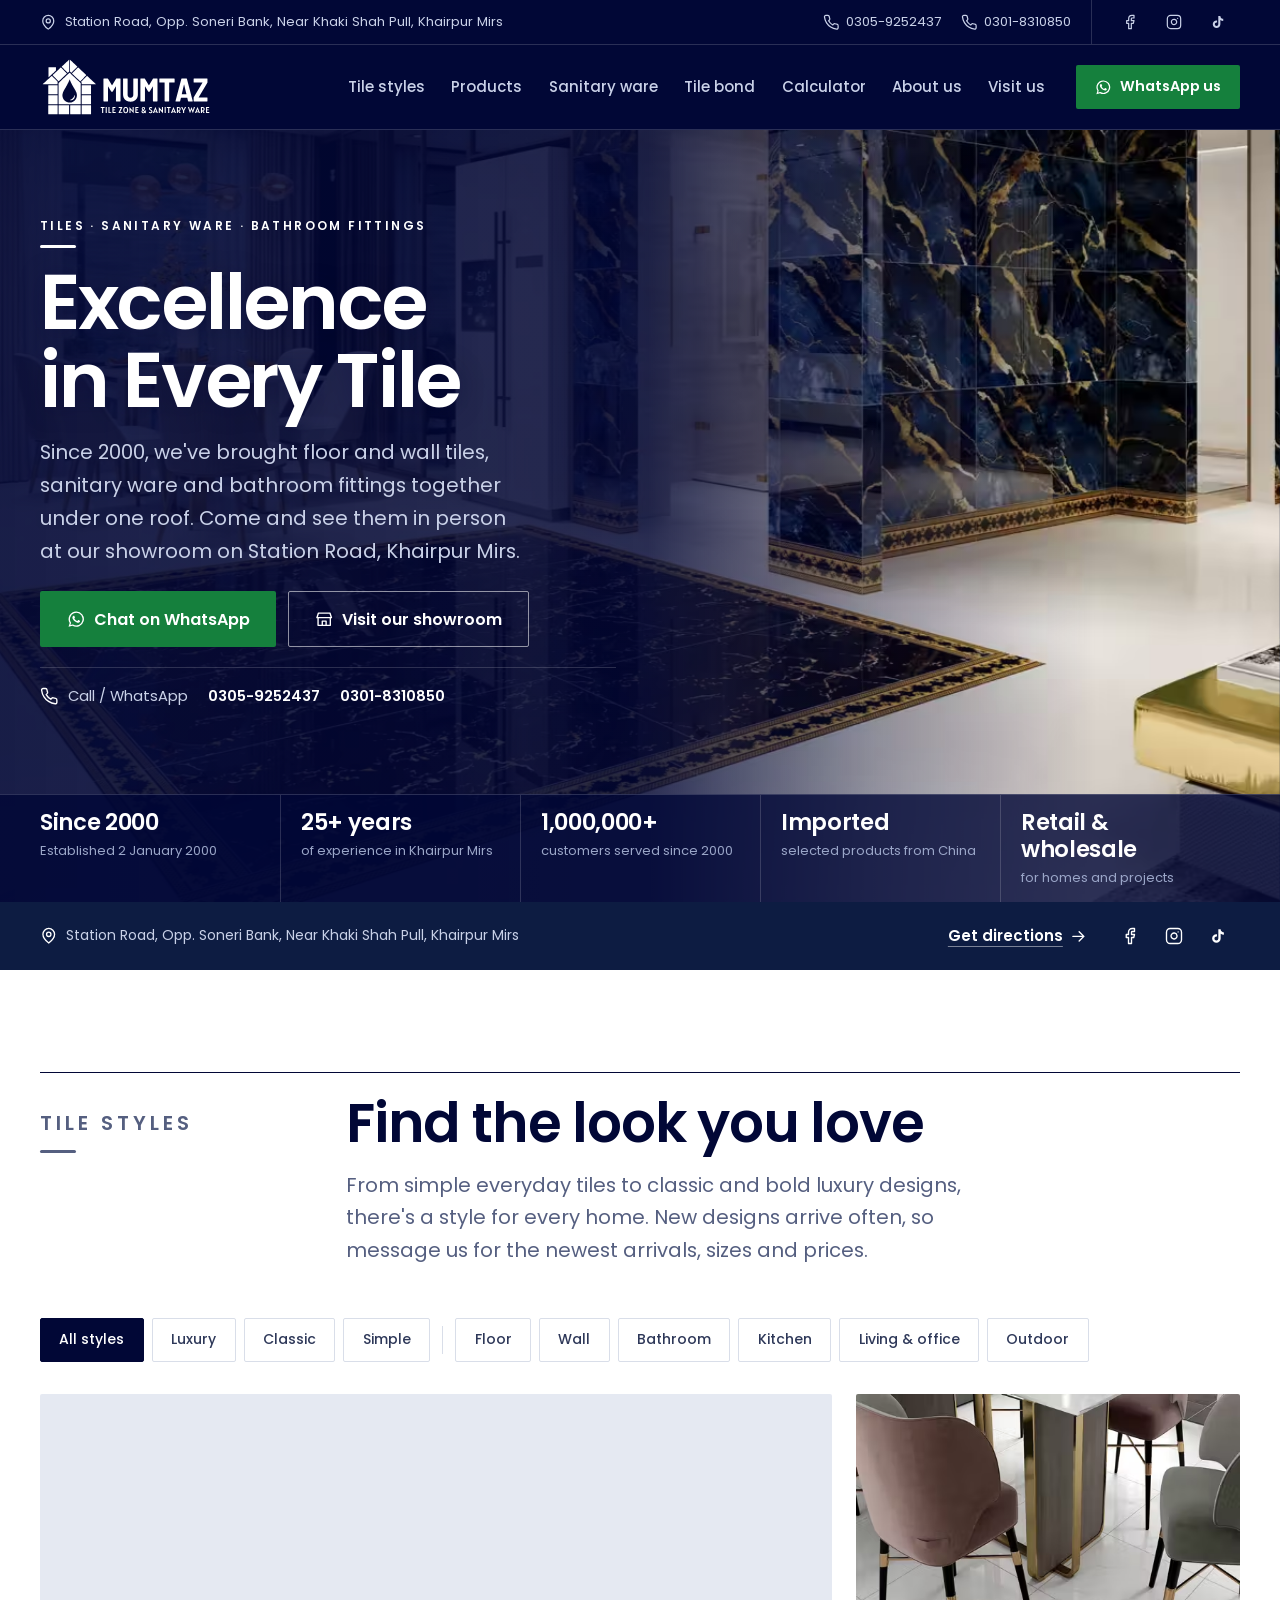
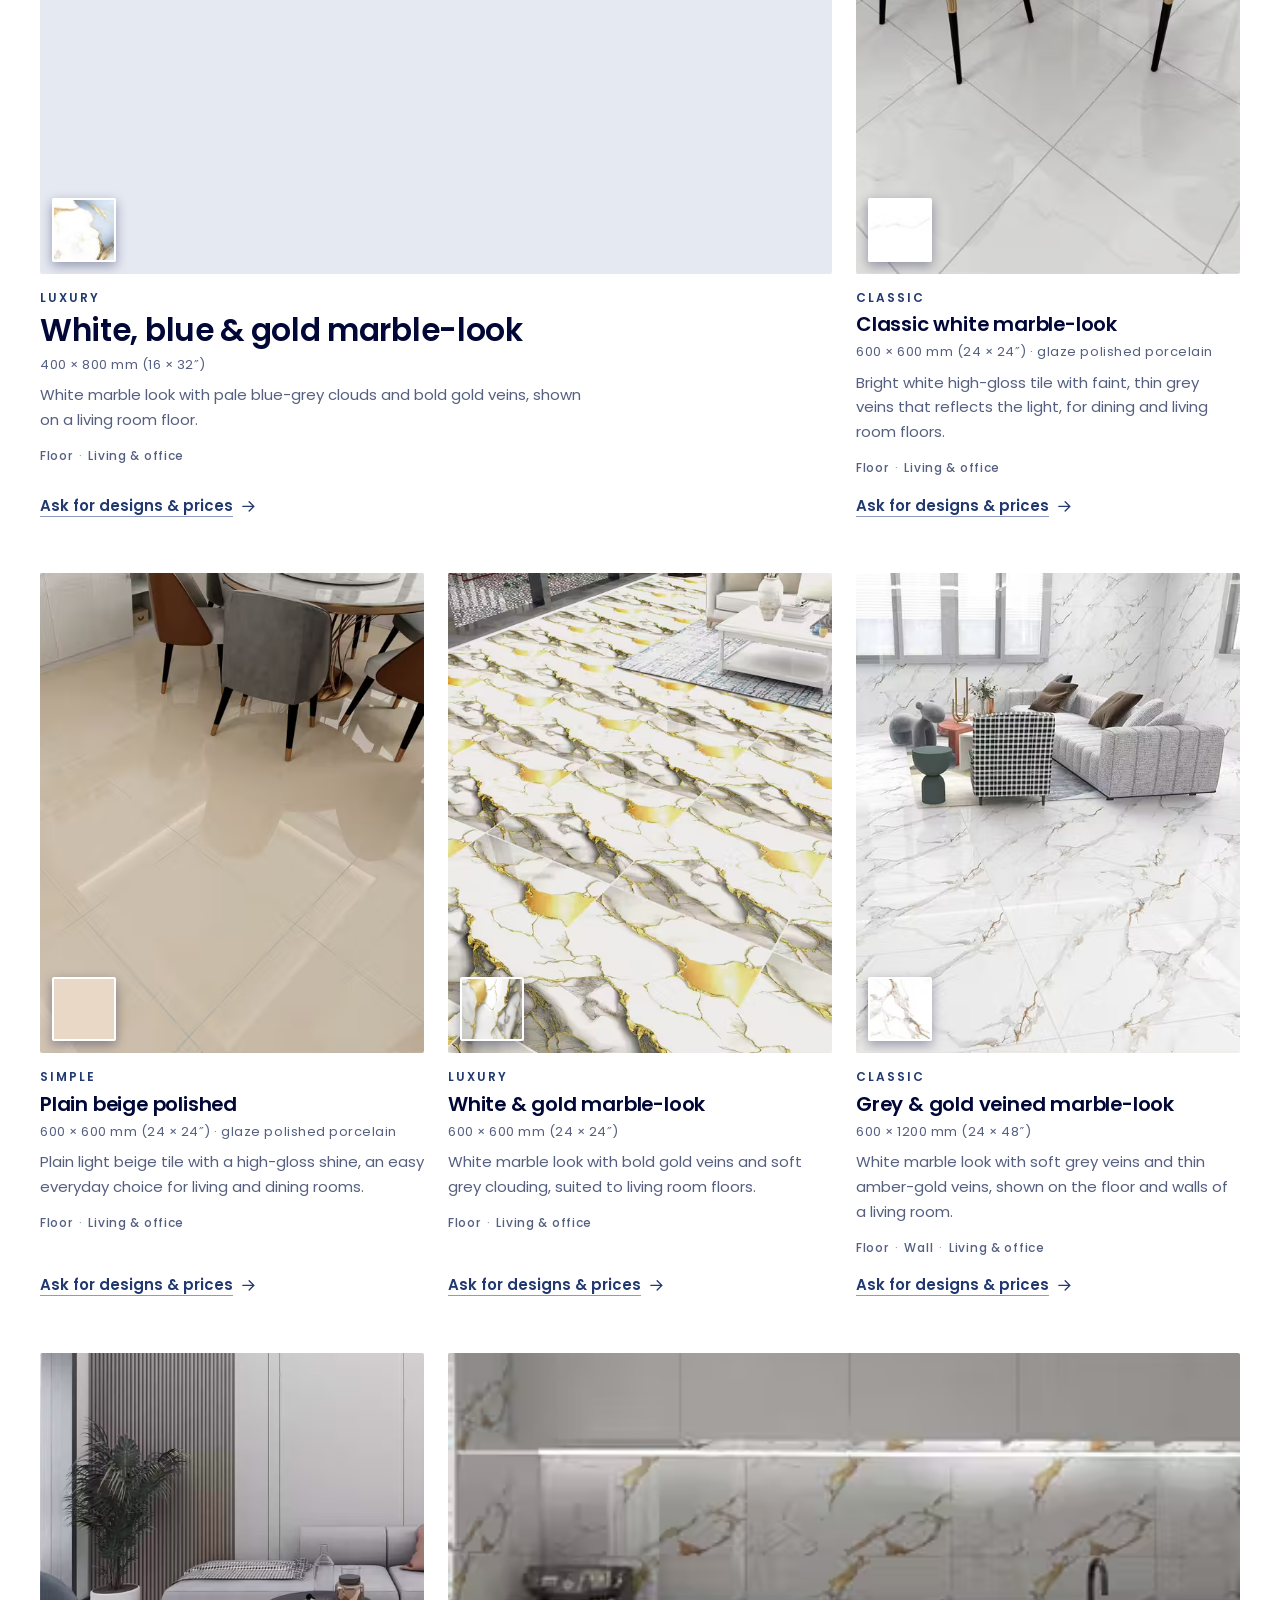
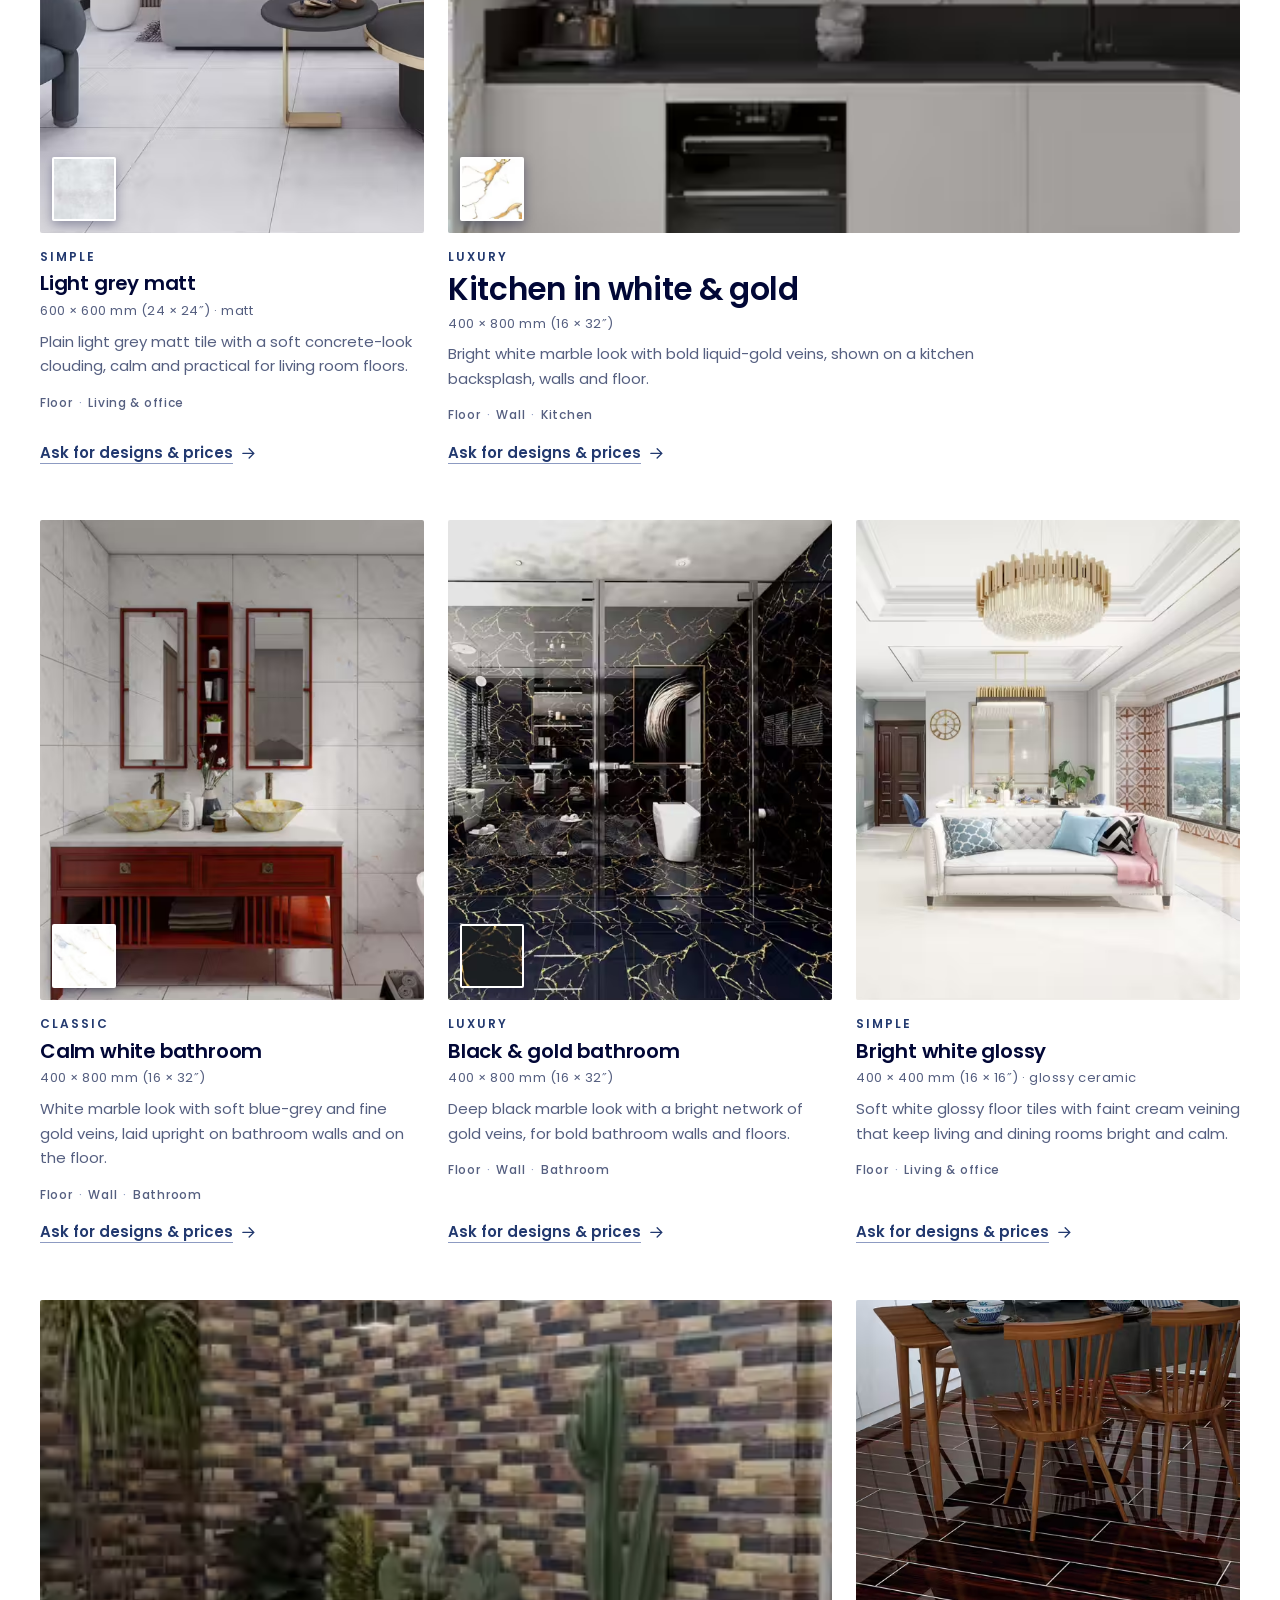
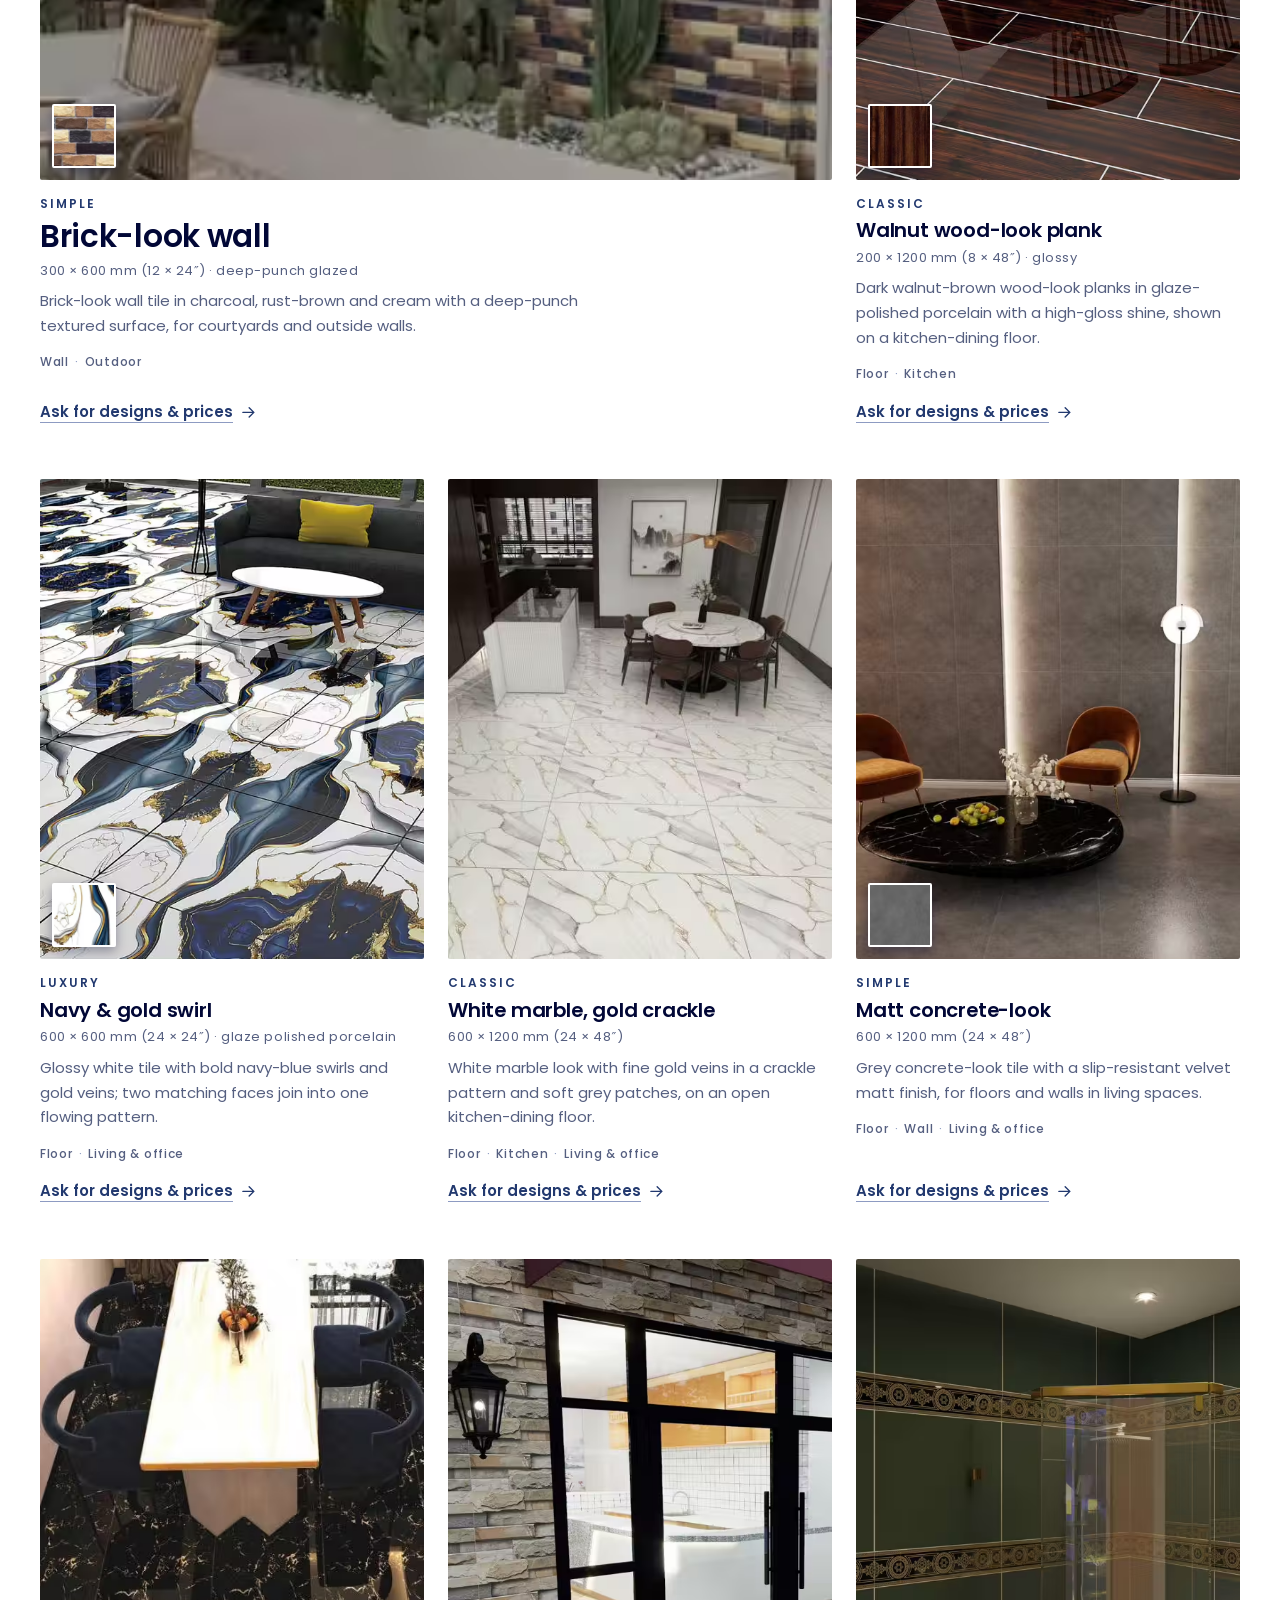
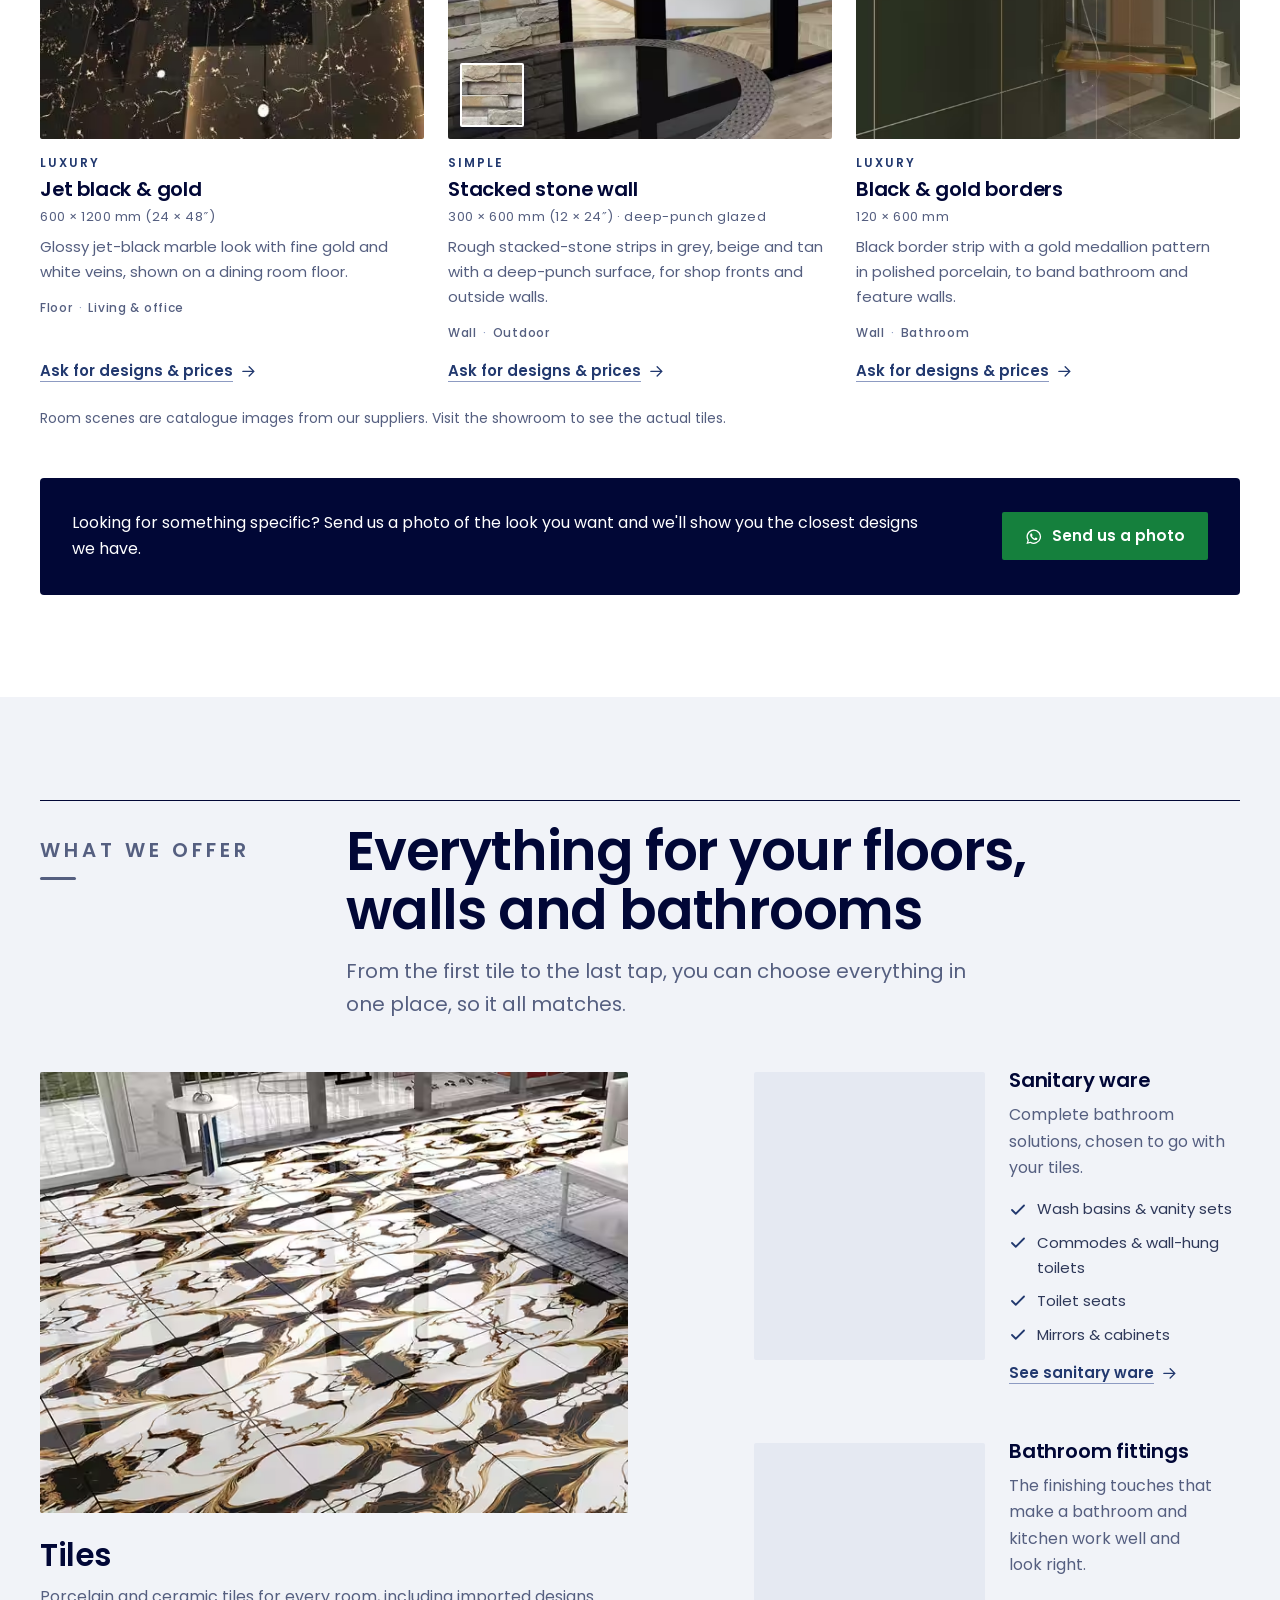
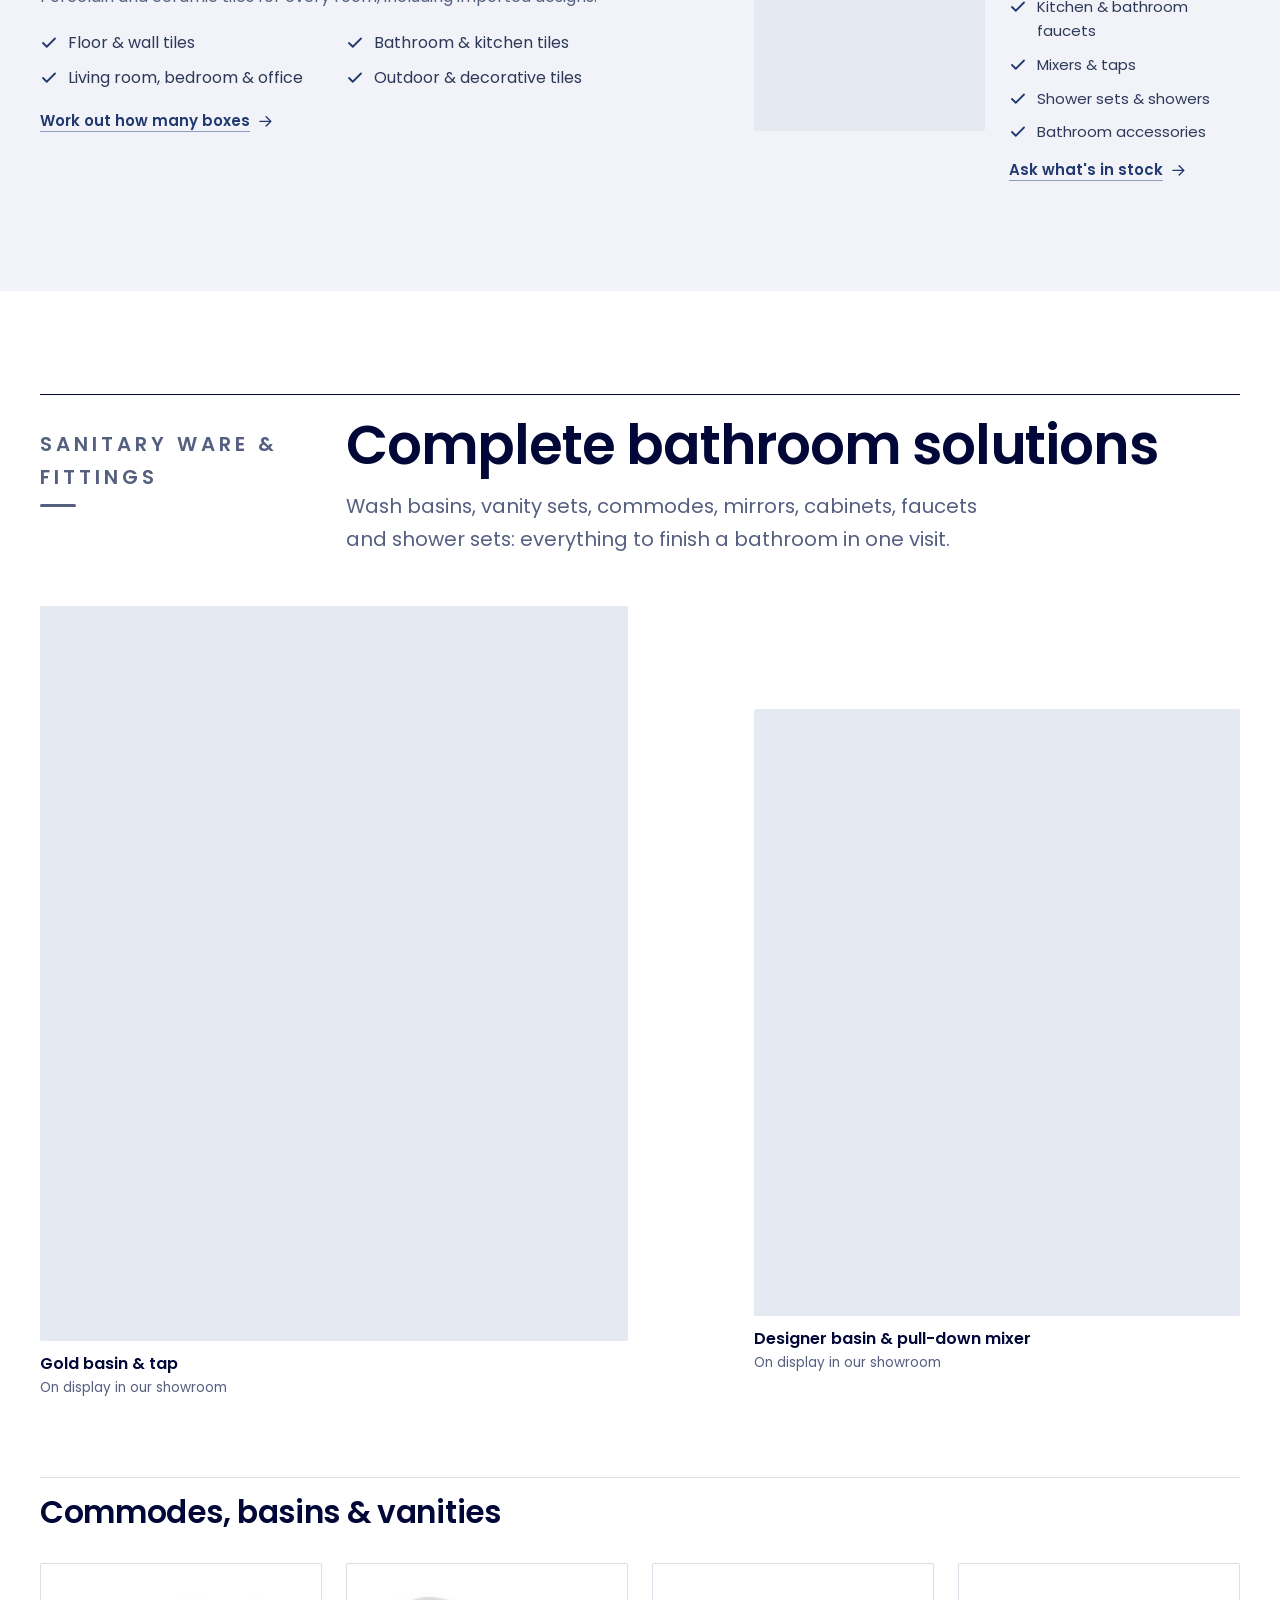
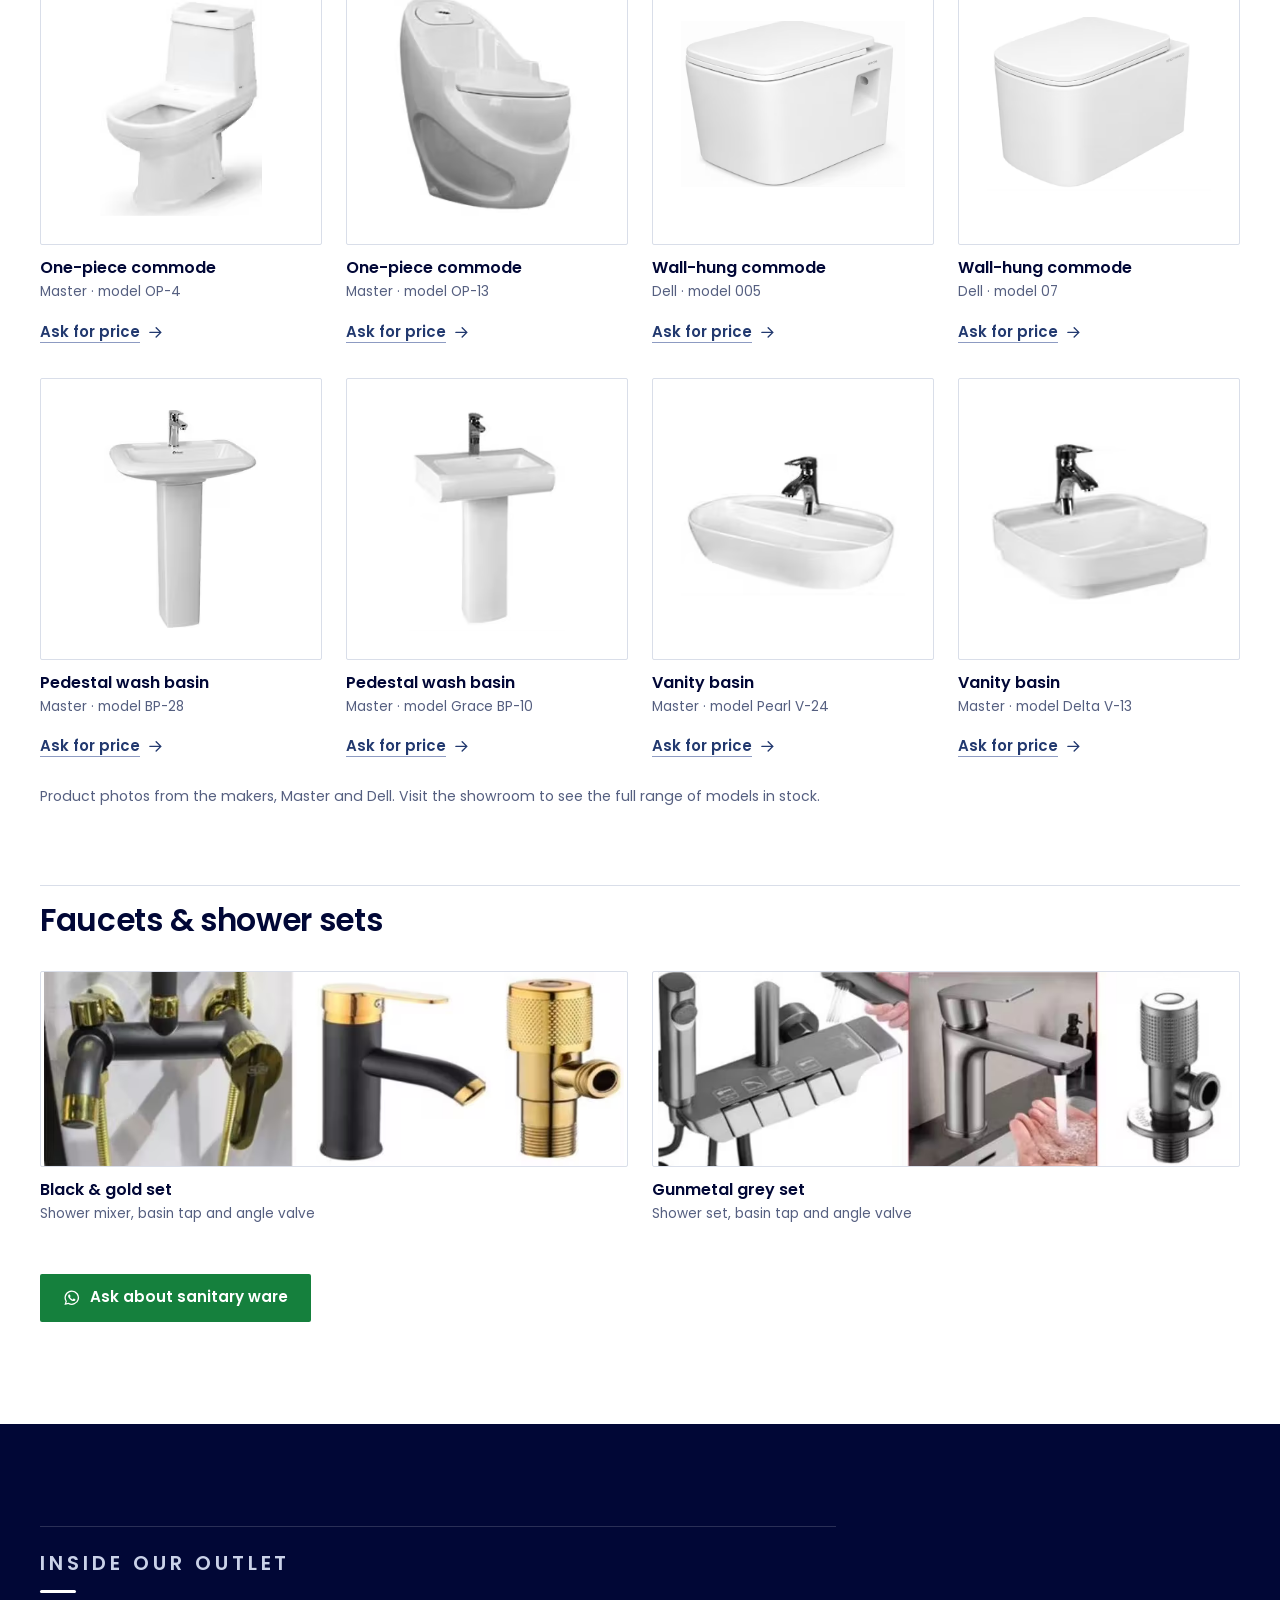
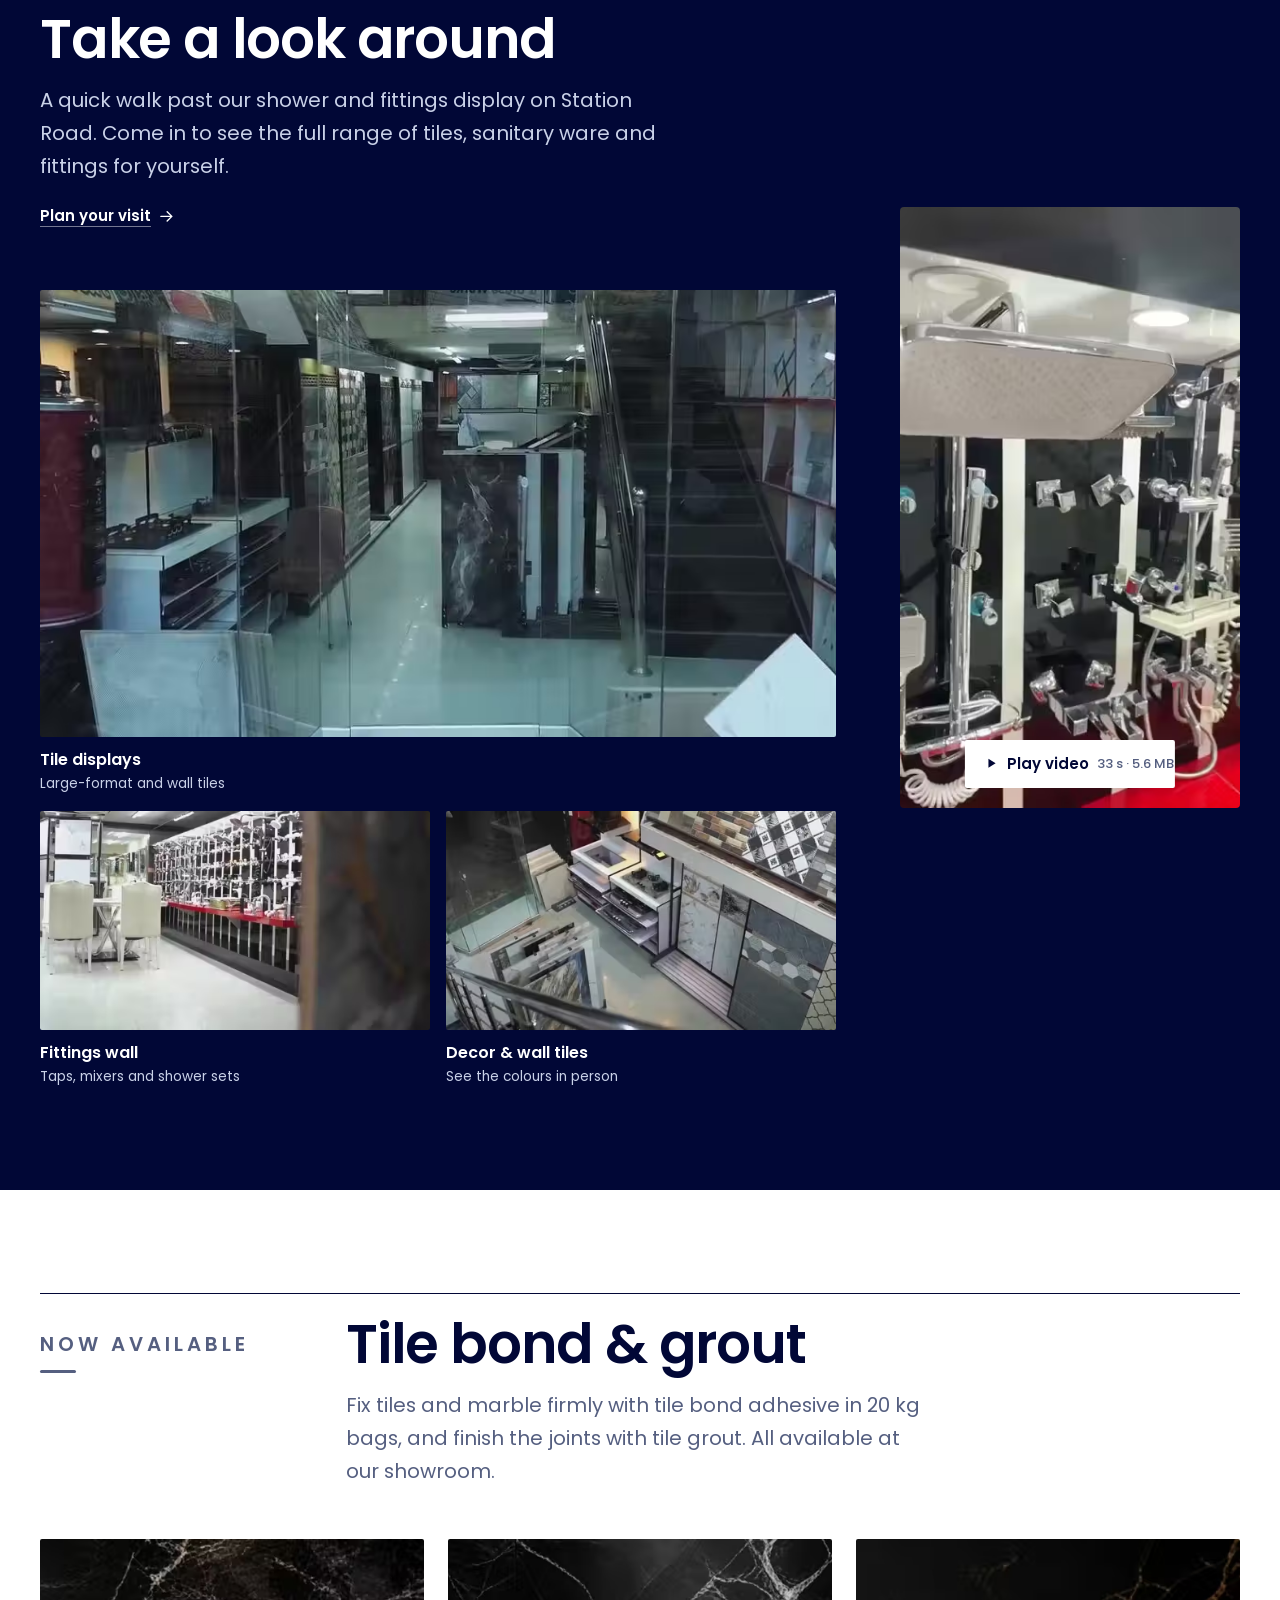
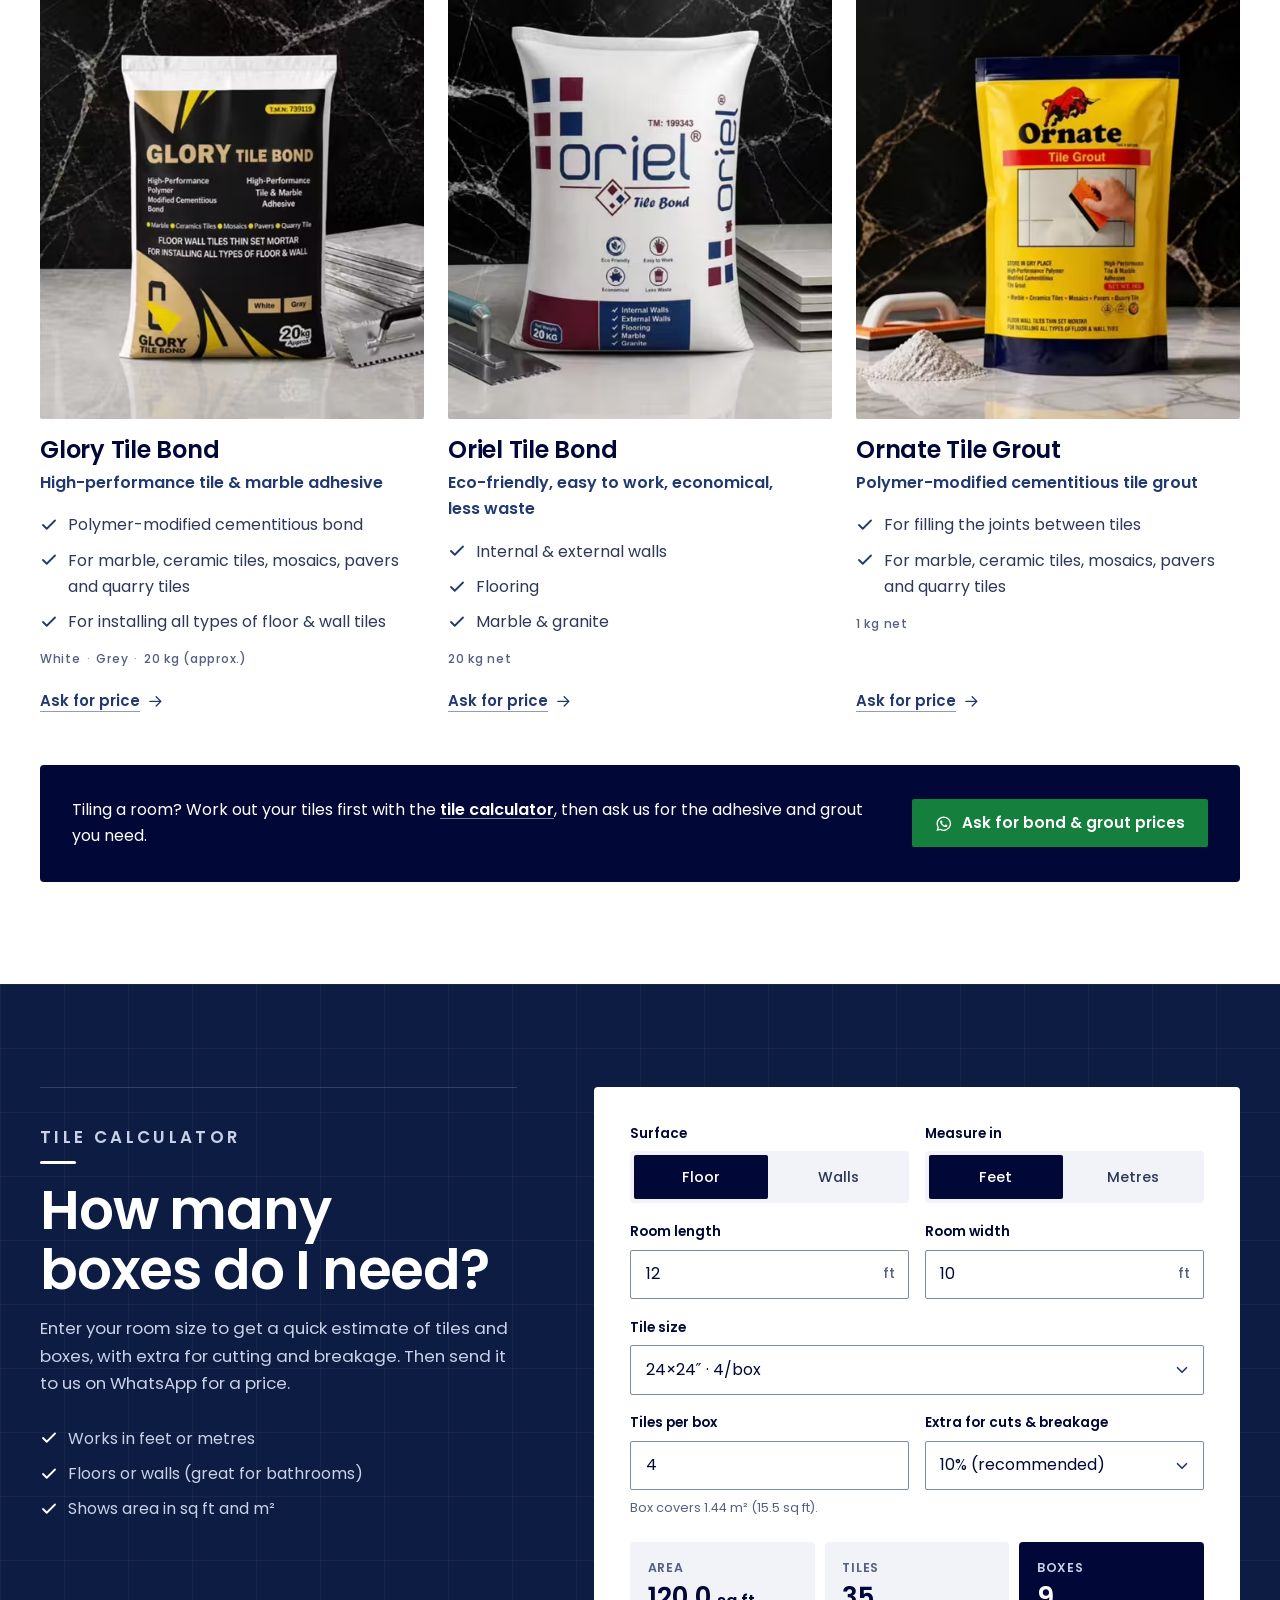
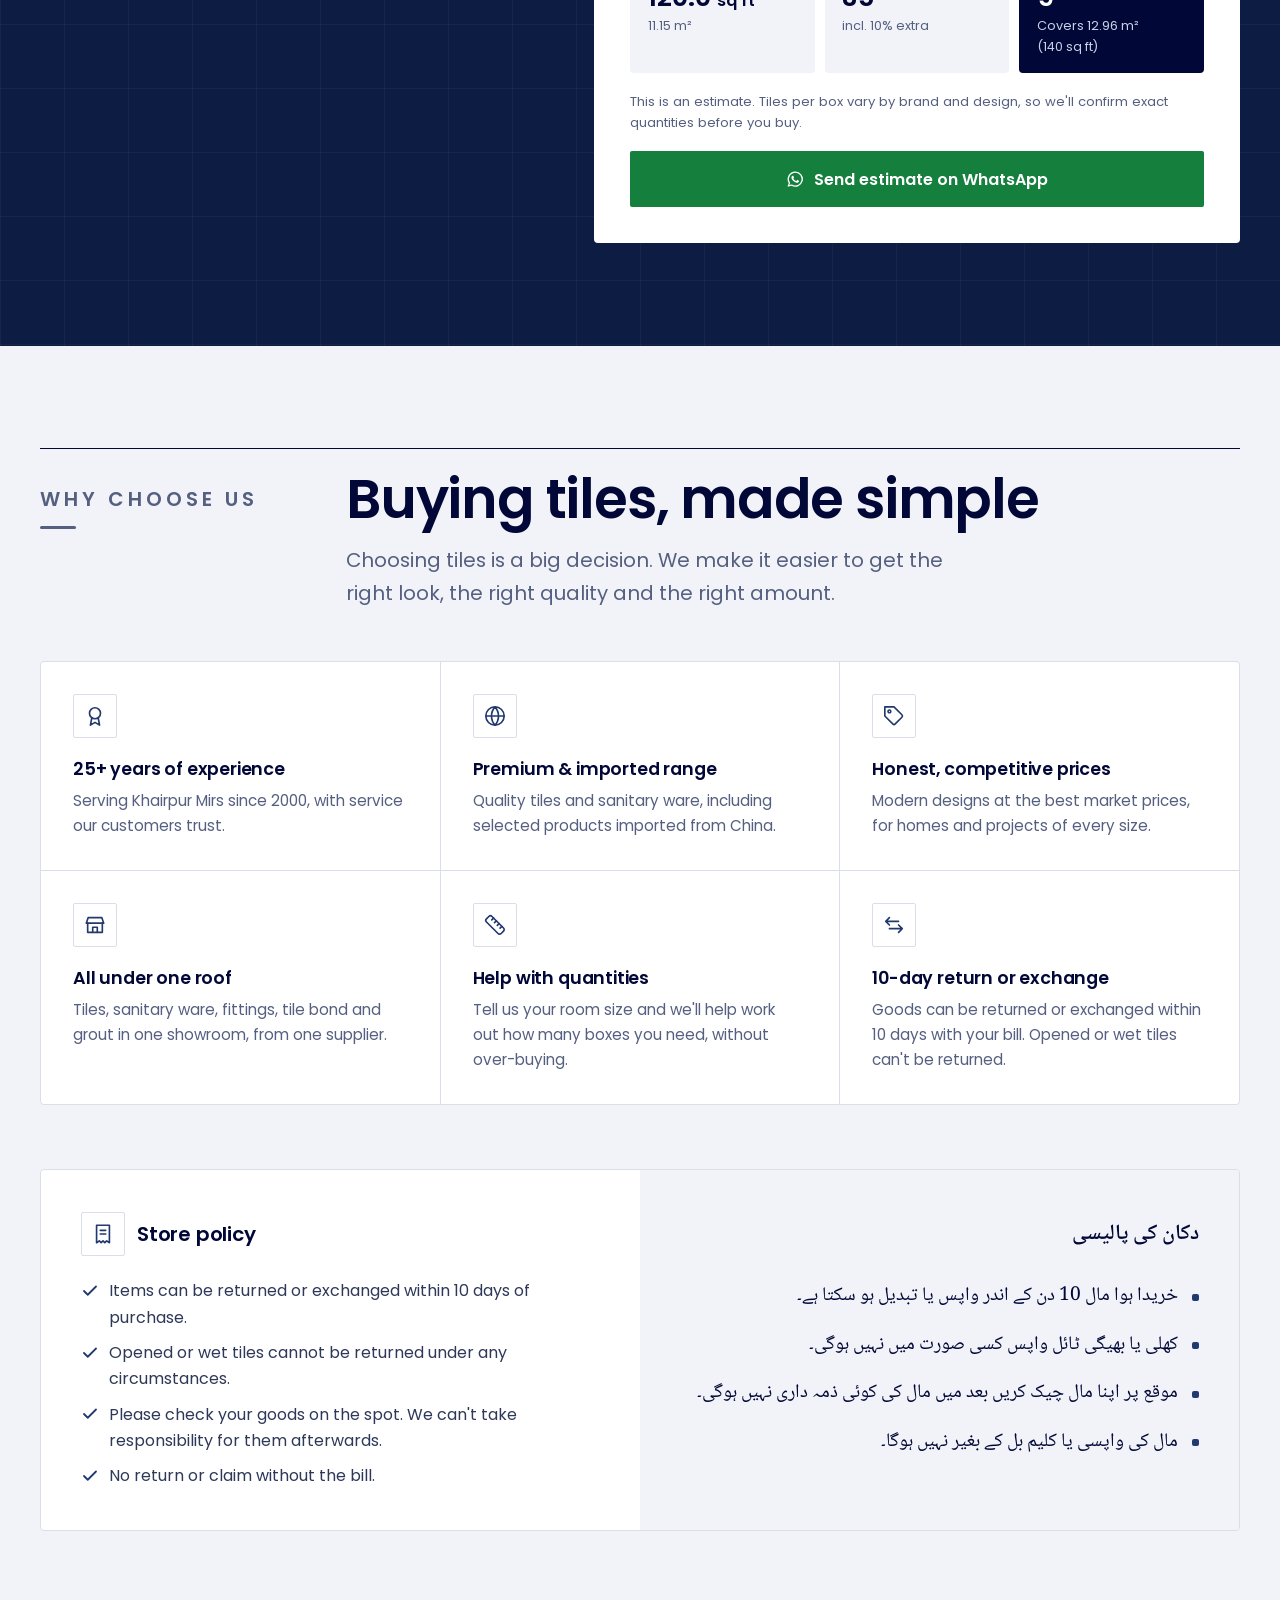
<file: site/index.html>
<!doctype html>
<html lang="en">
<head>
  <meta charset="utf-8">
  <meta name="viewport" content="width=device-width, initial-scale=1">
  <title>Mumtaz Tile Zone &amp; Sanitary Ware | Tiles in Khairpur Mirs</title>
  <meta name="description" content="Since 2000: floor and wall tiles, sanitary ware, bathroom fittings, tile bond and grout on Station Road, Khairpur Mirs. Call / WhatsApp 0305-9252437.">
  <meta name="theme-color" content="#010736">

  <link rel="canonical" href="https://mumtaztilezone.com/">
  <meta property="og:type" content="website">
  <meta property="og:site_name" content="Mumtaz Tile Zone &amp; Sanitary Ware">
  <meta property="og:title" content="Mumtaz Tile Zone &amp; Sanitary Ware | Excellence in Every Tile">
  <meta property="og:description" content="Tiles, sanitary ware and bathroom fittings on Station Road, Khairpur Mirs, since 2000. Call / WhatsApp 0305-9252437 · 0301-8310850.">
  <meta property="og:url" content="https://mumtaztilezone.com/">
  <meta property="og:image" content="https://mumtaztilezone.com/assets/img/og-image.png">
  <meta property="og:image:width" content="1200">
  <meta property="og:image:height" content="630">
  <meta property="og:image:alt" content="Mumtaz Tile Zone &amp; Sanitary Ware logo on navy: Excellence in Every Tile">
  <meta property="og:locale" content="en_PK">
  <meta name="twitter:card" content="summary_large_image">

  <link rel="icon" href="favicon.ico" sizes="32x32">
  <link rel="icon" href="assets/img/favicon-32.png" sizes="32x32" type="image/png">
  <link rel="icon" href="assets/img/favicon-64.png" sizes="64x64" type="image/png">
  <link rel="apple-touch-icon" href="assets/img/apple-touch-icon.png">

  <link rel="preconnect" href="https://fonts.googleapis.com">
  <link rel="preconnect" href="https://fonts.gstatic.com" crossorigin>
  <!-- Poppins 400/500/600 only. The Urdu font (Noto Naskh Arabic) is loaded by main.js when the store policy comes near;
       without JavaScript it loads straight away. -->
  <link rel="stylesheet" href="https://fonts.googleapis.com/css2?family=Poppins:wght@400;500;600&amp;display=swap">
  <noscript><link rel="stylesheet" href="https://fonts.googleapis.com/css2?family=Noto+Naskh+Arabic:wght@400;600&amp;display=swap"></noscript>
  <link rel="stylesheet" href="css/style.css?v=4">

  <script>
    // Enables scroll-reveal styling; falls back to fully visible content if main.js never finishes.
    document.documentElement.classList.add('js');
    setTimeout(function () { if (!window.MTZ_READY) document.documentElement.classList.remove('js'); }, 3000);
  </script>
  <script src="js/main.js?v=4" defer></script>

  <script type="application/ld+json">
  {
    "@context": "https://schema.org",
    "@type": ["Store", "HomeGoodsStore"],
    "name": "Mumtaz Tile Zone & Sanitary Ware",
    "alternateName": "Mumtaz Tile Zone",
    "slogan": "Excellence in Every Tile",
    "description": "Tiles, sanitary ware and bathroom fittings showroom on Station Road, Khairpur Mirs, Sindh. Established 2 January 2000.",
    "url": "https://mumtaztilezone.com/",
    "logo": "https://mumtaztilezone.com/assets/img/apple-touch-icon.png",
    "image": "https://mumtaztilezone.com/assets/img/og-image.png",
    "foundingDate": "2000-01-02",
    "founder": {
      "@type": "Person",
      "name": "Muzammil Mujtaba"
    },
    "telephone": "+92-305-9252437",
    "areaServed": {
      "@type": "City",
      "name": "Khairpur Mirs"
    },
    "address": {
      "@type": "PostalAddress",
      "streetAddress": "Station Road, Opposite Soneri Bank, Near Khaki Shah Pull",
      "addressLocality": "Khairpur Mirs",
      "addressRegion": "Sindh",
      "addressCountry": "PK"
    },
    "hasMap": "https://www.google.com/maps/search/?api=1&query=Khaki+Shah+Pull%2C+Station+Road%2C+Khairpur+Mirs",
    "contactPoint": [
      { "@type": "ContactPoint", "telephone": "+92-305-9252437", "contactType": "sales" },
      { "@type": "ContactPoint", "telephone": "+92-301-8310850", "contactType": "sales" }
    ],
    "sameAs": [
      "https://www.facebook.com/share/1DME8Le11h/",
      "https://www.instagram.com/mumtaztilezone/",
      "https://www.tiktok.com/@mumtaztilezones"
    ],
    "currenciesAccepted": "PKR"
  }
  </script>

  <script type="application/ld+json">
  {
    "@context": "https://schema.org",
    "@type": "FAQPage",
    "mainEntity": [
      {
        "@type": "Question",
        "name": "Where is Mumtaz Tile Zone & Sanitary Ware located?",
        "acceptedAnswer": {
          "@type": "Answer",
          "text": "The showroom is on Station Road, opposite Soneri Bank, near Khaki Shah Pull in Khairpur Mirs, Sindh."
        }
      },
      {
        "@type": "Question",
        "name": "What products do you sell?",
        "acceptedAnswer": {
          "@type": "Answer",
          "text": "Mumtaz Tile Zone sells floor and wall tiles, sanitary ware, bathroom fittings, tile bond and grout, and related showroom products."
        }
      },
      {
        "@type": "Question",
        "name": "Can I contact the showroom by phone or WhatsApp?",
        "acceptedAnswer": {
          "@type": "Answer",
          "text": "Yes. You can call or WhatsApp 0305-9252437 or 0301-8310850."
        }
      },
      {
        "@type": "Question",
        "name": "Does the website include a tile calculator?",
        "acceptedAnswer": {
          "@type": "Answer",
          "text": "Yes. The website includes a tile calculator for room measurements and estimated tile quantities."
        }
      },
      {
        "@type": "Question",
        "name": "Do you offer tile bond and grout?",
        "acceptedAnswer": {
          "@type": "Answer",
          "text": "Yes. The showroom offers Glory Tile Bond, Oriel Tile Bond and Ornate Tile Grout."
        }
      }
    ]
  }
  </script>
</head>
<body>
  <a class="skip-link" href="#main">Skip to content</a>

  <!-- Icon sprite -->
  <svg xmlns="http://www.w3.org/2000/svg" style="display:none">
    <symbol id="i-phone" viewBox="0 0 24 24"><path d="M22 16.92v3a2 2 0 0 1-2.18 2 19.79 19.79 0 0 1-8.63-3.07 19.5 19.5 0 0 1-6-6 19.79 19.79 0 0 1-3.07-8.67A2 2 0 0 1 4.11 2h3a2 2 0 0 1 2 1.72c.13.96.36 1.9.7 2.81a2 2 0 0 1-.45 2.11L8.09 9.91a16 16 0 0 0 6 6l1.27-1.27a2 2 0 0 1 2.11-.45c.91.34 1.85.57 2.81.7A2 2 0 0 1 22 16.92z"/></symbol>
    <symbol id="i-wa" viewBox="0 0 24 24"><path fill="currentColor" stroke="none" d="M12.04 2a9.9 9.9 0 0 0-8.5 14.98L2 22l5.16-1.5A9.93 9.93 0 1 0 12.04 2Zm0 18.13a8.2 8.2 0 0 1-4.2-1.16l-.3-.18-3.06.89.9-2.98-.2-.31a8.2 8.2 0 1 1 6.86 3.74Zm4.5-6.14c-.25-.12-1.46-.72-1.69-.8-.23-.08-.39-.12-.55.12-.16.25-.63.8-.78.97-.14.16-.29.18-.53.06a6.7 6.7 0 0 1-3.34-2.92c-.25-.43.25-.4.72-1.34.08-.16.04-.3-.02-.42-.06-.12-.55-1.33-.76-1.82-.2-.48-.4-.41-.55-.42h-.47a.9.9 0 0 0-.65.3 2.74 2.74 0 0 0-.86 2.04c0 1.2.88 2.37 1 2.53.12.16 1.73 2.64 4.2 3.7 1.56.67 2.17.73 2.95.61.47-.07 1.46-.6 1.66-1.17.2-.58.2-1.07.15-1.17-.06-.1-.22-.16-.47-.28Z"/></symbol>
    <symbol id="i-pin" viewBox="0 0 24 24"><path d="M20 10c0 6-8 12-8 12s-8-6-8-12a8 8 0 0 1 16 0Z"/><circle cx="12" cy="10" r="3"/></symbol>
    <symbol id="i-ig" viewBox="0 0 24 24"><rect x="2" y="2" width="20" height="20" rx="5"/><path d="M16 11.37A4 4 0 1 1 12.63 8 4 4 0 0 1 16 11.37z"/><path d="M17.5 6.5h.01"/></symbol>
    <symbol id="i-fb" viewBox="0 0 24 24"><path d="M18 2h-3a5 5 0 0 0-5 5v3H7v4h3v8h4v-8h3l1-4h-4V7a1 1 0 0 1 1-1h3z"/></symbol>
    <symbol id="i-tt" viewBox="0 0 24 24"><path fill="currentColor" stroke="none" d="M16.6 5.82A4.28 4.28 0 0 1 15.54 3h-3.09v12.4a2.59 2.59 0 0 1-2.59 2.5c-1.42 0-2.6-1.16-2.6-2.6 0-1.72 1.66-3.01 3.37-2.48V9.66c-3.45-.46-6.47 2.22-6.47 5.64 0 3.33 2.76 5.7 5.69 5.7 3.14 0 5.69-2.55 5.69-5.7V9.01a7.35 7.35 0 0 0 4.3 1.38V7.3s-1.88.09-3.24-1.48z"/></symbol>
    <symbol id="i-arrow" viewBox="0 0 24 24"><path d="M5 12h14M13 6l6 6-6 6"/></symbol>
    <symbol id="i-menu" viewBox="0 0 24 24"><path d="M4 6h16M4 12h16M4 18h16"/></symbol>
    <symbol id="i-close" viewBox="0 0 24 24"><path d="M6 6l12 12M18 6 6 18"/></symbol>
    <symbol id="i-check" viewBox="0 0 24 24"><path d="M20 6 9 17l-5-5"/></symbol>
    <symbol id="i-ruler" viewBox="0 0 24 24"><path d="M21.3 15.3a2.4 2.4 0 0 1 0 3.4l-2.6 2.6a2.4 2.4 0 0 1-3.4 0L2.7 8.7a2.41 2.41 0 0 1 0-3.4l2.6-2.6a2.41 2.41 0 0 1 3.4 0Z"/><path d="m14.5 12.5 2-2M11.5 9.5l2-2M8.5 6.5l2-2M17.5 15.5l2-2"/></symbol>
    <symbol id="i-swap" viewBox="0 0 24 24"><path d="M7 4 3 8l4 4M3 8h14M17 20l4-4-4-4M21 16H7"/></symbol>
    <symbol id="i-store" viewBox="0 0 24 24"><path d="M4 10v10h16V10"/><path d="M2.5 10 4.5 4h15l2 6Z"/><path d="M9.5 20v-5.5h5V20"/></symbol>
    <symbol id="i-receipt" viewBox="0 0 24 24"><path d="M5 2.5h14v19l-3-2-2 2-2-2-2 2-2-2-3 2Z"/><path d="M9 8h6M9 12h6"/></symbol>
    <symbol id="i-lock" viewBox="0 0 24 24"><rect x="4" y="11" width="16" height="10" rx="2"/><path d="M8 11V7a4 4 0 0 1 8 0v4"/></symbol>
    <symbol id="i-award" viewBox="0 0 24 24"><circle cx="12" cy="9" r="6"/><path d="M8.5 14.2 7 22l5-3 5 3-1.5-7.8"/></symbol>
    <symbol id="i-globe" viewBox="0 0 24 24"><circle cx="12" cy="12" r="10"/><path d="M2 12h20M12 2a15 15 0 0 1 0 20M12 2a15 15 0 0 0 0 20"/></symbol>
    <symbol id="i-tag" viewBox="0 0 24 24"><path d="M20.6 13.4 13.4 20.6a2 2 0 0 1-2.8 0L2 12V2h10l8.6 8.6a2 2 0 0 1 0 2.8Z"/><circle cx="7" cy="7" r="1.5"/></symbol>
    <symbol id="i-play" viewBox="0 0 24 24"><path fill="currentColor" stroke="none" d="M8 5.5v13l10.5-6.5Z"/></symbol>
  </svg>

  <!-- Top bar -->
  <aside class="topbar" aria-label="Shop contact details">
    <div class="container topbar__inner">
      <p class="topbar__item">
        <svg class="icon" aria-hidden="true"><use href="#i-pin"/></svg>
        Station Road, Opp. Soneri Bank, Near Khaki Shah Pull, Khairpur Mirs
      </p>
      <div class="topbar__right">
        <a href="tel:+923059252437"><svg class="icon" aria-hidden="true"><use href="#i-phone"/></svg>0305-9252437</a>
        <a href="tel:+923018310850"><svg class="icon" aria-hidden="true"><use href="#i-phone"/></svg>0301-8310850</a>
        <div class="topbar__social">
          <a href="https://www.facebook.com/share/1DME8Le11h/" target="_blank" rel="noopener" aria-label="Facebook: Mumtaz Tile Zone &amp; Sanitary Ware"><svg class="icon" aria-hidden="true"><use href="#i-fb"/></svg></a>
          <a href="https://www.instagram.com/mumtaztilezone/" target="_blank" rel="noopener" aria-label="Instagram @mumtaztilezone"><svg class="icon" aria-hidden="true"><use href="#i-ig"/></svg></a>
          <a href="https://www.tiktok.com/@mumtaztilezones" target="_blank" rel="noopener" aria-label="TikTok @mumtaztilezones"><svg class="icon" aria-hidden="true"><use href="#i-tt"/></svg></a>
        </div>
      </div>
    </div>
  </aside>

  <!-- Header -->
  <header class="site-header">
    <div class="container site-header__inner">
      <a class="brand" href="#top" aria-label="Mumtaz Tile Zone &amp; Sanitary Ware, back to top">
        <img src="assets/logo/mumtaz-logo-horizontal-reversed-white.svg" alt="Mumtaz Tile Zone &amp; Sanitary Ware" width="172" height="59">
      </a>

      <button class="nav-toggle" type="button" aria-controls="site-nav" aria-expanded="false" aria-label="Menu">
        <svg class="icon icon--menu" aria-hidden="true"><use href="#i-menu"/></svg>
        <svg class="icon icon--close" aria-hidden="true"><use href="#i-close"/></svg>
      </button>

      <nav class="nav" id="site-nav" aria-label="Main">
        <ul class="nav__list">
          <li><a href="#collections">Tile styles</a></li>
          <li><a href="#products">Products</a></li>
          <li><a href="#sanitary">Sanitary ware</a></li>
          <li><a href="#tile-bond">Tile bond</a></li>
          <li><a href="#calculator">Calculator</a></li>
          <li><a href="#about">About us</a></li>
          <li><a href="#visit">Visit us</a></li>
        </ul>
        <a class="btn btn--wa nav__cta" href="https://wa.me/923059252437" target="_blank" rel="noopener"
           data-wa="Assalam o Alaikum! I'd like to ask about your tiles and sanitary ware.">
          <svg class="icon" aria-hidden="true"><use href="#i-wa"/></svg>WhatsApp us
        </a>
      </nav>
    </div>
  </header>
  <div class="nav-backdrop" aria-hidden="true"></div>

  <main id="main" tabindex="-1">
    <!-- Hero: a full-bleed catalogue room scene, tall crop on phones (≤699px), wide above. The only eager image. -->
    <section class="hero" aria-labelledby="hero-title" style="--hero-focus: 50% 35%; --hero-focus-wide: 55% 55%">
      <picture class="hero__media">
        <source media="(max-width: 699px)" type="image/avif" sizes="100vw" width="750" height="1000"
                srcset="assets/img/hero/hero-tall-600.avif 600w, assets/img/hero/hero-tall-750.avif 750w">
        <source media="(max-width: 699px)" srcset="assets/img/hero/hero-tall-750.jpg" width="750" height="1000">
        <source type="image/avif" sizes="(max-width: 960px) 150vw, 100vw" width="1600" height="900"
                srcset="assets/img/hero/hero-wide-1280.avif 1280w, assets/img/hero/hero-wide-1600.avif 1600w, assets/img/hero/hero-wide-1920.avif 1920w">
        <img src="assets/img/hero/hero-wide-1280.jpg" width="1280" height="720" fetchpriority="high"
             alt="Kitchen and dining room with a black-and-gold marble floor inset framed by gold border tiles, and blue-and-gold marble columns">
      </picture>
      <div class="hero__inner">
        <div class="container">
          <div class="hero__copy">
            <p class="eyebrow eyebrow--light rise">
              <span><span class="nw">Tiles&nbsp;·</span> <span class="nw">Sanitary ware&nbsp;·</span> <span class="nw">Bathroom fittings</span></span>
            </p>
            <h1 class="hero__title rise rise-d1" id="hero-title">
              <span class="visually-hidden">Mumtaz Tile Zone &amp; Sanitary Ware, Khairpur Mirs: </span>Excellence in Every&nbsp;Tile
            </h1>
            <p class="hero__lead rise rise-d2">
              Since 2000, we've brought floor and wall tiles, sanitary ware and bathroom fittings together under one roof.<span class="hero__lead-more">
              Come and see them in person at our showroom on Station Road, Khairpur Mirs.</span>
            </p>
            <div class="hero__actions rise rise-d3" data-hide-fab>
              <a class="btn btn--wa btn--lg" href="https://wa.me/923059252437" target="_blank" rel="noopener"
                 data-wa="Assalam o Alaikum! I'd like to ask about your tiles and sanitary ware.">
                <svg class="icon" aria-hidden="true"><use href="#i-wa"/></svg>Chat on WhatsApp
              </a>
              <a class="btn btn--ghost-light btn--lg hero__visit" href="#visit">
                <svg class="icon" aria-hidden="true"><use href="#i-store"/></svg>Visit our showroom
              </a>
            </div>
            <p class="hero__phones rise rise-d3">
              <span class="hero__phones-label">
                <svg class="icon" aria-hidden="true"><use href="#i-phone"/></svg>Call / WhatsApp
              </span>
              <a class="nw" href="tel:+923059252437">0305-9252437</a>
              <a class="nw" href="tel:+923018310850">0301-8310850</a>
            </p>
          </div>
        </div>
      </div>
      <!-- Facts bar on the first screen. The numbers count up once (main.js 'count up'); the HTML holds the final values. -->
      <div class="hero__facts rise rise-d3">
        <div class="container">
          <ul class="trust" aria-label="About Mumtaz Tile Zone at a glance">
            <li><span class="trust__value">Since <span data-count-to="2000" data-count-from="1900" data-count-plain>2000</span></span><span class="trust__label">Established 2 January 2000</span></li>
            <li><span class="trust__value"><span data-count-to="25">25</span>+ years</span><span class="trust__label">of experience in Khairpur Mirs</span></li>
            <li><span class="trust__value"><span data-count-to="1000000">1,000,000</span>+</span><span class="trust__label">customers served since 2000</span></li>
            <li><span class="trust__value">Imported</span><span class="trust__label">selected products from China</span></li>
            <li><span class="trust__value">Retail &amp; wholesale</span><span class="trust__label">for homes and projects</span></li>
          </ul>
        </div>
      </div>
    </section>

    <!-- Proof band: address, directions and socials (a div, not a section, so the active-nav observer ignores it) -->
    <div class="proof">
      <div class="container">
        <div class="proof__visit">
          <p><svg class="icon" aria-hidden="true"><use href="#i-pin"/></svg>Station Road, Opp. Soneri Bank, Near Khaki Shah Pull, Khairpur Mirs</p>
          <a class="link-arrow link-arrow--light" href="https://www.google.com/maps/search/?api=1&amp;query=Khaki+Shah+Pull%2C+Station+Road%2C+Khairpur+Mirs" target="_blank" rel="noopener">
            Get directions<svg class="icon" aria-hidden="true"><use href="#i-arrow"/></svg>
          </a>
          <div class="proof__social">
            <a href="https://www.facebook.com/share/1DME8Le11h/" target="_blank" rel="noopener" aria-label="Facebook: Mumtaz Tile Zone &amp; Sanitary Ware"><svg class="icon" aria-hidden="true"><use href="#i-fb"/></svg></a>
            <a href="https://www.instagram.com/mumtaztilezone/" target="_blank" rel="noopener" aria-label="Instagram @mumtaztilezone"><svg class="icon" aria-hidden="true"><use href="#i-ig"/></svg></a>
            <a href="https://www.tiktok.com/@mumtaztilezones" target="_blank" rel="noopener" aria-label="TikTok @mumtaztilezones"><svg class="icon" aria-hidden="true"><use href="#i-tt"/></svg></a>
          </div>
        </div>
      </div>
    </div>

    <!-- Tile styles -->
    <section class="section" id="collections" aria-labelledby="collections-title">
      <div class="container">
        <div class="section-head reveal">
          <p class="eyebrow">Tile styles</p>
          <h2 id="collections-title">Find the look you love</h2>
          <p>From simple everyday tiles to classic and bold luxury designs, there's a style for every home. New designs arrive often, so message us for the newest arrivals, sizes and prices.</p>
        </div>

        <!-- Single-select filters over data-tags (look + rooms): the three looks first, then the rooms -->
        <div class="filters reveal" role="group" aria-label="Filter tile styles by look or room">
          <button class="chip" type="button" data-filter="all" aria-pressed="true">All styles</button>
          <button class="chip" type="button" data-filter="luxury" aria-pressed="false">Luxury</button>
          <button class="chip" type="button" data-filter="classic" aria-pressed="false">Classic</button>
          <button class="chip" type="button" data-filter="simple" aria-pressed="false">Simple</button>
          <span class="filters__divider" aria-hidden="true"></span>
          <button class="chip" type="button" data-filter="floor" aria-pressed="false">Floor</button>
          <button class="chip" type="button" data-filter="wall" aria-pressed="false">Wall</button>
          <button class="chip" type="button" data-filter="bathroom" aria-pressed="false">Bathroom</button>
          <button class="chip" type="button" data-filter="kitchen" aria-pressed="false">Kitchen</button>
          <button class="chip" type="button" data-filter="living" aria-pressed="false">Living &amp; office</button>
          <button class="chip" type="button" data-filter="outdoor" aria-pressed="false">Outdoor</button>
        </div>
        <p class="visually-hidden" id="filter-status" aria-live="polite"></p>
        <!-- Phones only (the grid is a swipe rail at ≤699px); main.js keeps the count in step with the filter -->
        <p class="rail-hint" aria-hidden="true"><span>Swipe to see all <span data-rail-count>18</span> styles</span><svg class="icon"><use href="#i-arrow"/></svg></p>

        <!-- 18 designs from the shop's stock, in catalogue room scenes, in three looks. DOM order = visual order: at 3
             columns the 3 wide cards fill 7 rows exactly (wide+1 / 3 / 1+wide / 3 / wide+1 / 3 / 3). Visible .tags = the room part of data-tags. -->
        <div class="swatch-grid rail reveal">
          <article class="swatch-card swatch-card--wide" data-tags="luxury floor living">
            <div class="swatch-card__media">
              <picture class="swatch-card__photo">
                <source media="(max-width: 699px)" type="image/avif" sizes="78vw" width="720" height="900"
                        srcset="assets/img/looks/living-blue-gold-m-360.avif 360w, assets/img/looks/living-blue-gold-m-540.avif 540w, assets/img/looks/living-blue-gold-m-720.avif 720w">
                <source media="(max-width: 699px)" srcset="assets/img/looks/living-blue-gold-m-540.jpg" width="540" height="675">
                <source type="image/avif" sizes="(min-width: 1281px) 792px, 64vw" width="1000" height="600"
                        srcset="assets/img/looks/living-blue-gold-640.avif 640w, assets/img/looks/living-blue-gold-1000.avif 1000w">
                <img src="assets/img/looks/living-blue-gold-1000.jpg" alt="Living room with a grey modular sofa, an orange accent chair and a black round coffee table on a glossy floor of white marble-look tiles with blue-grey clouds and gold veins" width="1000" height="600" loading="lazy" decoding="async">
              </picture>
              <picture class="swatch-card__face">
                <source type="image/avif" srcset="assets/img/faces/living-blue-gold-128.avif">
                <img src="assets/img/faces/living-blue-gold-128.jpg" alt="" width="128" height="128" loading="lazy" decoding="async">
              </picture>
            </div>
            <div class="swatch-card__body">
              <p class="swatch-card__look">Luxury</p>
              <h3>White, blue &amp; gold marble-look</h3>
              <p class="swatch-card__size">400&nbsp;×&nbsp;800&nbsp;mm (16&nbsp;×&nbsp;32″)</p>
              <p>White marble look with pale blue-grey clouds and bold gold veins, shown on a living room floor.</p>
              <ul class="tags" aria-label="Suitable for"><li>Floor</li><li>Living &amp; office</li></ul>
              <a class="link-arrow" href="https://wa.me/923059252437" target="_blank" rel="noopener"
                 data-wa="Assalam o Alaikum! I'm interested in white, blue &amp; gold marble-look tiles (400 × 800 mm / 16 × 32″, design TC48GG029P). Please share the price and availability.">
                Ask for designs &amp; prices<span class="visually-hidden">: white, blue &amp; gold marble-look tiles</span><svg class="icon" aria-hidden="true"><use href="#i-arrow"/></svg>
              </a>
            </div>
          </article>

          <article class="swatch-card" data-tags="classic floor living">
            <div class="swatch-card__media">
              <picture class="swatch-card__photo">
                <source type="image/avif" sizes="(min-width: 1281px) 384px, (min-width: 700px) 31vw, 78vw"
                        srcset="assets/img/looks/white-marble-360.avif 360w, assets/img/looks/white-marble-540.avif 540w, assets/img/looks/white-marble-720.avif 720w">
                <img src="assets/img/looks/white-marble-540.jpg" alt="Dining room with mauve and grey velvet chairs round a gold-framed table on a high-gloss white marble-look floor with soft grey veins" width="540" height="675" loading="lazy" decoding="async">
              </picture>
              <picture class="swatch-card__face">
                <source type="image/avif" srcset="assets/img/faces/white-marble-128.avif">
                <img src="assets/img/faces/white-marble-128.jpg" alt="" width="128" height="128" loading="lazy" decoding="async">
              </picture>
            </div>
            <div class="swatch-card__body">
              <p class="swatch-card__look">Classic</p>
              <h3>Classic white marble-look</h3>
              <p class="swatch-card__size">600&nbsp;×&nbsp;600&nbsp;mm (24&nbsp;×&nbsp;24″) · glaze polished porcelain</p>
              <p>Bright white high-gloss tile with faint, thin grey veins that reflects the light, for dining and living room floors.</p>
              <ul class="tags" aria-label="Suitable for"><li>Floor</li><li>Living &amp; office</li></ul>
              <a class="link-arrow" href="https://wa.me/923059252437" target="_blank" rel="noopener"
                 data-wa="Assalam o Alaikum! I'm interested in classic white marble-look tiles (600 × 600 mm / 24 × 24″, design L62043). Please share the price and availability.">
                Ask for designs &amp; prices<span class="visually-hidden">: classic white marble-look tiles</span><svg class="icon" aria-hidden="true"><use href="#i-arrow"/></svg>
              </a>
            </div>
          </article>

          <article class="swatch-card" data-tags="simple floor living">
            <div class="swatch-card__media">
              <picture class="swatch-card__photo">
                <source type="image/avif" sizes="(min-width: 1281px) 384px, (min-width: 700px) 31vw, 78vw"
                        srcset="assets/img/looks/plain-beige-360.avif 360w, assets/img/looks/plain-beige-540.avif 540w, assets/img/looks/plain-beige-720.avif 720w">
                <img src="assets/img/looks/plain-beige-540.jpg" alt="Dining area with dark and grey upholstered chairs on a plain light beige polished floor tile with glossy reflections" width="540" height="675" loading="lazy" decoding="async">
              </picture>
              <picture class="swatch-card__face">
                <source type="image/avif" srcset="assets/img/faces/plain-beige-128.avif">
                <img src="assets/img/faces/plain-beige-128.jpg" alt="" width="128" height="128" loading="lazy" decoding="async">
              </picture>
            </div>
            <div class="swatch-card__body">
              <p class="swatch-card__look">Simple</p>
              <h3>Plain beige polished</h3>
              <p class="swatch-card__size">600&nbsp;×&nbsp;600&nbsp;mm (24&nbsp;×&nbsp;24″) · glaze polished porcelain</p>
              <p>Plain light beige tile with a high-gloss shine, an easy everyday choice for living and dining rooms.</p>
              <ul class="tags" aria-label="Suitable for"><li>Floor</li><li>Living &amp; office</li></ul>
              <a class="link-arrow" href="https://wa.me/923059252437" target="_blank" rel="noopener"
                 data-wa="Assalam o Alaikum! I'm interested in plain beige polished tiles (600 × 600 mm / 24 × 24″, design L62031). Please share the price and availability.">
                Ask for designs &amp; prices<span class="visually-hidden">: plain beige polished tiles</span><svg class="icon" aria-hidden="true"><use href="#i-arrow"/></svg>
              </a>
            </div>
          </article>

          <article class="swatch-card" data-tags="luxury floor living">
            <div class="swatch-card__media">
              <picture class="swatch-card__photo">
                <source type="image/avif" sizes="(min-width: 1281px) 384px, (min-width: 700px) 31vw, 78vw"
                        srcset="assets/img/looks/white-gold-360.avif 360w, assets/img/looks/white-gold-540.avif 540w, assets/img/looks/white-gold-720.avif 720w">
                <img src="assets/img/looks/white-gold-540.jpg" alt="Living room with a white sofa, a white coffee table and a blue patterned rug on a floor of white marble-look tiles with bold gold and grey veins." width="540" height="675" loading="lazy" decoding="async">
              </picture>
              <picture class="swatch-card__face">
                <source type="image/avif" srcset="assets/img/faces/white-gold-128.avif">
                <img src="assets/img/faces/white-gold-128.jpg" alt="" width="128" height="128" loading="lazy" decoding="async">
              </picture>
            </div>
            <div class="swatch-card__body">
              <p class="swatch-card__look">Luxury</p>
              <h3>White &amp; gold marble-look</h3>
              <p class="swatch-card__size">600&nbsp;×&nbsp;600&nbsp;mm (24&nbsp;×&nbsp;24″)</p>
              <p>White marble look with bold gold veins and soft grey clouding, suited to living room floors.</p>
              <ul class="tags" aria-label="Suitable for"><li>Floor</li><li>Living &amp; office</li></ul>
              <a class="link-arrow" href="https://wa.me/923059252437" target="_blank" rel="noopener"
                 data-wa="Assalam o Alaikum! I'm interested in white &amp; gold marble-look tiles (600 × 600 mm, design KJ66006). Please share the price and availability.">
                Ask for designs &amp; prices<span class="visually-hidden">: white &amp; gold marble-look tiles</span><svg class="icon" aria-hidden="true"><use href="#i-arrow"/></svg>
              </a>
            </div>
          </article>

          <article class="swatch-card" data-tags="classic floor wall living">
            <div class="swatch-card__media">
              <picture class="swatch-card__photo">
                <source type="image/avif" sizes="(min-width: 1281px) 384px, (min-width: 700px) 31vw, 78vw"
                        srcset="assets/img/looks/calacatta-360.avif 360w, assets/img/looks/calacatta-540.avif 540w">
                <img src="assets/img/looks/calacatta-540.jpg" alt="Living room with a grey channel-tufted sofa and a checked armchair, the floor and walls laid in large white marble-look tiles with grey and gold veins" width="540" height="675" loading="lazy" decoding="async">
              </picture>
              <picture class="swatch-card__face">
                <source type="image/avif" srcset="assets/img/faces/calacatta-128.avif">
                <img src="assets/img/faces/calacatta-128.jpg" alt="" width="128" height="128" loading="lazy" decoding="async">
              </picture>
            </div>
            <div class="swatch-card__body">
              <p class="swatch-card__look">Classic</p>
              <h3>Grey &amp; gold veined marble-look</h3>
              <p class="swatch-card__size">600&nbsp;×&nbsp;1200&nbsp;mm (24&nbsp;×&nbsp;48″)</p>
              <p>White marble look with soft grey veins and thin amber-gold veins, shown on the floor and walls of a living room.</p>
              <ul class="tags" aria-label="Suitable for"><li>Floor</li><li>Wall</li><li>Living &amp; office</li></ul>
              <a class="link-arrow" href="https://wa.me/923059252437" target="_blank" rel="noopener"
                 data-wa="Assalam o Alaikum! I'm interested in grey &amp; gold veined marble-look tiles (600 × 1200 mm / 24 × 48″, design L12065). Please share the price and availability.">
                Ask for designs &amp; prices<span class="visually-hidden">: grey &amp; gold veined marble-look tiles</span><svg class="icon" aria-hidden="true"><use href="#i-arrow"/></svg>
              </a>
            </div>
          </article>

          <article class="swatch-card" data-tags="simple floor living">
            <div class="swatch-card__media">
              <picture class="swatch-card__photo">
                <source type="image/avif" sizes="(min-width: 1281px) 384px, (min-width: 700px) 31vw, 78vw"
                        srcset="assets/img/looks/light-grey-matt-360.avif 360w, assets/img/looks/light-grey-matt-540.avif 540w, assets/img/looks/light-grey-matt-720.avif 720w">
                <img src="assets/img/looks/light-grey-matt-540.jpg" alt="Modern living room with a grey sofa, black and gold round coffee tables and a plant, on a plain light grey matt floor tile" width="540" height="675" loading="lazy" decoding="async">
              </picture>
              <picture class="swatch-card__face">
                <source type="image/avif" srcset="assets/img/faces/light-grey-matt-128.avif">
                <img src="assets/img/faces/light-grey-matt-128.jpg" alt="" width="128" height="128" loading="lazy" decoding="async">
              </picture>
            </div>
            <div class="swatch-card__body">
              <p class="swatch-card__look">Simple</p>
              <h3>Light grey matt</h3>
              <p class="swatch-card__size">600&nbsp;×&nbsp;600&nbsp;mm (24&nbsp;×&nbsp;24″) · matt</p>
              <p>Plain light grey matt tile with a soft concrete-look clouding, calm and practical for living room floors.</p>
              <ul class="tags" aria-label="Suitable for"><li>Floor</li><li>Living &amp; office</li></ul>
              <a class="link-arrow" href="https://wa.me/923059252437" target="_blank" rel="noopener"
                 data-wa="Assalam o Alaikum! I'm interested in light grey matt tiles (600 × 600 mm / 24 × 24″, design ORM66002). Please share the price and availability.">
                Ask for designs &amp; prices<span class="visually-hidden">: light grey matt tiles</span><svg class="icon" aria-hidden="true"><use href="#i-arrow"/></svg>
              </a>
            </div>
          </article>

          <article class="swatch-card swatch-card--wide" data-tags="luxury floor wall kitchen">
            <div class="swatch-card__media">
              <picture class="swatch-card__photo">
                <source media="(max-width: 699px)" type="image/avif" sizes="78vw" width="720" height="900"
                        srcset="assets/img/looks/kitchen-white-gold-m-360.avif 360w, assets/img/looks/kitchen-white-gold-m-540.avif 540w, assets/img/looks/kitchen-white-gold-m-720.avif 720w">
                <source media="(max-width: 699px)" srcset="assets/img/looks/kitchen-white-gold-m-540.jpg" width="540" height="675">
                <source type="image/avif" sizes="(min-width: 1281px) 792px, 64vw" width="1000" height="600"
                        srcset="assets/img/looks/kitchen-white-gold-640.avif 640w, assets/img/looks/kitchen-white-gold-1000.avif 1000w">
                <img src="assets/img/looks/kitchen-white-gold-1000.jpg" alt="Kitchen with white handleless cabinets, a black worktop and a built-in black oven, the backsplash, walls and floor in white marble-look tiles with bold gold veins" width="1000" height="600" loading="lazy" decoding="async">
              </picture>
              <picture class="swatch-card__face">
                <source type="image/avif" srcset="assets/img/faces/kitchen-white-gold-128.avif">
                <img src="assets/img/faces/kitchen-white-gold-128.jpg" alt="" width="128" height="128" loading="lazy" decoding="async">
              </picture>
            </div>
            <div class="swatch-card__body">
              <p class="swatch-card__look">Luxury</p>
              <h3>Kitchen in white &amp; gold</h3>
              <p class="swatch-card__size">400&nbsp;×&nbsp;800&nbsp;mm (16&nbsp;×&nbsp;32″)</p>
              <p>Bright white marble look with bold liquid-gold veins, shown on a kitchen backsplash, walls and floor.</p>
              <ul class="tags" aria-label="Suitable for"><li>Floor</li><li>Wall</li><li>Kitchen</li></ul>
              <a class="link-arrow" href="https://wa.me/923059252437" target="_blank" rel="noopener"
                 data-wa="Assalam o Alaikum! I'm interested in white &amp; gold kitchen tiles (400 × 800 mm / 16 × 32″, design TC48GG002P). Please share the price and availability.">
                Ask for designs &amp; prices<span class="visually-hidden">: white &amp; gold kitchen tiles</span><svg class="icon" aria-hidden="true"><use href="#i-arrow"/></svg>
              </a>
            </div>
          </article>

          <article class="swatch-card" data-tags="classic floor wall bathroom">
            <div class="swatch-card__media">
              <picture class="swatch-card__photo">
                <source type="image/avif" sizes="(min-width: 1281px) 384px, (min-width: 700px) 31vw, 78vw"
                        srcset="assets/img/looks/bath-white-360.avif 360w, assets/img/looks/bath-white-540.avif 540w, assets/img/looks/bath-white-720.avif 720w">
                <img src="assets/img/looks/bath-white-540.jpg" alt="Bathroom with a red-brown wooden double vanity, two marble-look vessel basins and two framed mirrors, the walls and floor in white marble-look tiles with soft blue-grey veins" width="540" height="675" loading="lazy" decoding="async">
              </picture>
              <picture class="swatch-card__face">
                <source type="image/avif" srcset="assets/img/faces/bath-white-128.avif">
                <img src="assets/img/faces/bath-white-128.jpg" alt="" width="128" height="128" loading="lazy" decoding="async">
              </picture>
            </div>
            <div class="swatch-card__body">
              <p class="swatch-card__look">Classic</p>
              <h3>Calm white bathroom</h3>
              <p class="swatch-card__size">400&nbsp;×&nbsp;800&nbsp;mm (16&nbsp;×&nbsp;32″)</p>
              <p>White marble look with soft blue-grey and fine gold veins, laid upright on bathroom walls and on the floor.</p>
              <ul class="tags" aria-label="Suitable for"><li>Floor</li><li>Wall</li><li>Bathroom</li></ul>
              <a class="link-arrow" href="https://wa.me/923059252437" target="_blank" rel="noopener"
                 data-wa="Assalam o Alaikum! I'm interested in calm white bathroom tiles (400 × 800 mm / 16 × 32″, design TC48GG032P). Please share the price and availability.">
                Ask for designs &amp; prices<span class="visually-hidden">: calm white bathroom tiles</span><svg class="icon" aria-hidden="true"><use href="#i-arrow"/></svg>
              </a>
            </div>
          </article>

          <article class="swatch-card" data-tags="luxury floor wall bathroom">
            <div class="swatch-card__media">
              <picture class="swatch-card__photo">
                <source type="image/avif" sizes="(min-width: 1281px) 384px, (min-width: 700px) 31vw, 78vw"
                        srcset="assets/img/looks/bath-black-gold-360.avif 360w, assets/img/looks/bath-black-gold-540.avif 540w, assets/img/looks/bath-black-gold-720.avif 720w">
                <img src="assets/img/looks/bath-black-gold-540.jpg" alt="Bathroom behind glass partitions with a white WC and a round artwork, the walls and glossy floor in black marble-look tiles with bright gold veins" width="540" height="675" loading="lazy" decoding="async">
              </picture>
              <picture class="swatch-card__face">
                <source type="image/avif" srcset="assets/img/faces/bath-black-gold-128.avif">
                <img src="assets/img/faces/bath-black-gold-128.jpg" alt="" width="128" height="128" loading="lazy" decoding="async">
              </picture>
            </div>
            <div class="swatch-card__body">
              <p class="swatch-card__look">Luxury</p>
              <h3>Black &amp; gold bathroom</h3>
              <p class="swatch-card__size">400&nbsp;×&nbsp;800&nbsp;mm (16&nbsp;×&nbsp;32″)</p>
              <p>Deep black marble look with a bright network of gold veins, for bold bathroom walls and floors.</p>
              <ul class="tags" aria-label="Suitable for"><li>Floor</li><li>Wall</li><li>Bathroom</li></ul>
              <a class="link-arrow" href="https://wa.me/923059252437" target="_blank" rel="noopener"
                 data-wa="Assalam o Alaikum! I'm interested in black &amp; gold bathroom tiles (400 × 800 mm / 16 × 32″, design TC48GG017HP). Please share the price and availability.">
                Ask for designs &amp; prices<span class="visually-hidden">: black &amp; gold bathroom tiles</span><svg class="icon" aria-hidden="true"><use href="#i-arrow"/></svg>
              </a>
            </div>
          </article>

          <article class="swatch-card" data-tags="simple floor living">
            <div class="swatch-card__media">
              <picture class="swatch-card__photo">
                <source type="image/avif" sizes="(min-width: 1281px) 384px, (min-width: 700px) 31vw, 78vw"
                        srcset="assets/img/looks/white-glossy-360.avif 360w, assets/img/looks/white-glossy-540.avif 540w, assets/img/looks/white-glossy-720.avif 720w">
                <img src="assets/img/looks/white-glossy-540.jpg" alt="Bright living room with a white tufted sofa, a gold and crystal chandelier and a floor of white glossy 400 × 400 mm tiles reflecting the daylight." width="540" height="675" loading="lazy" decoding="async">
              </picture>
            </div>
            <div class="swatch-card__body">
              <p class="swatch-card__look">Simple</p>
              <h3>Bright white glossy</h3>
              <p class="swatch-card__size">400&nbsp;×&nbsp;400&nbsp;mm (16&nbsp;×&nbsp;16″) · glossy ceramic</p>
              <p>Soft white glossy floor tiles with faint cream veining that keep living and dining rooms bright and calm.</p>
              <ul class="tags" aria-label="Suitable for"><li>Floor</li><li>Living &amp; office</li></ul>
              <a class="link-arrow" href="https://wa.me/923059252437" target="_blank" rel="noopener"
                 data-wa="Assalam o Alaikum! I'm interested in bright white glossy tiles (400 × 400 mm, design L4201). Please share the price and availability.">
                Ask for designs &amp; prices<span class="visually-hidden">: bright white glossy tiles</span><svg class="icon" aria-hidden="true"><use href="#i-arrow"/></svg>
              </a>
            </div>
          </article>

          <article class="swatch-card swatch-card--wide" data-tags="simple wall outdoor">
            <div class="swatch-card__media">
              <picture class="swatch-card__photo">
                <source media="(max-width: 699px)" type="image/avif" sizes="78vw" width="720" height="900"
                        srcset="assets/img/looks/split-brick-m-360.avif 360w, assets/img/looks/split-brick-m-540.avif 540w, assets/img/looks/split-brick-m-720.avif 720w">
                <source media="(max-width: 699px)" srcset="assets/img/looks/split-brick-m-540.jpg" width="540" height="675">
                <source type="image/avif" sizes="(min-width: 1281px) 792px, 64vw" width="1000" height="600"
                        srcset="assets/img/looks/split-brick-640.avif 640w, assets/img/looks/split-brick-1000.avif 1000w">
                <img src="assets/img/looks/split-brick-1000.jpg" alt="Courtyard with a high wall clad in brick-look tiles in charcoal, rust-brown and cream, a long planter with cacti and palms, and a rattan chair" width="1000" height="600" loading="lazy" decoding="async">
              </picture>
              <picture class="swatch-card__face">
                <source type="image/avif" srcset="assets/img/faces/split-brick-128.avif">
                <img src="assets/img/faces/split-brick-128.jpg" alt="" width="128" height="128" loading="lazy" decoding="async">
              </picture>
            </div>
            <div class="swatch-card__body">
              <p class="swatch-card__look">Simple</p>
              <h3>Brick-look wall</h3>
              <p class="swatch-card__size">300&nbsp;×&nbsp;600&nbsp;mm (12&nbsp;×&nbsp;24″) · deep-punch glazed</p>
              <p>Brick-look wall tile in charcoal, rust-brown and cream with a deep-punch textured surface, for courtyards and outside walls.</p>
              <ul class="tags" aria-label="Suitable for"><li>Wall</li><li>Outdoor</li></ul>
              <a class="link-arrow" href="https://wa.me/923059252437" target="_blank" rel="noopener"
                 data-wa="Assalam o Alaikum! I'm interested in brick-look wall tiles (300 × 600 mm / 12 × 24″, design TM36020). Please share the price and availability.">
                Ask for designs &amp; prices<span class="visually-hidden">: brick-look wall tiles</span><svg class="icon" aria-hidden="true"><use href="#i-arrow"/></svg>
              </a>
            </div>
          </article>

          <article class="swatch-card" data-tags="classic floor kitchen">
            <div class="swatch-card__media">
              <picture class="swatch-card__photo">
                <source type="image/avif" sizes="(min-width: 1281px) 384px, (min-width: 700px) 31vw, 78vw"
                        srcset="assets/img/looks/walnut-plank-360.avif 360w, assets/img/looks/walnut-plank-540.avif 540w, assets/img/looks/walnut-plank-720.avif 720w">
                <img src="assets/img/looks/walnut-plank-540.jpg" alt="Dining corner with a wooden table and spindle-back chairs on a mirror-glossy dark walnut wood-look plank floor" width="540" height="675" loading="lazy" decoding="async">
              </picture>
              <picture class="swatch-card__face">
                <source type="image/avif" srcset="assets/img/faces/walnut-plank-128.avif">
                <img src="assets/img/faces/walnut-plank-128.jpg" alt="" width="128" height="128" loading="lazy" decoding="async">
              </picture>
            </div>
            <div class="swatch-card__body">
              <p class="swatch-card__look">Classic</p>
              <h3>Walnut wood-look plank</h3>
              <p class="swatch-card__size">200&nbsp;×&nbsp;1200&nbsp;mm (8&nbsp;×&nbsp;48″) · glossy</p>
              <p>Dark walnut-brown wood-look planks in glaze-polished porcelain with a high-gloss shine, shown on a kitchen-dining floor.</p>
              <ul class="tags" aria-label="Suitable for"><li>Floor</li><li>Kitchen</li></ul>
              <a class="link-arrow" href="https://wa.me/923059252437" target="_blank" rel="noopener"
                 data-wa="Assalam o Alaikum! I'm interested in walnut wood-look plank tiles (200 × 1200 mm / 8 × 48″, design L21208). Please share the price and availability.">
                Ask for designs &amp; prices<span class="visually-hidden">: walnut wood-look plank tiles</span><svg class="icon" aria-hidden="true"><use href="#i-arrow"/></svg>
              </a>
            </div>
          </article>

          <article class="swatch-card" data-tags="luxury floor living">
            <div class="swatch-card__media">
              <picture class="swatch-card__photo">
                <source type="image/avif" sizes="(min-width: 1281px) 384px, (min-width: 700px) 31vw, 78vw"
                        srcset="assets/img/looks/navy-gold-360.avif 360w, assets/img/looks/navy-gold-540.avif 540w, assets/img/looks/navy-gold-720.avif 720w">
                <img src="assets/img/looks/navy-gold-540.jpg" alt="Living room with a dark sofa, a yellow cushion and a white oval coffee table on a glossy floor of white tiles with bold navy-blue swirls and gold veins" width="540" height="675" loading="lazy" decoding="async">
              </picture>
              <picture class="swatch-card__face">
                <source type="image/avif" srcset="assets/img/faces/navy-gold-128.avif">
                <img src="assets/img/faces/navy-gold-128.jpg" alt="" width="128" height="128" loading="lazy" decoding="async">
              </picture>
            </div>
            <div class="swatch-card__body">
              <p class="swatch-card__look">Luxury</p>
              <h3>Navy &amp; gold swirl</h3>
              <p class="swatch-card__size">600&nbsp;×&nbsp;600&nbsp;mm (24&nbsp;×&nbsp;24″) · glaze polished porcelain</p>
              <p>Glossy white tile with bold navy-blue swirls and gold veins; two matching faces join into one flowing pattern.</p>
              <ul class="tags" aria-label="Suitable for"><li>Floor</li><li>Living &amp; office</li></ul>
              <a class="link-arrow" href="https://wa.me/923059252437" target="_blank" rel="noopener"
                 data-wa="Assalam o Alaikum! I'm interested in navy &amp; gold swirl tiles (600 × 600 mm / 24 × 24″, design L62113). Please share the price and availability.">
                Ask for designs &amp; prices<span class="visually-hidden">: navy &amp; gold swirl tiles</span><svg class="icon" aria-hidden="true"><use href="#i-arrow"/></svg>
              </a>
            </div>
          </article>

          <article class="swatch-card" data-tags="classic floor kitchen living">
            <div class="swatch-card__media">
              <picture class="swatch-card__photo">
                <source type="image/avif" sizes="(min-width: 1281px) 384px, (min-width: 700px) 31vw, 78vw"
                        srcset="assets/img/looks/kitchen-gold-crackle-360.avif 360w, assets/img/looks/kitchen-gold-crackle-430.avif 430w">
                <img src="assets/img/looks/kitchen-gold-crackle-430.jpg" alt="Open kitchen and dining room with dark wood cabinets, a white island and a round table with brown chairs, on a glossy white floor tile with gold crackle veins" width="430" height="538" loading="lazy" decoding="async">
              </picture>
            </div>
            <div class="swatch-card__body">
              <p class="swatch-card__look">Classic</p>
              <h3>White marble, gold crackle</h3>
              <p class="swatch-card__size">600&nbsp;×&nbsp;1200&nbsp;mm (24&nbsp;×&nbsp;48″)</p>
              <p>White marble look with fine gold veins in a crackle pattern and soft grey patches, on an open kitchen-dining floor.</p>
              <ul class="tags" aria-label="Suitable for"><li>Floor</li><li>Kitchen</li><li>Living &amp; office</li></ul>
              <a class="link-arrow" href="https://wa.me/923059252437" target="_blank" rel="noopener"
                 data-wa="Assalam o Alaikum! I'm interested in white marble-look tiles with gold crackle veins (600 × 1200 mm / 24 × 48″, design 612GY046). Please share the price and availability.">
                Ask for designs &amp; prices<span class="visually-hidden">: white marble-look tiles with gold crackle veins</span><svg class="icon" aria-hidden="true"><use href="#i-arrow"/></svg>
              </a>
            </div>
          </article>

          <article class="swatch-card" data-tags="simple floor wall living">
            <div class="swatch-card__media">
              <picture class="swatch-card__photo">
                <source type="image/avif" sizes="(min-width: 1281px) 384px, (min-width: 700px) 31vw, 78vw"
                        srcset="assets/img/looks/matt-concrete-360.avif 360w, assets/img/looks/matt-concrete-540.avif 540w, assets/img/looks/matt-concrete-720.avif 720w">
                <img src="assets/img/looks/matt-concrete-540.jpg" alt="Lounge with grey concrete-look matt tiles on the floor and wall, recessed light strips, velvet chairs and a black marble table" width="540" height="675" loading="lazy" decoding="async">
              </picture>
              <picture class="swatch-card__face">
                <source type="image/avif" srcset="assets/img/faces/matt-concrete-128.avif">
                <img src="assets/img/faces/matt-concrete-128.jpg" alt="" width="128" height="128" loading="lazy" decoding="async">
              </picture>
            </div>
            <div class="swatch-card__body">
              <p class="swatch-card__look">Simple</p>
              <h3>Matt concrete-look</h3>
              <p class="swatch-card__size">600&nbsp;×&nbsp;1200&nbsp;mm (24&nbsp;×&nbsp;48″)</p>
              <p>Grey concrete-look tile with a slip-resistant velvet matt finish, for floors and walls in living spaces.</p>
              <ul class="tags" aria-label="Suitable for"><li>Floor</li><li>Wall</li><li>Living &amp; office</li></ul>
              <a class="link-arrow" href="https://wa.me/923059252437" target="_blank" rel="noopener"
                 data-wa="Assalam o Alaikum! I'm interested in matt concrete-look tiles (600 × 1200 mm, design 612GG510M). Please share the price and availability.">
                Ask for designs &amp; prices<span class="visually-hidden">: matt concrete-look tiles</span><svg class="icon" aria-hidden="true"><use href="#i-arrow"/></svg>
              </a>
            </div>
          </article>

          <article class="swatch-card" data-tags="luxury floor living">
            <div class="swatch-card__media">
              <picture class="swatch-card__photo">
                <source type="image/avif" sizes="(min-width: 1281px) 384px, (min-width: 700px) 31vw, 78vw"
                        srcset="assets/img/looks/black-crackle-360.avif 360w, assets/img/looks/black-crackle-432.avif 432w">
                <img src="assets/img/looks/black-crackle-432.jpg" alt="Top-down view of a dining room with a pale wood table and navy curved chairs on a glossy jet-black floor tile with fine gold and white veins" width="432" height="540" loading="lazy" decoding="async">
              </picture>
            </div>
            <div class="swatch-card__body">
              <p class="swatch-card__look">Luxury</p>
              <h3>Jet black &amp; gold</h3>
              <p class="swatch-card__size">600&nbsp;×&nbsp;1200&nbsp;mm (24&nbsp;×&nbsp;48″)</p>
              <p>Glossy jet-black marble look with fine gold and white veins, shown on a dining room floor.</p>
              <ul class="tags" aria-label="Suitable for"><li>Floor</li><li>Living &amp; office</li></ul>
              <a class="link-arrow" href="https://wa.me/923059252437" target="_blank" rel="noopener"
                 data-wa="Assalam o Alaikum! I'm interested in jet black &amp; gold tiles (600 × 1200 mm / 24 × 48″, design 612QS041H). Please share the price and availability.">
                Ask for designs &amp; prices<span class="visually-hidden">: jet black &amp; gold tiles</span><svg class="icon" aria-hidden="true"><use href="#i-arrow"/></svg>
              </a>
            </div>
          </article>

          <article class="swatch-card" data-tags="simple wall outdoor">
            <div class="swatch-card__media">
              <picture class="swatch-card__photo">
                <source type="image/avif" sizes="(min-width: 1281px) 384px, (min-width: 700px) 31vw, 78vw"
                        srcset="assets/img/looks/ledge-stone-360.avif 360w, assets/img/looks/ledge-stone-540.avif 540w, assets/img/looks/ledge-stone-720.avif 720w">
                <img src="assets/img/looks/ledge-stone-540.jpg" alt="Shop front with black-framed glass doors and a wall lantern, the wall around them clad in stacked stone-look tiles in grey, beige and tan" width="540" height="675" loading="lazy" decoding="async">
              </picture>
              <picture class="swatch-card__face">
                <source type="image/avif" srcset="assets/img/faces/ledge-stone-128.avif">
                <img src="assets/img/faces/ledge-stone-128.jpg" alt="" width="128" height="128" loading="lazy" decoding="async">
              </picture>
            </div>
            <div class="swatch-card__body">
              <p class="swatch-card__look">Simple</p>
              <h3>Stacked stone wall</h3>
              <p class="swatch-card__size">300&nbsp;×&nbsp;600&nbsp;mm (12&nbsp;×&nbsp;24″) · deep-punch glazed</p>
              <p>Rough stacked-stone strips in grey, beige and tan with a deep-punch surface, for shop fronts and outside walls.</p>
              <ul class="tags" aria-label="Suitable for"><li>Wall</li><li>Outdoor</li></ul>
              <a class="link-arrow" href="https://wa.me/923059252437" target="_blank" rel="noopener"
                 data-wa="Assalam o Alaikum! I'm interested in stacked stone wall tiles (300 × 600 mm / 12 × 24″, design TM36023). Please share the price and availability.">
                Ask for designs &amp; prices<span class="visually-hidden">: stacked stone wall tiles</span><svg class="icon" aria-hidden="true"><use href="#i-arrow"/></svg>
              </a>
            </div>
          </article>

          <article class="swatch-card" data-tags="luxury wall bathroom">
            <div class="swatch-card__media">
              <picture class="swatch-card__photo">
                <source type="image/avif" sizes="(min-width: 1281px) 384px, (min-width: 700px) 31vw, 78vw"
                        srcset="assets/img/looks/gold-borders-360.avif 360w, assets/img/looks/gold-borders-540.avif 540w, assets/img/looks/gold-borders-720.avif 720w">
                <img src="assets/img/looks/gold-borders-540.jpg" alt="Bathroom with deep green wall tiles banded by two black-and-gold ornamental border strips, beside a glass shower with gold fittings." width="540" height="675" loading="lazy" decoding="async">
              </picture>
            </div>
            <div class="swatch-card__body">
              <p class="swatch-card__look">Luxury</p>
              <h3>Black &amp; gold borders</h3>
              <p class="swatch-card__size">120&nbsp;×&nbsp;600&nbsp;mm</p>
              <p>Black border strip with a gold medallion pattern in polished porcelain, to band bathroom and feature walls.</p>
              <ul class="tags" aria-label="Suitable for"><li>Wall</li><li>Bathroom</li></ul>
              <a class="link-arrow" href="https://wa.me/923059252437" target="_blank" rel="noopener"
                 data-wa="Assalam o Alaikum! I'm interested in black &amp; gold border tiles (120 × 600 mm, design KJ008B). Please share the price and availability.">
                Ask for designs &amp; prices<span class="visually-hidden">: black &amp; gold border tiles</span><svg class="icon" aria-hidden="true"><use href="#i-arrow"/></svg>
              </a>
            </div>
          </article>
        </div>

        <p class="gallery-note reveal">Room scenes are catalogue images from our suppliers. Visit the showroom to see the actual tiles.</p>

        <div class="collections__note reveal">
          <p>Looking for something specific? Send us a photo of the look you want and we'll show you the closest designs we have.</p>
          <a class="btn btn--wa" href="https://wa.me/923059252437" target="_blank" rel="noopener" data-hide-fab
             data-wa="Assalam o Alaikum! I'm looking for a specific tile design. I'll send you a photo.">
            <svg class="icon" aria-hidden="true"><use href="#i-wa"/></svg>Send us a photo
          </a>
        </div>
      </div>
    </section>

    <!-- Products -->
    <section class="section section--mist products" id="products" aria-labelledby="products-title">
      <div class="container">
        <div class="section-head reveal">
          <p class="eyebrow">What we offer</p>
          <h2 id="products-title">Everything for your floors, walls and bathrooms</h2>
          <p>From the first tile to the last tap, you can choose everything in one place, so it all matches.</p>
        </div>

        <div class="products__grid">
          <article class="product-card product-card--lead reveal">
            <div class="product-card__media">
              <picture>
                <source type="image/avif" sizes="(min-width: 961px) 50vw, 100vw"
                        srcset="assets/img/products/tiles-lead-640.avif 640w, assets/img/products/tiles-lead-1000.avif 1000w">
                <img src="assets/img/products/tiles-lead-800.jpg" alt="Living room with glass doors, a grey rug and a white side table on a glossy floor of white tiles with bold black and gold flowing veins" width="800" height="600" loading="lazy" decoding="async">
              </picture>
            </div>
            <h3>Tiles</h3>
            <p>Porcelain and ceramic tiles for every room, including imported designs.</p>
            <ul class="checklist">
              <li><svg class="icon" aria-hidden="true"><use href="#i-check"/></svg>Floor &amp; wall tiles</li>
              <li><svg class="icon" aria-hidden="true"><use href="#i-check"/></svg>Bathroom &amp; kitchen tiles</li>
              <li><svg class="icon" aria-hidden="true"><use href="#i-check"/></svg>Living room, bedroom &amp; office</li>
              <li><svg class="icon" aria-hidden="true"><use href="#i-check"/></svg>Outdoor &amp; decorative tiles</li>
            </ul>
            <a class="link-arrow" href="#calculator">Work out how many boxes<svg class="icon" aria-hidden="true"><use href="#i-arrow"/></svg></a>
          </article>

          <article class="product-card product-card--side reveal reveal-d1">
            <div class="product-card__media">
              <picture>
                <source type="image/avif" sizes="(min-width: 961px) 24vw, (min-width: 641px) 47vw, 42vw"
                        srcset="assets/img/sanitary/real-gold-basin-480.avif 480w, assets/img/sanitary/real-gold-basin-864.avif 864w">
                <img src="assets/img/sanitary/real-gold-basin-640.jpg" alt="Gold vessel wash basin with matching gold tap in our showroom" width="640" height="800" loading="lazy" decoding="async">
              </picture>
            </div>
            <h3>Sanitary ware</h3>
            <p>Complete bathroom solutions, chosen to go with your tiles.</p>
            <ul class="checklist">
              <li><svg class="icon" aria-hidden="true"><use href="#i-check"/></svg>Wash basins &amp; vanity sets</li>
              <li><svg class="icon" aria-hidden="true"><use href="#i-check"/></svg>Commodes &amp; wall-hung toilets</li>
              <li><svg class="icon" aria-hidden="true"><use href="#i-check"/></svg>Toilet seats</li>
              <li><svg class="icon" aria-hidden="true"><use href="#i-check"/></svg>Mirrors &amp; cabinets</li>
            </ul>
            <a class="link-arrow" href="#sanitary">See sanitary ware<svg class="icon" aria-hidden="true"><use href="#i-arrow"/></svg></a>
          </article>

          <article class="product-card product-card--side reveal reveal-d2">
            <div class="product-card__media">
              <picture>
                <source type="image/avif" sizes="(min-width: 961px) 24vw, (min-width: 641px) 47vw, 42vw"
                        srcset="assets/img/sanitary/real-chrome-tap-480.avif 480w, assets/img/sanitary/real-chrome-tap-864.avif 864w">
                <img src="assets/img/sanitary/real-chrome-tap-640.jpg" alt="Chrome pull-down mixer on a black designer basin in our showroom" width="640" height="800" loading="lazy" decoding="async">
              </picture>
            </div>
            <h3>Bathroom fittings</h3>
            <p>The finishing touches that make a bathroom and kitchen work well and look right.</p>
            <ul class="checklist">
              <li><svg class="icon" aria-hidden="true"><use href="#i-check"/></svg>Kitchen &amp; bathroom faucets</li>
              <li><svg class="icon" aria-hidden="true"><use href="#i-check"/></svg>Mixers &amp; taps</li>
              <li><svg class="icon" aria-hidden="true"><use href="#i-check"/></svg>Shower sets &amp; showers</li>
              <li><svg class="icon" aria-hidden="true"><use href="#i-check"/></svg>Bathroom accessories</li>
            </ul>
            <a class="link-arrow" href="https://wa.me/923059252437" target="_blank" rel="noopener"
               data-wa="Assalam o Alaikum! I'd like to know about your bathroom fittings (faucets, mixers, shower sets, accessories). Please share designs and prices.">
              Ask what's in stock<span class="visually-hidden">: bathroom fittings</span><svg class="icon" aria-hidden="true"><use href="#i-arrow"/></svg>
            </a>
          </article>
        </div>
      </div>
    </section>

    <!-- Sanitary ware & fittings -->
    <section class="section" id="sanitary" aria-labelledby="sanitary-title">
      <div class="container">
        <div class="section-head reveal">
          <p class="eyebrow">Sanitary ware &amp; fittings</p>
          <h2 id="sanitary-title">Complete bathroom solutions</h2>
          <p>Wash basins, vanity sets, commodes, mirrors, cabinets, faucets and shower sets: everything to finish a bathroom in one visit.</p>
        </div>

        <!-- The two real showroom photos, staggered. Same 4:5 files as the product cards, so phones download them once. -->
        <div class="san-feature">
          <figure class="photo-card reveal">
            <picture>
              <source type="image/avif" sizes="(min-width: 641px) 50vw, 47vw"
                      srcset="assets/img/sanitary/real-gold-basin-480.avif 480w, assets/img/sanitary/real-gold-basin-864.avif 864w">
              <img src="assets/img/sanitary/real-gold-basin-640.jpg" alt="Gold vessel wash basin with a matching gold tap" width="640" height="800" loading="lazy" decoding="async">
            </picture>
            <figcaption><strong>Gold basin &amp; tap</strong><span>On display in our showroom</span></figcaption>
          </figure>
          <figure class="photo-card reveal reveal-d1">
            <picture>
              <source type="image/avif" sizes="(min-width: 641px) 42vw, 47vw"
                      srcset="assets/img/sanitary/real-chrome-tap-480.avif 480w, assets/img/sanitary/real-chrome-tap-864.avif 864w">
              <img src="assets/img/sanitary/real-chrome-tap-640.jpg" alt="Chrome pull-down mixer on a black designer wash basin" width="640" height="800" loading="lazy" decoding="async">
            </picture>
            <figcaption><strong>Designer basin &amp; pull-down mixer</strong><span>On display in our showroom</span></figcaption>
          </figure>
        </div>

        <h3 class="subhead reveal">Commodes, basins &amp; vanities</h3>
        <div class="san-grid">
          <figure class="photo-card photo-card--product reveal">
            <picture>
              <source type="image/avif" srcset="assets/img/sanitary/commode-op-4.avif">
              <img src="assets/img/sanitary/commode-op-4.jpg" alt="White one-piece commode with a square tank and seat, Master model OP-4" width="175" height="242" loading="lazy" decoding="async">
            </picture>
            <figcaption>
              <strong>One-piece commode</strong><span>Master · model <span class="nw">OP-4</span></span>
              <a class="link-arrow" href="https://wa.me/923059252437" target="_blank" rel="noopener" data-wa="Assalam o Alaikum! Please share the price of the Master OP-4 one-piece commode.">Ask for price<span class="visually-hidden">: one-piece commode Master OP-4</span><svg class="icon" aria-hidden="true"><use href="#i-arrow"/></svg></a>
            </figcaption>
          </figure>
          <figure class="photo-card photo-card--product reveal reveal-d1">
            <picture>
              <source type="image/avif" srcset="assets/img/sanitary/commode-op-13.avif">
              <img src="assets/img/sanitary/commode-op-13.jpg" alt="White one-piece commode with a rounded, sculpted body, Master model OP-13" width="222" height="266" loading="lazy" decoding="async">
            </picture>
            <figcaption>
              <strong>One-piece commode</strong><span>Master · model <span class="nw">OP-13</span></span>
              <a class="link-arrow" href="https://wa.me/923059252437" target="_blank" rel="noopener" data-wa="Assalam o Alaikum! Please share the price of the Master OP-13 one-piece commode.">Ask for price<span class="visually-hidden">: one-piece commode Master OP-13</span><svg class="icon" aria-hidden="true"><use href="#i-arrow"/></svg></a>
            </figcaption>
          </figure>
          <figure class="photo-card photo-card--product reveal reveal-d2">
            <picture>
              <source type="image/avif" srcset="assets/img/sanitary/wall-hung-005.avif">
              <img src="assets/img/sanitary/wall-hung-005.jpg" alt="White wall-hung commode with a square seat, Dell model 005" width="600" height="447" loading="lazy" decoding="async">
            </picture>
            <figcaption>
              <strong>Wall-hung commode</strong><span>Dell · model <span class="nw">005</span></span>
              <a class="link-arrow" href="https://wa.me/923059252437" target="_blank" rel="noopener" data-wa="Assalam o Alaikum! Please share the price of the Dell 005 wall-hung commode.">Ask for price<span class="visually-hidden">: wall-hung commode Dell 005</span><svg class="icon" aria-hidden="true"><use href="#i-arrow"/></svg></a>
            </figcaption>
          </figure>
          <figure class="photo-card photo-card--product reveal reveal-d3">
            <picture>
              <source type="image/avif" srcset="assets/img/sanitary/wall-hung-07.avif">
              <img src="assets/img/sanitary/wall-hung-07.jpg" alt="White wall-hung commode with rounded corners, Dell model 07" width="600" height="467" loading="lazy" decoding="async">
            </picture>
            <figcaption>
              <strong>Wall-hung commode</strong><span>Dell · model <span class="nw">07</span></span>
              <a class="link-arrow" href="https://wa.me/923059252437" target="_blank" rel="noopener" data-wa="Assalam o Alaikum! Please share the price of the Dell 07 wall-hung commode.">Ask for price<span class="visually-hidden">: wall-hung commode Dell 07</span><svg class="icon" aria-hidden="true"><use href="#i-arrow"/></svg></a>
            </figcaption>
          </figure>
          <figure class="photo-card photo-card--product reveal">
            <picture>
              <source type="image/avif" srcset="assets/img/sanitary/basin-bp-28.avif">
              <img src="assets/img/sanitary/basin-bp-28.jpg" alt="White pedestal wash basin with a wide square top and a chrome tap, Master model BP-28" width="196" height="284" loading="lazy" decoding="async">
            </picture>
            <figcaption>
              <strong>Pedestal wash basin</strong><span>Master · model <span class="nw">BP-28</span></span>
              <a class="link-arrow" href="https://wa.me/923059252437" target="_blank" rel="noopener" data-wa="Assalam o Alaikum! Please share the price of the Master BP-28 pedestal wash basin.">Ask for price<span class="visually-hidden">: pedestal wash basin Master BP-28</span><svg class="icon" aria-hidden="true"><use href="#i-arrow"/></svg></a>
            </figcaption>
          </figure>
          <figure class="photo-card photo-card--product reveal reveal-d1">
            <picture>
              <source type="image/avif" srcset="assets/img/sanitary/basin-grace-bp-10.avif">
              <img src="assets/img/sanitary/basin-grace-bp-10.jpg" alt="White pedestal wash basin with a straight-edged rectangular top, Master model Grace BP-10" width="168" height="241" loading="lazy" decoding="async">
            </picture>
            <figcaption>
              <strong>Pedestal wash basin</strong><span>Master · model <span class="nw">Grace BP-10</span></span>
              <a class="link-arrow" href="https://wa.me/923059252437" target="_blank" rel="noopener" data-wa="Assalam o Alaikum! Please share the price of the Master Grace BP-10 pedestal wash basin.">Ask for price<span class="visually-hidden">: pedestal wash basin Master Grace BP-10</span><svg class="icon" aria-hidden="true"><use href="#i-arrow"/></svg></a>
            </figcaption>
          </figure>
          <figure class="photo-card photo-card--product reveal reveal-d2">
            <picture>
              <source type="image/avif" srcset="assets/img/sanitary/vanity-pearl-v-24.avif">
              <img src="assets/img/sanitary/vanity-pearl-v-24.jpg" alt="White oval counter-top vanity basin with a black-and-chrome tap, Master model Pearl V-24" width="230" height="165" loading="lazy" decoding="async">
            </picture>
            <figcaption>
              <strong>Vanity basin</strong><span>Master · model <span class="nw">Pearl V-24</span></span>
              <a class="link-arrow" href="https://wa.me/923059252437" target="_blank" rel="noopener" data-wa="Assalam o Alaikum! Please share the price of the Master Pearl V-24 vanity basin.">Ask for price<span class="visually-hidden">: vanity basin Master Pearl V-24</span><svg class="icon" aria-hidden="true"><use href="#i-arrow"/></svg></a>
            </figcaption>
          </figure>
          <figure class="photo-card photo-card--product reveal reveal-d3">
            <picture>
              <source type="image/avif" srcset="assets/img/sanitary/vanity-delta-v-13.avif">
              <img src="assets/img/sanitary/vanity-delta-v-13.jpg" alt="White square counter-top vanity basin with a chrome tap, Master model Delta V-13" width="200" height="152" loading="lazy" decoding="async">
            </picture>
            <figcaption>
              <strong>Vanity basin</strong><span>Master · model <span class="nw">Delta V-13</span></span>
              <a class="link-arrow" href="https://wa.me/923059252437" target="_blank" rel="noopener" data-wa="Assalam o Alaikum! Please share the price of the Master Delta V-13 vanity basin.">Ask for price<span class="visually-hidden">: vanity basin Master Delta V-13</span><svg class="icon" aria-hidden="true"><use href="#i-arrow"/></svg></a>
            </figcaption>
          </figure>
        </div>
        <p class="san-note reveal">Product photos from the makers, Master and Dell. Visit the showroom to see the full range of models in stock.</p>

        <h3 class="subhead reveal">Faucets &amp; shower sets</h3>
        <div class="fittings">
          <figure class="photo-card photo-card--wide photo-card--light reveal">
            <picture>
              <source type="image/avif" sizes="(min-width: 641px) 50vw, 100vw" srcset="assets/img/sanitary/fittings-black-gold-885.avif 885w">
              <img src="assets/img/sanitary/fittings-black-gold.jpg" alt="Black-and-gold shower mixer, basin tap and angle valve" width="885" height="296" loading="lazy" decoding="async">
            </picture>
            <figcaption><strong>Black &amp; gold set</strong><span>Shower mixer, basin tap and angle valve</span></figcaption>
          </figure>
          <figure class="photo-card photo-card--wide photo-card--light reveal reveal-d1">
            <picture>
              <source type="image/avif" sizes="(min-width: 641px) 50vw, 100vw" srcset="assets/img/sanitary/fittings-grey-885.avif 885w">
              <img src="assets/img/sanitary/fittings-grey.jpg" alt="Grey shower set, basin tap and angle valve" width="885" height="298" loading="lazy" decoding="async">
            </picture>
            <figcaption><strong>Gunmetal grey set</strong><span>Shower set, basin tap and angle valve</span></figcaption>
          </figure>
        </div>

        <div class="section-cta reveal">
          <a class="btn btn--wa" href="https://wa.me/923059252437" target="_blank" rel="noopener" data-hide-fab
             data-wa="Assalam o Alaikum! I'd like to know about your sanitary ware (commodes, basins, vanity sets, faucets). Please share designs and prices.">
            <svg class="icon" aria-hidden="true"><use href="#i-wa"/></svg>Ask about sanitary ware
          </a>
        </div>
      </div>
    </section>

    <!-- Inside the outlet -->
    <section class="section section--navy section--midnight" id="outlet" aria-labelledby="outlet-title">
      <div class="container outlet">
        <div class="outlet__copy">
          <div class="section-head reveal">
            <p class="eyebrow eyebrow--light">Inside our outlet</p>
            <h2 id="outlet-title">Take a look around</h2>
            <p>A quick walk past our shower and fittings display on Station Road. Come in to see the full range of tiles, sanitary ware and fittings for yourself.</p>
            <a class="link-arrow link-arrow--light" href="#visit">Plan your visit<svg class="icon" aria-hidden="true"><use href="#i-arrow"/></svg></a>
          </div>
          <div class="gallery">
            <figure class="photo-card reveal">
              <picture>
                <source type="image/avif" sizes="(min-width: 961px) 62vw, 100vw"
                        srcset="assets/img/showroom/showroom-aisle-depth-480.avif 480w, assets/img/showroom/showroom-aisle-depth-855.avif 855w">
                <img src="assets/img/showroom/showroom-aisle-depth.jpg" alt="View through our glass entrance into the showroom, with tile display racks" width="855" height="481" loading="lazy" decoding="async">
              </picture>
              <figcaption><strong>Tile displays</strong><span>Large-format and wall tiles</span></figcaption>
            </figure>
            <figure class="photo-card reveal">
              <picture>
                <source type="image/avif" sizes="(min-width: 961px) 31vw, (min-width: 481px) 50vw, 100vw"
                        srcset="assets/img/showroom/showroom-seating-taps-wall-480.avif 480w, assets/img/showroom/showroom-seating-taps-wall-855.avif 855w">
                <img src="assets/img/showroom/showroom-seating-taps-wall.jpg" alt="Seating area in front of a wall of taps and fittings" width="855" height="481" loading="lazy" decoding="async">
              </picture>
              <figcaption><strong>Fittings wall</strong><span>Taps, mixers and shower sets</span></figcaption>
            </figure>
            <figure class="photo-card reveal reveal-d1">
              <picture>
                <source type="image/avif" sizes="(min-width: 961px) 31vw, (min-width: 481px) 50vw, 100vw"
                        srcset="assets/img/showroom/showroom-decor-wall-upper-480.avif 480w, assets/img/showroom/showroom-decor-wall-upper-855.avif 855w">
                <img src="assets/img/showroom/showroom-decor-wall-upper.jpg" alt="Decorative wall tile displays in the showroom" width="855" height="481" loading="lazy" decoding="async">
              </picture>
              <figcaption><strong>Decor &amp; wall tiles</strong><span>See the colours in person</span></figcaption>
            </figure>
          </div>
        </div>
        <!-- Video facade: nothing is downloaded until a tap. Without JavaScript it is a plain link to the mp4. -->
        <div class="outlet__video reveal">
          <a class="video-facade" href="assets/video/outlet-fittings.mp4" aria-describedby="outlet-video-desc">
            <picture>
              <source type="image/avif" sizes="(min-width: 961px) 340px, 64vw"
                      srcset="assets/video/outlet-poster-360.avif 360w, assets/video/outlet-poster-480.avif 480w">
              <img src="assets/video/outlet-poster.jpg" width="480" height="848" alt="" loading="lazy" decoding="async">
            </picture>
            <span class="video-facade__play"><svg class="icon" aria-hidden="true"><use href="#i-play"/></svg>Play video <span class="video-facade__meta">33&nbsp;s · 5.6&nbsp;MB</span></span>
          </a>
          <p class="visually-hidden" id="outlet-video-desc">A 33-second walk past the shower set and fittings display in our showroom.</p>
        </div>
      </div>
    </section>

    <!-- Tile bond & grout -->
    <section class="section" id="tile-bond" aria-labelledby="bond-title">
      <div class="container">
        <div class="section-head reveal">
          <p class="eyebrow">Now available</p>
          <h2 id="bond-title">Tile bond &amp; grout</h2>
          <p>Fix tiles and marble firmly with tile bond adhesive in 20&nbsp;kg bags, and finish the joints with tile grout. All available at our showroom.</p>
        </div>
        <!-- Optional Canva promo banner (2400 x 888 px). To show it, remove the comment markers around the img tag on the next line. -->
        <!-- <img class="bond-banner" src="assets/img/promo/tile-bond-banner.jpg" alt="Tile bond and grout at Mumtaz Tile Zone" width="2400" height="888"> -->

        <div class="bond-grid rail reveal">
          <article class="bond-card">
            <div class="bond-card__media">
              <picture>
                <source type="image/avif" sizes="(min-width: 961px) 384px, (min-width: 700px) 38vw, 78vw"
                        srcset="assets/img/promo/glory-tile-bond-20kg-480.avif 480w, assets/img/promo/glory-tile-bond-20kg-807.avif 807w">
                <img src="assets/img/promo/glory-tile-bond-20kg.jpg" alt="Glory Tile Bond 20 kg bag" width="807" height="1000" loading="lazy" decoding="async">
              </picture>
            </div>
            <div class="bond-card__body">
              <h3>Glory Tile Bond</h3>
              <p class="bond-card__lead">High-performance tile &amp; marble adhesive</p>
              <ul class="checklist">
                <li><svg class="icon" aria-hidden="true"><use href="#i-check"/></svg>Polymer-modified cementitious bond</li>
                <li><svg class="icon" aria-hidden="true"><use href="#i-check"/></svg>For marble, ceramic tiles, mosaics, pavers and quarry tiles</li>
                <li><svg class="icon" aria-hidden="true"><use href="#i-check"/></svg>For installing all types of floor &amp; wall tiles</li>
              </ul>
              <ul class="tags" aria-label="Pack options"><li>White</li><li>Grey</li><li>20 kg (approx.)</li></ul>
              <a class="link-arrow" href="https://wa.me/923059252437" target="_blank" rel="noopener" data-wa="Assalam o Alaikum! Please share the price of Glory Tile Bond (20 kg). I need it for my tiling job.">Ask for price<span class="visually-hidden">: Glory Tile Bond</span><svg class="icon" aria-hidden="true"><use href="#i-arrow"/></svg></a>
            </div>
          </article>
          <article class="bond-card">
            <div class="bond-card__media">
              <picture>
                <source type="image/avif" sizes="(min-width: 961px) 384px, (min-width: 700px) 38vw, 78vw"
                        srcset="assets/img/promo/oriel-tile-bond-20kg-480.avif 480w, assets/img/promo/oriel-tile-bond-20kg-807.avif 807w">
                <img src="assets/img/promo/oriel-tile-bond-20kg.jpg" alt="Oriel Tile Bond 20 kg bag" width="807" height="1000" loading="lazy" decoding="async">
              </picture>
            </div>
            <div class="bond-card__body">
              <h3>Oriel Tile Bond</h3>
              <p class="bond-card__lead">Eco-friendly, easy to work, economical, less waste</p>
              <ul class="checklist">
                <li><svg class="icon" aria-hidden="true"><use href="#i-check"/></svg>Internal &amp; external walls</li>
                <li><svg class="icon" aria-hidden="true"><use href="#i-check"/></svg>Flooring</li>
                <li><svg class="icon" aria-hidden="true"><use href="#i-check"/></svg>Marble &amp; granite</li>
              </ul>
              <ul class="tags" aria-label="Pack options"><li>20 kg net</li></ul>
              <a class="link-arrow" href="https://wa.me/923059252437" target="_blank" rel="noopener" data-wa="Assalam o Alaikum! Please share the price of Oriel Tile Bond (20 kg). I need it for my tiling job.">Ask for price<span class="visually-hidden">: Oriel Tile Bond</span><svg class="icon" aria-hidden="true"><use href="#i-arrow"/></svg></a>
            </div>
          </article>
          <article class="bond-card">
            <div class="bond-card__media">
              <picture>
                <source type="image/avif" sizes="(min-width: 961px) 384px, (min-width: 700px) 38vw, 78vw"
                        srcset="assets/img/promo/ornate-tile-grout-1kg-480.avif 480w, assets/img/promo/ornate-tile-grout-1kg-807.avif 807w">
                <img src="assets/img/promo/ornate-tile-grout-1kg.jpg" alt="Ornate Tile Grout 1 kg pack" width="807" height="1000" loading="lazy" decoding="async">
              </picture>
            </div>
            <div class="bond-card__body">
              <h3>Ornate Tile Grout</h3>
              <p class="bond-card__lead">Polymer-modified cementitious tile grout</p>
              <ul class="checklist">
                <li><svg class="icon" aria-hidden="true"><use href="#i-check"/></svg>For filling the joints between tiles</li>
                <li><svg class="icon" aria-hidden="true"><use href="#i-check"/></svg>For marble, ceramic tiles, mosaics, pavers and quarry tiles</li>
              </ul>
              <ul class="tags" aria-label="Pack options"><li>1 kg net</li></ul>
              <a class="link-arrow" href="https://wa.me/923059252437" target="_blank" rel="noopener" data-wa="Assalam o Alaikum! Please share the price of Ornate Tile Grout (1 kg) and the colours available.">Ask for price<span class="visually-hidden">: Ornate Tile Grout</span><svg class="icon" aria-hidden="true"><use href="#i-arrow"/></svg></a>
            </div>
          </article>
        </div>

        <div class="collections__note reveal">
          <p>Tiling a room? Work out your tiles first with the <a href="#calculator">tile calculator</a>, then ask us for the adhesive and grout you need.</p>
          <a class="btn btn--wa" href="https://wa.me/923059252437" target="_blank" rel="noopener" data-hide-fab
             data-wa="Assalam o Alaikum! Please share prices for tile bond adhesive (Glory / Oriel, 20 kg) and Ornate tile grout, and how much I need for my job.">
            <svg class="icon" aria-hidden="true"><use href="#i-wa"/></svg>Ask for bond &amp; grout prices
          </a>
        </div>
      </div>
    </section>

    <!-- Tile calculator -->
    <section class="section section--navy" id="calculator" aria-labelledby="calc-title">
      <div class="container calc">
        <div class="calc__intro reveal">
          <p class="eyebrow eyebrow--light">Tile calculator</p>
          <h2 id="calc-title">How many boxes do I&nbsp;need?</h2>
          <p>Enter your room size to get a quick estimate of tiles and boxes, with extra for cutting and breakage. Then send it to us on WhatsApp for a price.</p>
          <ul class="checklist checklist--light">
            <li><svg class="icon" aria-hidden="true"><use href="#i-check"/></svg>Works in feet or metres</li>
            <li><svg class="icon" aria-hidden="true"><use href="#i-check"/></svg>Floors or walls (great for bathrooms)</li>
            <li><svg class="icon" aria-hidden="true"><use href="#i-check"/></svg>Shows area in sq ft and m²</li>
          </ul>
        </div>

        <form class="calc__card reveal reveal-d1" id="tile-calc" aria-labelledby="calc-title" novalidate>
          <div class="form-grid">
            <div class="form-row">
              <fieldset class="seg">
                <legend>Surface</legend>
                <div class="seg__options">
                  <input type="radio" name="surface" id="surface-floor" value="floor" checked>
                  <label for="surface-floor">Floor</label>
                  <input type="radio" name="surface" id="surface-walls" value="walls">
                  <label for="surface-walls">Walls</label>
                </div>
              </fieldset>
              <fieldset class="seg">
                <legend>Measure in</legend>
                <div class="seg__options">
                  <input type="radio" name="unit" id="unit-ft" value="ft" checked>
                  <label for="unit-ft">Feet</label>
                  <input type="radio" name="unit" id="unit-m" value="m">
                  <label for="unit-m">Metres</label>
                </div>
              </fieldset>
            </div>

            <div class="form-row form-row--3">
              <div class="field">
                <label for="calc-length">Room length</label>
                <div class="input-unit">
                  <input class="input" id="calc-length" type="number" inputmode="decimal" min="0" max="500" step="any" value="12" aria-describedby="calc-length-unit" data-dim>
                  <span class="input-unit__suffix" id="calc-length-unit" data-unit-suffix>ft</span>
                </div>
              </div>
              <div class="field">
                <label for="calc-width">Room width</label>
                <div class="input-unit">
                  <input class="input" id="calc-width" type="number" inputmode="decimal" min="0" max="500" step="any" value="10" aria-describedby="calc-width-unit" data-dim>
                  <span class="input-unit__suffix" id="calc-width-unit" data-unit-suffix>ft</span>
                </div>
              </div>
              <div class="field" data-walls-only hidden>
                <label for="calc-height">Wall height to tile</label>
                <div class="input-unit">
                  <input class="input" id="calc-height" type="number" inputmode="decimal" min="0" max="50" step="any" value="8" aria-describedby="calc-height-unit" data-dim>
                  <span class="input-unit__suffix" id="calc-height-unit" data-unit-suffix>ft</span>
                </div>
              </div>
            </div>

            <div class="field" data-walls-only hidden>
              <label for="calc-openings">Doors &amp; windows to leave out</label>
              <div class="input-unit">
                <input class="input" id="calc-openings" type="number" inputmode="decimal" min="0" step="any" value="0" aria-describedby="calc-openings-unit calc-openings-hint" data-area>
                <span class="input-unit__suffix" id="calc-openings-unit" data-area-suffix>sq ft</span>
              </div>
              <span class="field__hint" id="calc-openings-hint">Total area of doors and windows. A standard door is about 21 sq ft (2 m²).</span>
            </div>

            <div class="field">
              <label for="calc-size">Tile size</label>
              <!-- Sizes, m² per tile and tiles per box come from the shop's stock list (Nenosofts). Keep them in sync with it. -->
              <select class="select" id="calc-size">
                <option value="24x48" data-m2="0.72" data-ppb="2" data-label="24×48″">24×48″ · 2/box</option>
                <option value="24x24" data-m2="0.36" data-ppb="4" data-label="24×24″" selected>24×24″ · 4/box</option>
                <option value="24x24-forte" data-m2="0.395" data-ppb="4" data-label="24×24″ Forte">24×24″ Forte · 4/box</option>
                <option value="21x21" data-m2="0.276" data-ppb="5" data-label="21×21″">21×21″ · 5/box</option>
                <option value="20x20" data-m2="0.25" data-ppb="6" data-label="20×20″">20×20″ · 6/box</option>
                <option value="17x17" data-m2="0.177778" data-ppb="9" data-label="17×17″">17×17″ · 9/box</option>
                <option value="16x32" data-m2="0.32" data-ppb="7" data-label="16×32″">16×32″ · 7/box</option>
                <option value="16x16" data-m2="0.16" data-ppb="10" data-label="16×16″">16×16″ · 10/box</option>
                <option value="16x16-11" data-m2="0.16" data-ppb="11" data-label="16×16″">16×16″ · 11/box</option>
                <option value="12x32" data-m2="0.24" data-ppb="7" data-label="12×32″">12×32″ · 7/box</option>
                <option value="12x24" data-m2="0.18" data-ppb="8" data-label="12×24″">12×24″ · 8/box</option>
                <option value="12x24-9" data-m2="0.18" data-ppb="9" data-label="12×24″">12×24″ · 9/box</option>
                <option value="12x24-forte" data-m2="0.185" data-ppb="8" data-label="12×24″ Forte">12×24″ Forte · 8/box</option>
                <option value="12x18" data-m2="0.135" data-ppb="12" data-label="12×18″">12×18″ · 12/box</option>
                <option value="10x22" data-m2="0.135" data-ppb="11" data-label="10×22″">10×22″ · 11/box</option>
                <option value="10x20" data-m2="0.125" data-ppb="12" data-label="10×20″">10×20″ · 12/box</option>
                <option value="10x16" data-m2="0.1" data-ppb="15" data-label="10×16″">10×16″ · 15/box</option>
                <option value="9x24" data-m2="0.135" data-ppb="12" data-label="9×24″">9×24″ · 12/box</option>
                <option value="9x17" data-m2="0.0956" data-ppb="15" data-label="9×17″">9×17″ · 15/box</option>
                <option value="8x48" data-m2="0.24" data-ppb="5" data-label="8×48″">8×48″ · 5/box</option>
                <option value="8x48-6" data-m2="0.24" data-ppb="6" data-label="8×48″">8×48″ · 6/box</option>
                <option value="8x20" data-m2="0.125" data-ppb="15" data-label="8×20″">8×20″ · 15/box</option>
                <option value="6x32" data-m2="0.12" data-ppb="10" data-label="6×32″">6×32″ · 10/box</option>
                <option value="custom" data-ppb="4">Other size…</option>
              </select>
            </div>

            <div class="form-row" id="calc-custom" hidden>
              <div class="field">
                <label for="calc-tw">Tile width</label>
                <div class="input-unit">
                  <input class="input" id="calc-tw" type="number" inputmode="decimal" min="1" max="120" step="any" value="24" aria-describedby="calc-tw-unit">
                  <span class="input-unit__suffix" id="calc-tw-unit">inches</span>
                </div>
              </div>
              <div class="field">
                <label for="calc-th">Tile length</label>
                <div class="input-unit">
                  <input class="input" id="calc-th" type="number" inputmode="decimal" min="1" max="120" step="any" value="24" aria-describedby="calc-th-unit">
                  <span class="input-unit__suffix" id="calc-th-unit">inches</span>
                </div>
              </div>
            </div>

            <div class="form-row">
              <div class="field">
                <label for="calc-ppb">Tiles per box</label>
                <input class="input" id="calc-ppb" type="number" inputmode="numeric" min="1" max="100" step="1" value="4" aria-describedby="calc-ppb-hint">
                <span class="field__hint" id="calc-ppb-hint">Box covers 1.44&nbsp;m² (15.5&nbsp;sq&nbsp;ft).</span>
              </div>
              <div class="field">
                <label for="calc-waste">Extra for cuts &amp; breakage</label>
                <select class="select" id="calc-waste">
                  <option value="5">5% (simple rooms)</option>
                  <option value="10" selected>10% (recommended)</option>
                  <option value="15">15% (diagonal / pattern)</option>
                </select>
              </div>
            </div>

            <div class="calc__results">
              <div class="stat">
                <span class="stat__label">Area</span>
                <span class="stat__value" id="r-area">–</span>
                <span class="stat__sub" id="r-area-alt">&nbsp;</span>
              </div>
              <div class="stat">
                <span class="stat__label">Tiles</span>
                <span class="stat__value" id="r-tiles">–</span>
                <span class="stat__sub" id="r-tiles-sub">&nbsp;</span>
              </div>
              <div class="stat stat--primary">
                <span class="stat__label">Boxes</span>
                <span class="stat__value" id="r-boxes">–</span>
                <span class="stat__sub" id="r-boxes-sub">&nbsp;</span>
              </div>
            </div>
            <p class="calc__message" id="calc-message" hidden></p>
            <p class="visually-hidden" id="calc-status" role="status"></p>

            <p class="calc__note">This is an estimate. Tiles per box vary by brand and design, so we'll confirm exact quantities before you buy.</p>

            <a class="btn btn--wa btn--lg btn--block" id="calc-send" href="https://wa.me/923059252437" target="_blank" rel="noopener" data-hide-fab>
              <svg class="icon" aria-hidden="true"><use href="#i-wa"/></svg>Send estimate on WhatsApp
            </a>
          </div>
        </form>
      </div>
    </section>

    <!-- Why us + policy -->
    <section class="section section--mist" id="why" aria-labelledby="why-title">
      <div class="container">
        <div class="section-head section-head--center reveal">
          <p class="eyebrow">Why choose us</p>
          <h2 id="why-title">Buying tiles, made simple</h2>
          <p>Choosing tiles is a big decision. We make it easier to get the right look, the right quality and the right amount.</p>
        </div>

        <!-- Hairline cells: the grid reveals as one unit, so the rule colour never shows through a fading cell -->
        <div class="features reveal">
          <div class="feature">
            <span class="tile-icon"><svg class="icon" aria-hidden="true"><use href="#i-award"/></svg></span>
            <h3>25+ years of experience</h3>
            <p>Serving Khairpur Mirs since 2000, with service our customers trust.</p>
          </div>
          <div class="feature">
            <span class="tile-icon"><svg class="icon" aria-hidden="true"><use href="#i-globe"/></svg></span>
            <h3>Premium &amp; imported range</h3>
            <p>Quality tiles and sanitary ware, including selected products imported from China.</p>
          </div>
          <div class="feature">
            <span class="tile-icon"><svg class="icon" aria-hidden="true"><use href="#i-tag"/></svg></span>
            <h3>Honest, competitive prices</h3>
            <p>Modern designs at the best market prices, for homes and projects of every size.</p>
          </div>
          <div class="feature">
            <span class="tile-icon"><svg class="icon" aria-hidden="true"><use href="#i-store"/></svg></span>
            <h3>All under one roof</h3>
            <p>Tiles, sanitary ware, fittings, tile bond and grout in one showroom, from one supplier.</p>
          </div>
          <div class="feature">
            <span class="tile-icon"><svg class="icon" aria-hidden="true"><use href="#i-ruler"/></svg></span>
            <h3>Help with quantities</h3>
            <p>Tell us your room size and we'll help work out how many boxes you need, without over-buying.</p>
          </div>
          <div class="feature">
            <span class="tile-icon"><svg class="icon" aria-hidden="true"><use href="#i-swap"/></svg></span>
            <h3>10-day return or exchange</h3>
            <p>Goods can be returned or exchanged within 10 days with your bill. Opened or wet tiles can't be returned.</p>
          </div>
        </div>

        <div class="policy reveal" id="policy">
          <div class="policy__col">
            <h3><span class="tile-icon"><svg class="icon" aria-hidden="true"><use href="#i-receipt"/></svg></span>Store policy</h3>
            <ul class="checklist">
              <li><svg class="icon" aria-hidden="true"><use href="#i-check"/></svg>Items can be returned or exchanged within 10 days of purchase.</li>
              <li><svg class="icon" aria-hidden="true"><use href="#i-check"/></svg>Opened or wet tiles cannot be returned under any circumstances.</li>
              <li><svg class="icon" aria-hidden="true"><use href="#i-check"/></svg>Please check your goods on the spot. We can't take responsibility for them afterwards.</li>
              <li><svg class="icon" aria-hidden="true"><use href="#i-check"/></svg>No return or claim without the bill.</li>
            </ul>
          </div>
          <div class="policy__col policy__col--ur" lang="ur" dir="rtl">
            <div class="policy__ur">
              <h3>دکان کی پالیسی</h3>
              <ul>
                <li>خریدا ہوا مال 10 دن کے اندر واپس یا تبدیل ہو سکتا ہے۔</li>
                <li>کھلی یا بھیگی ٹائل واپس کسی صورت میں نہیں ہوگی۔</li>
                <li>موقع پر اپنا مال چیک کریں بعد میں مال کی کوئی ذمہ داری نہیں ہوگی۔</li>
                <li>مال کی واپسی یا کلیم بل کے بغیر نہیں ہوگا۔</li>
              </ul>
            </div>
          </div>
        </div>
      </div>
    </section>

    <!-- About -->
    <section class="section" id="about" aria-labelledby="about-title">
      <div class="container about">
        <div class="about__copy reveal">
          <p class="eyebrow">About us</p>
          <h2 id="about-title">Giving your home a new &amp; luxurious&nbsp;style</h2>
          <p>Established on 2 January 2000, Mumtaz Tile Zone &amp; Sanitary Ware is one of the leading tile and sanitary ware showrooms in Khairpur Mirs. We supply premium-quality tiles, sanitary products and modern home-improvement solutions at competitive prices, including selected products imported from China.</p>

          <div class="vm">
            <div class="vm__item">
              <h3>Our vision</h3>
              <p>To become the most trusted and innovative tile and sanitary ware company in Pakistan by delivering premium products, outstanding customer service and affordable luxury.</p>
            </div>
            <div class="vm__item">
              <h3>Our mission</h3>
              <ul class="checklist">
                <li><svg class="icon" aria-hidden="true"><use href="#i-check"/></svg>Deliver premium-quality tiles and sanitary ware</li>
                <li><svg class="icon" aria-hidden="true"><use href="#i-check"/></svg>Offer modern designs at the best market prices</li>
                <li><svg class="icon" aria-hidden="true"><use href="#i-check"/></svg>Provide reliable products for homes, offices and commercial projects</li>
                <li><svg class="icon" aria-hidden="true"><use href="#i-check"/></svg>Build long-term customer relationships</li>
              </ul>
            </div>
          </div>

          <h3 class="subhead subhead--sm">Our values</h3>
          <ul class="tags tags--lg" aria-label="Our values">
            <li>Quality first</li><li>Customer satisfaction</li><li>Honest pricing</li><li>Innovation</li><li>Reliability</li><li>Professional service</li>
          </ul>

          <h3 class="subhead subhead--sm">Who we serve</h3>
          <ul class="tags tags--lg" aria-label="Who we serve">
            <li>Homeowners</li><li>Builders</li><li>Contractors</li><li>Architects</li><li>Interior designers</li><li>Hotels</li><li>Offices</li><li>Commercial projects</li>
          </ul>

          <div class="team">
            <div class="person">
              <span class="person__mono" aria-hidden="true">MM</span>
              <div>
                <p class="person__name">Muzammil Mujtaba</p>
                <p class="person__role">Managing Director</p>
              </div>
            </div>
            <div class="person">
              <span class="person__mono" aria-hidden="true">IA</span>
              <div>
                <p class="person__name">Irshad Ahmed</p>
                <p class="person__role">CEO</p>
              </div>
            </div>
          </div>
        </div>

        <div class="brand-panel">
          <img src="assets/logo/mumtaz-logo-stacked-reversed-white.svg" alt="Mumtaz Tile Zone &amp; Sanitary Ware" width="260" height="234" loading="lazy">
          <span class="brand-panel__rule" aria-hidden="true"></span>
          <p class="brand-panel__tagline">Excellence in Every&nbsp;Tile</p>
          <p class="brand-panel__lines">
            <span class="nw">Since 2000&nbsp;·</span> <span class="nw">Khairpur Mirs, Sindh</span>
          </p>
        </div>
      </div>
    </section>

    <!-- Visit / contact -->
    <section class="section section--mist" id="visit" aria-labelledby="visit-title">
      <div class="container">
        <div class="section-head reveal">
          <p class="eyebrow">Visit us</p>
          <h2 id="visit-title">Come and see the&nbsp;showroom</h2>
          <p>Bring your room measurements or a photo of the look you like, and we'll help you find it.</p>
        </div>

        <div class="visit">
          <div class="reveal">
            <ul class="contact-list">
              <li class="contact-item">
                <span class="tile-icon"><svg class="icon" aria-hidden="true"><use href="#i-pin"/></svg></span>
                <div>
                  <p class="contact-item__title">Address</p>
                  <p class="contact-item__text">Station Road, Opposite Soneri Bank, Near Khaki Shah Pull, Khairpur Mirs, Sindh, Pakistan</p>
                  <a class="link-arrow" href="https://www.google.com/maps/search/?api=1&amp;query=Khaki+Shah+Pull%2C+Station+Road%2C+Khairpur+Mirs" target="_blank" rel="noopener">
                    Get directions<svg class="icon" aria-hidden="true"><use href="#i-arrow"/></svg>
                  </a>
                </div>
              </li>
              <li class="contact-item">
                <span class="tile-icon"><svg class="icon" aria-hidden="true"><use href="#i-phone"/></svg></span>
                <div>
                  <p class="contact-item__title">Call / WhatsApp</p>
                  <p class="contact-item__text">
                    <a href="tel:+923059252437">0305-9252437</a> · <a href="tel:+923018310850">0301-8310850</a>
                  </p>
                </div>
              </li>
              <li class="contact-item">
                <span class="tile-icon"><svg class="icon" aria-hidden="true"><use href="#i-ig"/></svg></span>
                <div>
                  <p class="contact-item__title">Follow us</p>
                  <p class="contact-item__text">
                    Facebook <a href="https://www.facebook.com/share/1DME8Le11h/" target="_blank" rel="noopener">Mumtaz Tile Zone &amp; Sanitary Ware</a><br>
                    Instagram <a href="https://www.instagram.com/mumtaztilezone/" target="_blank" rel="noopener">@mumtaztilezone</a><br>
                    TikTok <a href="https://www.tiktok.com/@mumtaztilezones" target="_blank" rel="noopener">@mumtaztilezones</a>
                  </p>
                </div>
              </li>
            </ul>

            <!-- Map facade: no Google iframe, scripts or cookies until "Show map here" is tapped (main.js reveals that
                 button and its note). Without JavaScript, "Open in Google Maps" still works. -->
            <div class="map">
              <div class="map__facade">
                <svg class="icon" aria-hidden="true"><use href="#i-pin"/></svg>
                <p class="map__place">Station Road, near Khaki Shah Pull, Khairpur Mirs</p>
                <p class="map__note" hidden>The map loads when you tap, to save mobile data.</p>
                <div class="map__actions">
                  <a class="btn btn--light" href="https://www.google.com/maps/search/?api=1&amp;query=Khaki+Shah+Pull%2C+Station+Road%2C+Khairpur+Mirs" target="_blank" rel="noopener">Open in Google Maps</a>
                  <button class="btn btn--ghost-light" type="button" id="map-load" hidden>Show map here</button>
                </div>
              </div>
              <template id="map-template">
                <iframe
                  title="Map of Station Road near Khaki Shah Pull, Khairpur Mirs, where our showroom is"
                  src="https://maps.google.com/maps?q=Khaki%20Shah%20Pull%2C%20Station%20Road%2C%20Khairpur%20Mirs&amp;z=17&amp;output=embed"
                  referrerpolicy="no-referrer-when-downgrade"
                  allowfullscreen></iframe>
              </template>
            </div>
          </div>

          <!-- Without JavaScript this still works: it opens WhatsApp with the message (wa.me reads ?text=). -->
          <form class="form-card reveal reveal-d1" id="enquiry-form" aria-labelledby="enquiry-title"
                action="https://wa.me/923059252437" method="get" target="_blank" novalidate>
            <h3 id="enquiry-title">Send us an enquiry</h3>
            <p>Tell us what you need and we'll reply on WhatsApp with designs and prices.</p>

            <div class="form-grid">
              <div class="field">
                <label for="f-name">Your name</label>
                <input class="input" id="f-name" name="name" type="text" autocomplete="name" required>
                <span class="field__error" id="f-name-error" hidden>Please enter your name.</span>
              </div>
              <div class="field">
                <label for="f-area">Your area / city <span class="field__hint">(optional)</span></label>
                <input class="input" id="f-area" name="area" type="text" autocomplete="address-level2">
              </div>
              <div class="field">
                <label for="f-interest">I'm interested in</label>
                <select class="select" id="f-interest" name="interest">
                  <option>Floor tiles</option>
                  <option>Wall tiles</option>
                  <option>Bathroom tiles</option>
                  <option>Kitchen tiles</option>
                  <option>Outdoor tiles</option>
                  <option>Sanitary ware</option>
                  <option>Bathroom fittings</option>
                  <option>Tile bond / grout</option>
                  <option>A complete bathroom</option>
                  <option>Something else</option>
                </select>
              </div>
              <div class="field">
                <label for="f-message">Message</label>
                <textarea class="textarea" id="f-message" name="text" required
                          placeholder="e.g. I need floor tiles for a 12 × 14 ft room, light colour, matt finish."></textarea>
                <span class="field__error" id="f-message-error" hidden>Please tell us a little about what you need.</span>
              </div>
              <button class="btn btn--wa btn--lg btn--block" type="submit" data-hide-fab>
                <svg class="icon" aria-hidden="true"><use href="#i-wa"/></svg>Send on WhatsApp
              </button>
              <p class="form-note">
                <svg class="icon" aria-hidden="true"><use href="#i-lock"/></svg>
                <span>This opens WhatsApp with your message ready to send. Nothing is stored on this website.</span>
              </p>
            </div>
          </form>
        </div>
      </div>
    </section>

    <!-- CTA band -->
    <section class="cta-band" aria-labelledby="cta-title">
      <!-- Marble tile-face texture under a 0.8 Midnight scrim (decorative) -->
      <picture class="cta-band__bg" aria-hidden="true">
        <source type="image/avif" sizes="100vw" srcset="assets/img/band/cta-640.avif 640w">
        <img src="assets/img/band/cta-640.jpg" width="640" height="427" alt="" loading="lazy" decoding="async">
      </picture>
      <div class="container cta-band__inner">
        <div>
          <h2 id="cta-title">Planning a new floor or&nbsp;bathroom?</h2>
          <p>Send us your room size on WhatsApp and we'll suggest options to suit your style and budget.</p>
        </div>
        <div class="cta-band__actions" data-hide-fab>
          <a class="btn btn--wa btn--lg" href="https://wa.me/923059252437" target="_blank" rel="noopener"
             data-wa="Assalam o Alaikum! I'm planning a new floor / bathroom and would like some suggestions.">
            <svg class="icon" aria-hidden="true"><use href="#i-wa"/></svg>WhatsApp us
          </a>
          <a class="btn btn--ghost-light btn--lg" href="tel:+923059252437">
            <svg class="icon" aria-hidden="true"><use href="#i-phone"/></svg>Call 0305-9252437
          </a>
        </div>
      </div>
    </section>
  </main>

  <!-- Footer -->
  <footer class="site-footer">
    <div class="footer-marquee" role="region" aria-label="Mumtaz Tile Zone &amp; Sanitary Ware contact banner">
      <div class="footer-marquee__track">
        <span>Mumtaz Tile Zone &amp; Sanitary Ware</span>
        <span>Station Road, Opp. Soneri Bank, Near Khaki Shah Pull, Khairpur Mirs</span>
        <a href="tel:+923059252437">0305-9252437</a>
        <a href="https://www.facebook.com/share/1DME8Le11h/" target="_blank" rel="noopener" aria-label="Facebook"><svg class="icon" aria-hidden="true"><use href="#i-fb"/></svg></a>
        <a href="https://www.instagram.com/mumtaztilezone/" target="_blank" rel="noopener" aria-label="Instagram"><svg class="icon" aria-hidden="true"><use href="#i-ig"/></svg></a>
        <a href="https://www.tiktok.com/@mumtaztilezones" target="_blank" rel="noopener" aria-label="TikTok"><svg class="icon" aria-hidden="true"><use href="#i-tt"/></svg></a>
        <span aria-hidden="true">Mumtaz Tile Zone &amp; Sanitary Ware</span>
        <span aria-hidden="true">Station Road, Opp. Soneri Bank, Near Khaki Shah Pull, Khairpur Mirs</span>
        <a aria-hidden="true" tabindex="-1" href="tel:+923059252437">0305-9252437</a>
        <a aria-hidden="true" tabindex="-1" href="https://www.facebook.com/share/1DME8Le11h/" target="_blank" rel="noopener" aria-label="Facebook"><svg class="icon" aria-hidden="true"><use href="#i-fb"/></svg></a>
        <a aria-hidden="true" tabindex="-1" href="https://www.instagram.com/mumtaztilezone/" target="_blank" rel="noopener" aria-label="Instagram"><svg class="icon" aria-hidden="true"><use href="#i-ig"/></svg></a>
        <a aria-hidden="true" tabindex="-1" href="https://www.tiktok.com/@mumtaztilezones" target="_blank" rel="noopener" aria-label="TikTok"><svg class="icon" aria-hidden="true"><use href="#i-tt"/></svg></a>
      </div>
    </div>
    <div class="container">
      <div class="site-footer__grid">
        <div class="site-footer__brand">
          <img src="assets/logo/mumtaz-logo-horizontal-reversed-white.svg" alt="Mumtaz Tile Zone &amp; Sanitary Ware" width="210" height="73" loading="lazy">
          <p>Tiles, sanitary ware and bathroom fittings in Khairpur Mirs since 2000. Giving your home a new &amp; luxurious style.</p>
        </div>
        <nav aria-labelledby="footer-explore">
          <h2 id="footer-explore">Explore</h2>
          <ul>
            <li><a href="#collections">Tile styles</a></li>
            <li><a href="#products">Products</a></li>
            <li><a href="#sanitary">Sanitary ware</a></li>
            <li><a href="#outlet">Inside our outlet</a></li>
            <li><a href="#tile-bond">Tile bond &amp; grout</a></li>
            <li><a href="#calculator">Tile calculator</a></li>
            <li><a href="#policy">Store policy</a></li>
            <li><a href="#about">About us</a></li>
          </ul>
        </nav>
        <div>
          <h2>Contact</h2>
          <ul>
            <li><svg class="icon" aria-hidden="true"><use href="#i-pin"/></svg><span>Station Road, Opp. Soneri Bank, Near Khaki Shah Pull, Khairpur Mirs, Sindh</span></li>
            <li><svg class="icon" aria-hidden="true"><use href="#i-phone"/></svg><a href="tel:+923059252437">0305-9252437</a></li>
            <li><svg class="icon" aria-hidden="true"><use href="#i-phone"/></svg><a href="tel:+923018310850">0301-8310850</a></li>
          </ul>
        </div>
        <div>
          <h2>Follow</h2>
          <ul>
            <li><svg class="icon" aria-hidden="true"><use href="#i-fb"/></svg><a href="https://www.facebook.com/share/1DME8Le11h/" target="_blank" rel="noopener">Facebook</a></li>
            <li><svg class="icon" aria-hidden="true"><use href="#i-ig"/></svg><a href="https://www.instagram.com/mumtaztilezone/" target="_blank" rel="noopener">@mumtaztilezone</a></li>
            <li><svg class="icon" aria-hidden="true"><use href="#i-tt"/></svg><a href="https://www.tiktok.com/@mumtaztilezones" target="_blank" rel="noopener">@mumtaztilezones</a></li>
          </ul>
        </div>
      </div>
      <div class="site-footer__bottom">
        <p>© <span data-year>2026</span> Mumtaz Tile Zone &amp; Sanitary Ware. All rights&nbsp;reserved.</p>
        <p>Khairpur Mirs, Sindh, Pakistan</p>
      </div>
    </div>

    <a class="wa-float" href="https://wa.me/923059252437" target="_blank" rel="noopener" aria-label="Chat with us on WhatsApp"
       data-wa="Assalam o Alaikum! I'd like to ask about your tiles and sanitary ware.">
      <svg class="icon" aria-hidden="true"><use href="#i-wa"/></svg>
    </a>

    <!-- Mobile action bar (≤960px; replaces the floating button there). It shares the floating button's
         data-hide-fab observer, and hides while the menu is open or a text field has focus. -->
    <nav class="action-bar" aria-label="Quick contact">
      <a class="action-bar__wa" href="https://wa.me/923059252437" target="_blank" rel="noopener"
         data-wa="Assalam o Alaikum! I'd like to ask about your tiles and sanitary ware."><svg class="icon" aria-hidden="true"><use href="#i-wa"/></svg>WhatsApp</a>
      <a href="tel:+923059252437"><svg class="icon" aria-hidden="true"><use href="#i-phone"/></svg>Call<span class="visually-hidden"> 0305-9252437</span></a>
      <a href="https://www.google.com/maps/search/?api=1&amp;query=Khaki+Shah+Pull%2C+Station+Road%2C+Khairpur+Mirs" target="_blank" rel="noopener"><svg class="icon" aria-hidden="true"><use href="#i-pin"/></svg>Directions</a>
    </nav>
  </footer>
</body>
</html>
</file>
<file: site/css/style.css>
/* =========================================================
   Mumtaz Tile Zone & Sanitary Ware — website styles
   Brand: Midnight Navy #010736 · Deep Navy #0D1C42 ·
          Royal Navy #22396F · White · Poppins
   ========================================================= */

/* ---------- Tokens ---------- */
:root {
  /* Brand */
  --midnight: #010736;
  --deep: #0D1C42;
  --royal: #22396F;
  --royal-soft: #8D9BC2;
  --white: #FFFFFF;

  /* Neutral greys */
  --mist: #F1F3F8;
  --mist-2: #E5E9F2;
  --line: #D9DEE9;            /* decorative borders */
  --control-border: #7F8BAD;  /* form fields: 3.4:1 on white */

  /* Ink on light */
  --ink: #010736;
  --ink-2: #2E3859;
  --ink-3: #555F80;           /* 6.3:1 on white, 5.9:1 on mist */

  /* Ink on navy: solid tints, so contrast is predictable */
  --on-dark: #FFFFFF;
  --on-dark-2: #C9D1E8;       /* 12.7:1 on Midnight, 10.9:1 on Deep */
  --on-dark-3: #9AA6C8;       /* labels and meta on navy; 8.0:1 on Midnight, 6.9:1 on Deep */
  --on-dark-line: rgba(255, 255, 255, 0.16);

  --wa: #15803D;              /* WhatsApp buttons only, darkened so white text passes AA (5.0:1). Never lighten. */
  --wa-dark: #116B34;
  --danger: #B42318;
  --focus: var(--royal);

  /* Thin rules */
  --rule: 1px solid var(--midnight);          /* section-head tops */
  --rule-soft: 1px solid var(--line);         /* dividers on light */
  --rule-on-dark: 1px solid var(--on-dark-line);

  /* Square, tile-like corners */
  --radius-sm: 2px;
  --radius: 2px;
  --radius-lg: 4px;

  /* Flat surfaces. The names are kept so old references still resolve. */
  --shadow-sm: none;
  --shadow: none;
  --shadow-lg: none;
  --shadow-float: 0 6px 20px rgba(1, 7, 54, 0.28);   /* .wa-float, the open ≤1180 nav panel, .is-scrolled header */
  --shadow-face: 0 4px 12px rgba(1, 7, 54, 0.35);    /* tile-face swatch on photos only. Never on the logo. */

  /* Layout */
  --container: 1200px;
  --gutter: clamp(16px, 4vw, 32px);
  --edge: max(var(--gutter), (100vw - var(--container)) / 2);   /* left edge of the content */
  --col-gap: clamp(16px, 2vw, 24px);                           /* 12-column and card grids */
  --section-y: clamp(56px, 8vw, 120px);
  --head-gap: clamp(28px, 4vw, 56px);                          /* space below section heads */
  --header-h: 84px;
  --topbar-h: 44px;
  --bar-h: 0px;               /* mobile action bar (56px at ≤960) */
  --hero-peek: 0px;           /* 56px at ≤699, so the address row peeks onto the first screen */
  --hero-min: 520px;
  --hero-max: 860px;
  --rail-card: min(78vw, 320px);
  --rail-gap: 12px;
  --face: 64px;               /* tile-face swatch */

  /* Placeholder and scrims: Midnight only (no greige, no gold) */
  --hero-ph: var(--deep);
  --scrim-top: linear-gradient(180deg, rgba(1,7,54,.45) 0, rgba(1,7,54,0) 120px);
  --scrim-copy: linear-gradient(180deg, rgba(1,7,54,0) 0, rgba(1,7,54,.7) 72px, rgba(1,7,54,.82) 200px, rgba(1,7,54,.94) 100%);
  --scrim-side: linear-gradient(90deg, rgba(1,7,54,.9) 0, rgba(1,7,54,.82) calc(var(--edge) + 38rem),
                rgba(1,7,54,.35) calc(var(--edge) + 52rem), rgba(1,7,54,0) calc(var(--edge) + 66rem));
  --scrim-band: rgba(1, 7, 54, 0.8);

  /* Type */
  --font: "Poppins", "Poppins Fallback", system-ui, -apple-system, "Segoe UI", Roboto, Arial, sans-serif;
  --font-ur: "Noto Naskh Arabic", "Noto Nastaliq Urdu", "Jameel Noori Nastaleeq", "Geeza Pro", serif;          /* once html.ur-font is set */
  --font-ur-system: "Noto Naskh Arabic", "Noto Nastaliq Urdu", "Jameel Noori Nastaleeq", "Geeza Pro", serif;
  --fs-display: clamp(2.5rem, 1.7rem + 4.4vw, 5.5rem);    /* hero h1: 41px @320, 44 @375, 61 @768, 88 @1440 */
  --fs-h2: clamp(1.875rem, 1.35rem + 2.6vw, 3.5rem);      /* 31px @375, 56 @1440 */
  --fs-h3-lg: clamp(1.375rem, 1.15rem + 1vw, 2rem);       /* 22 to 32px: lead product, wide cards, subheads */
  --fs-h3: clamp(1.05rem, 1rem + .3vw, 1.25rem);
  --fs-lead: clamp(1.0625rem, 1rem + .3vw, 1.25rem);
  --fs-sm: .875rem;
  --fs-xs: .8125rem;
  --fs-label: .75rem;
  --lh-display: 1.02;
  --lh-head: 1.08;
  --lh-body: 1.65;
  --track-display: -.03em;
  --track-head: -.022em;
  --track-caps: .2em;

  /* Motion */
  --ease-out: cubic-bezier(.2, .7, .2, 1);
  --dur-fast: .2s;
  --dur-reveal: .6s;
  --dur-settle: 1.8s;

  /* Tile grid: kept for .section--navy (calculator), .brand-panel and .map only */
  --grid-line: rgba(255, 255, 255, 0.04);
  --tile-grid:
    linear-gradient(var(--grid-line) 1px, transparent 1px),
    linear-gradient(90deg, var(--grid-line) 1px, transparent 1px);
}
@media (max-width: 960px) { :root { --header-h: 72px; --topbar-h: 0px; --bar-h: 56px; } }
@media (max-width: 699px) { :root { --hero-peek: 56px; } }
@media (max-width: 640px) { :root { --face: 56px; } }

/* Focus ring per surface: royal-soft on navy (7.0:1 on Midnight), royal on white */
.topbar, .site-header, .hero, .proof, .section--navy, .collections__note, .cta-band,
.site-footer, .brand-panel, .map, .action-bar { --focus: var(--royal-soft); }
.calc__card { --focus: var(--royal); }
@media (max-width: 1180px) { .nav { --focus: var(--royal); } }                   /* the drop-down stays white */

/* Metric-matched local fallback while Poppins loads, so text doesn't jump (CLS) */
@font-face {
  font-family: "Poppins Fallback";
  src: local("Arial"), local("Roboto"), local("Helvetica");
  size-adjust: 112%;
  ascent-override: 93.75%;
  descent-override: 31.25%;
  line-gap-override: 8.93%;
}

/* ---------- Reset / base ---------- */
*,
*::before,
*::after { box-sizing: border-box; }

html {
  -webkit-text-size-adjust: 100%;
  scroll-behavior: smooth;
  scroll-padding-top: calc(var(--header-h) + 12px);
}

body {
  margin: 0;
  font-family: var(--font);
  font-size: 1rem;
  line-height: 1.65;
  color: var(--ink-2);
  background: var(--white);
  -webkit-font-smoothing: antialiased;
  text-rendering: auto;
  font-synthesis: none;  /* never fake a bold or an italic */
  overflow-x: hidden;
}

img,
svg { display: block; max-width: 100%; }
img { height: auto; }
picture { display: block; }

/* Poppins 400 / 500 / 600 are loaded; 600 is the heaviest weight (no 700, no italics) */
h1, h2, h3, h4 {
  margin: 0;
  color: var(--ink);
  font-weight: 600;
  line-height: 1.15;
  letter-spacing: -0.015em;
  text-wrap: balance;
}
h3 { line-height: 1.25; letter-spacing: -0.01em; }
strong, b { font-weight: 600; }

p { margin: 0; text-wrap: pretty; }
ul { margin: 0; padding: 0; list-style: none; }
a { color: inherit; text-decoration: none; }
button, input, select, textarea { font: inherit; color: inherit; }
button { cursor: pointer; }
[hidden] { display: none !important; }

:focus-visible {
  outline: 3px solid var(--focus);
  outline-offset: 2px;
  border-radius: 4px;
}
main:focus { outline: none; }

.visually-hidden {
  position: absolute !important;
  width: 1px; height: 1px;
  padding: 0; margin: -1px;
  overflow: hidden; clip: rect(0 0 0 0);
  white-space: nowrap; border: 0;
}

.nw { white-space: nowrap; }

.skip-link {
  position: absolute;
  left: 16px; top: -100px;
  z-index: 200;
  padding: 10px 16px;
  background: var(--white);
  color: var(--midnight);
  font-weight: 600;
  border-radius: var(--radius-sm);
  box-shadow: var(--shadow);
}
.skip-link:focus { top: 12px; }

.container {
  width: 100%;
  max-width: calc(var(--container) + var(--gutter) * 2);
  margin-inline: auto;
  padding-inline: var(--gutter);
}

.icon {
  width: 1.25em;
  height: 1.25em;
  flex: none;
  fill: none;
  stroke: currentColor;
  stroke-width: 1.8;
  stroke-linecap: round;
  stroke-linejoin: round;
}

/* ---------- Buttons & links ---------- */
.btn {
  display: inline-flex;
  align-items: center;
  justify-content: center;
  gap: 0.55rem;
  min-height: 48px;
  padding: 0.75rem 1.4rem;
  border: 1px solid transparent;
  border-radius: var(--radius);
  font-size: 0.95rem;
  font-weight: 600;
  line-height: 1.2;
  text-align: center;
  white-space: nowrap;
  transition: background-color 0.2s, color 0.2s, border-color 0.2s, transform 0.2s;
}
.btn:active { transform: translateY(1px); }
.btn .icon { width: 1.15em; height: 1.15em; }

.btn--light { background: var(--white); color: var(--midnight); }
.btn--ghost-light { border-color: rgba(255, 255, 255, 0.55); background: transparent; color: var(--white); }   /* transparent: also on <button> */
/* Green is for WhatsApp only: every button that opens WhatsApp (data-wa) is .btn--wa */
.btn--wa { background: var(--wa); color: var(--white); }

/* Hover colours only on a real mouse, so taps on phones never leave a "stuck" state */
@media (hover: hover) and (pointer: fine) {
  .btn--light:hover { background: var(--mist-2); }
  .btn--ghost-light:hover { background: rgba(255, 255, 255, 0.1); border-color: var(--white); }
  .btn--wa:hover { background: var(--wa-dark); }
}

.btn--lg { min-height: 56px; padding: 0.9rem 1.6rem; font-size: 1rem; }
.btn--block { display: flex; width: 100%; white-space: normal; }

.link-arrow {
  display: inline-flex;
  align-items: center;
  gap: 0.4rem;
  min-height: 44px;
  color: var(--royal);
  font-weight: 600;
  font-size: 0.9375rem;
  text-decoration: underline 1px var(--royal-soft);
  text-underline-offset: 0.35em;
  transition: color var(--dur-fast), text-decoration-color var(--dur-fast);
}
.link-arrow .icon { transition: transform var(--dur-fast) var(--ease-out); }
/* On navy surfaces */
.link-arrow--light { color: var(--white); text-decoration-color: rgba(255, 255, 255, 0.45); }
@media (hover: hover) and (pointer: fine) {
  .link-arrow:hover { color: var(--midnight); text-decoration-color: currentColor; }
  .link-arrow--light:hover { color: var(--white); }
  .link-arrow:hover .icon { transform: translateX(4px); }
}

/* ---------- Section scaffolding ---------- */
.section { padding-block: var(--section-y); }
.section--mist { background: var(--mist); }
.section--navy {
  background-color: var(--deep);
  background-image: var(--tile-grid);
  background-size: 64px 64px;
  color: var(--on-dark-2);
}
.section--navy h2,
.section--navy h3 { color: var(--on-dark); }
.section--midnight { background-color: var(--midnight); background-image: none; }

/* Ruled section head: a thin rule on top, the eyebrow in the left 3 of 12 columns on desktop */
.section-head { max-width: none; margin-bottom: var(--head-gap); padding-top: 20px; border-top: var(--rule); }
.section--navy .section-head { border-top: var(--rule-on-dark); }
.section-head h2,
.calc__intro h2,
.about__copy h2 { font-size: var(--fs-h2); line-height: var(--lh-head); letter-spacing: var(--track-head); }
.section-head p { margin-top: 1rem; max-width: 40rem; font-size: var(--fs-lead); color: var(--ink-3); }
.section--navy .section-head p { color: var(--on-dark-2); }
.section-head--center { margin-inline: 0; text-align: left; }
@media (min-width: 961px) {
  .section-head { display: grid; grid-template-columns: repeat(12, minmax(0, 1fr)); column-gap: var(--col-gap); }
  .section-head .eyebrow { grid-column: 1 / span 3; grid-row: 1 / span 2; margin: 0; padding-top: 0.7em; }
  .section-head h2 { grid-column: 4 / -1; }
  .section-head p { grid-column: 4 / span 7; }
  .outlet .section-head { display: block; }
  .outlet .section-head .eyebrow { margin-bottom: 1rem; padding-top: 0; }
}

/* Eyebrow mirrors the brand guide's spaced caps + short rule */
.eyebrow {
  display: flex;
  flex-direction: column;
  gap: 10px;
  margin-bottom: 1rem;
  color: var(--royal);
  font-size: var(--fs-label);
  font-weight: 600;
  letter-spacing: var(--track-caps);
  text-transform: uppercase;
}
.eyebrow::after {
  content: "";
  width: 36px;
  height: 3px;
  border-radius: 2px;
  background: currentColor;
}
.eyebrow--light { color: var(--on-dark-2); }
.eyebrow--light::after { background: var(--white); }

/* ---------- Top bar (desktop only; one masthead with the header) ---------- */
.topbar {
  background: var(--midnight);
  border-bottom: var(--rule-on-dark);
  color: var(--on-dark-2);
  font-size: 0.825rem;
}
.topbar__inner {
  display: flex;
  align-items: center;
  justify-content: space-between;
  gap: 1rem;
  min-height: 44px;
}
.topbar__item,
.topbar__right { display: flex; align-items: center; gap: 0.5rem; }
.topbar__right { gap: 1.25rem; }
.topbar a { display: inline-flex; align-items: center; gap: 0.4rem; min-height: 44px; }
.topbar a:hover { color: var(--white); }
.topbar__social { display: flex; gap: 0; padding-left: 1rem; border-left: var(--rule-on-dark); }
.topbar__social a {
  width: 44px;
  height: 44px;
  justify-content: center;
  border-radius: var(--radius);
}
.topbar__social a:hover { background: rgba(255, 255, 255, 0.1); }
.topbar__social .icon { width: 16px; height: 16px; }

/* ---------- Header / nav ---------- */
.site-header {
  position: sticky;
  top: 0;
  z-index: 100;
  background: var(--midnight);
  border-bottom: var(--rule-on-dark);
  transition: box-shadow 0.2s;
}
.site-header.is-scrolled { box-shadow: var(--shadow-float); }

.site-header__inner {
  display: flex;
  align-items: center;
  justify-content: space-between;
  gap: 1.5rem;
  height: var(--header-h);
}

/* Logo: at least 140px wide, with a quarter of the icon height clear above and below
   (brand guide). Header height and logo width are sized together to keep that space. */
.brand { display: block; flex: none; }
.brand img { width: 172px; height: auto; }

.nav { display: flex; align-items: center; gap: 1.25rem; }
.nav__list { display: flex; align-items: center; gap: 0.25rem; }
.nav__list a {
  position: relative;
  display: block;
  padding: 0.5rem 0.7rem;
  font-weight: 500;
  white-space: nowrap;
  border-radius: var(--radius-sm);
  transition: color 0.2s, background-color 0.2s;
}
/* Light-on-navy links only in the desktop bar; the ≤1180 drop-down stays white (see below) */
@media (min-width: 1181px) {
  .nav__list a { color: var(--on-dark-2); font-size: 0.9375rem; }
  .nav__list a.is-active { color: var(--white); }
  .nav__list a.is-active::after {
    content: "";
    position: absolute;
    left: 0.7rem; right: 0.7rem; bottom: 6px;
    height: 1px;
    background: var(--white);
  }
  .nav__cta { min-height: 44px; padding: 0.55rem 1.1rem; font-size: 0.9rem; }
}
@media (min-width: 1181px) and (hover: hover) and (pointer: fine) {
  .nav__list a:hover { color: var(--white); background: rgba(255, 255, 255, 0.08); }
}

.nav-toggle {
  display: none;
  align-items: center;
  justify-content: center;
  width: 48px;
  height: 48px;
  padding: 0;
  border: var(--rule-on-dark);
  border-radius: var(--radius);
  background: transparent;
  color: var(--white);
}
.nav-toggle .icon { width: 22px; height: 22px; }
.nav-toggle .icon--close { display: none; }
.nav-open .nav-toggle .icon--menu { display: none; }
.nav-open .nav-toggle .icon--close { display: block; }
.nav-backdrop { display: none; }

/* ---------- Hero (full-bleed room scene under a Midnight scrim) ---------- */
/* min-height, never a fixed height: the hero grows with its copy, so large Android font sizes are never clipped */
.hero {
  position: relative;
  isolation: isolate;
  display: flex;
  flex-direction: column;
  justify-content: flex-end;
  overflow: hidden;
  min-height: min(var(--hero-max), max(var(--hero-min), calc(100vh - var(--topbar-h) - var(--header-h) - var(--hero-peek))));
  min-height: min(var(--hero-max), max(var(--hero-min), calc(100svh - var(--topbar-h) - var(--header-h) - var(--hero-peek))));
  background: var(--hero-ph);
  color: var(--on-dark-2);
}
.hero__media { position: absolute; inset: 0; z-index: -2; }
.hero__media img {
  width: 100%;
  height: 100%;
  object-fit: cover;
  object-position: var(--hero-focus, 50% 40%);
  animation: settle var(--dur-settle) var(--ease-out) both;
}
.hero::before { content: ""; position: absolute; inset: 0; z-index: -1; background: var(--scrim-top); pointer-events: none; }
.hero__inner { position: relative; width: 100%; padding: 72px 0 28px; background: var(--scrim-copy); }
.hero__copy { max-width: 36rem; }
.hero .eyebrow--light { color: var(--white); }
.hero__title {
  color: var(--white);
  font-size: var(--fs-display);
  font-size: min(var(--fs-display), 8.5vh);   /* short laptop screens: a smaller heading keeps the facts bar in view */
  font-size: min(var(--fs-display), 8.5svh);
  line-height: var(--lh-display);
  letter-spacing: var(--track-display);
  text-shadow: 0 2px 24px rgba(1, 7, 54, 0.35);  /* text only, never the logo */
}
.hero__lead {
  max-width: 30rem;
  margin-top: 1rem;
  font-size: var(--fs-lead);
  color: var(--on-dark-2);
}
.hero__actions { display: flex; flex-wrap: wrap; gap: 0.75rem; margin-top: 1.5rem; }
.hero__phones {
  display: flex;
  flex-wrap: wrap;
  align-items: center;
  gap: 0.35rem 1.25rem;
  margin-top: 1.25rem;
  padding-top: 1rem;
  border-top: var(--rule-on-dark);
  font-size: 0.92rem;
  font-variant-numeric: tabular-nums;
}
.hero__phones-label { display: inline-flex; align-items: center; gap: 0.6rem; }
.hero__phones .icon { color: var(--white); }
.hero__phones a { color: var(--white); font-weight: 600; }
.hero__phones a:hover { text-decoration: underline; text-underline-offset: 3px; }
/* Facts bar: the last row of the hero, so it is always on the first screen */
.hero__facts { position: relative; border-top: var(--rule-on-dark); background: rgba(1, 7, 54, 0.94); }
@media (min-width: 961px) {
  .hero::before { background: var(--scrim-side); }
  .hero__inner {
    flex: 1 0 auto;
    display: flex;
    align-items: center;
    padding-block: clamp(24px, 5vh, 96px);
    padding-block: clamp(24px, 5svh, 96px);
    background: none;
  }
  .hero__facts { background: var(--scrim-band); }
  .hero__media img { object-position: var(--hero-focus-wide, 70% 50%); }
}
/* Short laptop screens (e.g. 1366 × 768): drop the second sentence and tighten the spacing, so the facts bar
   still fits on the first screen. The only height-based query on the site. */
@media (min-width: 961px) and (max-height: 820px) {
  .hero__lead-more { display: none; }
  .hero__actions { margin-top: 1.25rem; }
  .hero__phones { margin-top: 1rem; padding-top: 0.75rem; }
}

/* ---------- Facts (in the hero) and proof band (address, socials under the hero) ---------- */
.proof { background: var(--deep); color: var(--on-dark-2); }
.trust {
  display: grid;
  grid-template-columns: repeat(5, minmax(0, 1fr));
  gap: 0;
  margin: 0;
}
.trust li { display: flex; flex-direction: column; gap: 0.2rem; padding: 14px 20px; border-left: var(--rule-on-dark); }
.trust li:first-child { border-left: 0; padding-left: 0; }
.trust__value {
  color: var(--white);
  font-size: clamp(1.15rem, 0.85rem + 0.7vw, 1.45rem);
  font-weight: 600;
  line-height: 1.2;
  letter-spacing: -0.015em;
  font-variant-numeric: tabular-nums;
}
.trust__label { color: var(--on-dark-3); font-size: 0.8125rem; }
.proof__visit {
  display: flex;
  flex-wrap: wrap;
  align-items: center;
  gap: 0.25rem 1.25rem;
  padding-block: 12px;
  font-size: 0.875rem;
}
.proof__visit p { display: flex; flex: 1 1 20rem; gap: 0.5rem; }
.proof__visit p .icon { margin-top: 0.15em; color: var(--white); }
.proof__social { display: flex; }
.proof__social a {
  display: inline-flex;
  align-items: center;
  justify-content: center;
  width: 44px;
  height: 44px;
  border-radius: var(--radius);
  color: var(--white);
  transition: background-color 0.2s;
}
@media (hover: hover) and (pointer: fine) {
  .proof__social a:hover { background: rgba(255, 255, 255, 0.1); }
}
.proof__social .icon { width: 18px; height: 18px; }

/* Square icon tile, drawn as an outline (a single tile from the logo) */
.tile-icon {
  display: inline-flex;
  align-items: center;
  justify-content: center;
  flex: none;
  width: 44px;
  height: 44px;
  border: var(--rule-soft);
  border-radius: var(--radius);
  background: transparent;
  color: var(--royal);
}
.tile-icon .icon { width: 22px; height: 22px; }

/* ---------- Media frames ---------- */
/* Photos fill their frame; --pos (set inline where a crop needs it) moves the focal point.
   Every frame has a navy or mist background, so nothing collapses if an image fails. */
.product-card__media picture,
.product-card__media img,
.swatch-card__media picture,
.swatch-card__media img,
.bond-card__media picture,
.bond-card__media img { width: 100%; height: 100%; }
.product-card__media img,
.swatch-card__media img,
.bond-card__media img { object-fit: cover; object-position: var(--pos, 50% 50%); }

/* ---------- Products (Tiles leads, two unboxed side cards) ---------- */
.products__grid {
  display: grid;
  grid-template-columns: minmax(0, 1fr);
  gap: 32px;
}
.product-card { display: flex; flex-direction: column; min-width: 0; }
.product-card__media {
  margin: 0 0 1.25rem;
  aspect-ratio: 4 / 5;
  overflow: hidden;
  border-radius: var(--radius);
  background: var(--mist-2);
}
.product-card--lead .product-card__media { aspect-ratio: 4 / 3; }
.product-card h3 { font-size: var(--fs-h3); }
.product-card--lead h3 { font-size: var(--fs-h3-lg); line-height: 1.2; }
.product-card > p { margin-top: 0.6rem; color: var(--ink-3); }
.product-card .link-arrow { align-self: flex-start; margin-top: auto; padding-top: 1rem; }
@media (min-width: 641px) {
  .product-card--lead .checklist { grid-template-columns: repeat(2, minmax(0, 1fr)); column-gap: var(--col-gap); }
}
@media (min-width: 961px) {
  .products__grid { grid-template-columns: repeat(12, minmax(0, 1fr)); column-gap: var(--col-gap); row-gap: clamp(32px, 4vw, 56px); align-items: start; }
  .product-card--lead { grid-column: 1 / span 6; grid-row: 1 / span 2; }
  .product-card--lead .product-card__media { margin-bottom: 1.5rem; }
  /* Side cards: photo left, text right */
  .product-card--side {
    display: grid;
    grid-column: 8 / -1;
    grid-template-columns: repeat(2, minmax(0, 1fr));
    grid-template-rows: auto auto auto auto 1fr;
    column-gap: var(--col-gap);
    align-content: start;
  }
  .product-card--side .product-card__media { grid-column: 1; grid-row: 1 / span 5; margin: 0; }
  .product-card--side > :not(.product-card__media) { grid-column: 2; }
  .product-card--side > h3 { margin-top: -0.2em; }
  .product-card--side .checklist { margin-top: 1rem; font-size: 0.9375rem; }
  .product-card--side .link-arrow { margin-top: 0; padding-top: 0.5rem; }
}

.checklist { display: grid; gap: 0.55rem; margin-top: 1.25rem; }
.checklist li { display: flex; align-items: flex-start; gap: 0.6rem; color: var(--ink-2); }
.checklist .icon { width: 18px; height: 18px; margin-top: 0.22em; color: var(--royal); stroke-width: 2.4; }
.checklist--light li { color: var(--on-dark-2); }
.checklist--light .icon { color: var(--white); }

/* ---------- Collections ---------- */
.filters { display: flex; flex-wrap: wrap; gap: 0.5rem; margin-bottom: 2rem; }
/* Decorative rule between the look chips (Luxury / Classic / Simple) and the room chips */
.filters__divider { flex: none; align-self: center; width: 1px; height: 28px; margin-inline: 0.25rem; background: var(--line); }
.chip {
  min-height: 44px;
  padding: 0.5rem 1.15rem;
  border: 1px solid var(--line);
  border-radius: var(--radius);
  background: var(--white);
  color: var(--ink-2);
  font-size: 0.875rem;
  font-weight: 500;
  transition: background-color 0.2s, color 0.2s, border-color 0.2s;
}
@media (hover: hover) and (pointer: fine) {
  .chip:hover { border-color: var(--royal); color: var(--royal); }
}
.chip[aria-pressed="true"] { background: var(--midnight); border-color: var(--midnight); color: var(--white); }

/* Unboxed cards: no border, background, shadow, lift or image zoom. A 3-column magazine grid at ≥700px,
   where the 3 wide room scenes span 2 columns; a swipe rail at ≤699px (see .rail). */
.swatch-grid {
  display: grid;
  grid-template-columns: repeat(3, minmax(0, 1fr));
  gap: clamp(36px, 4vw, 56px) var(--col-gap);
  container-type: inline-size;   /* 100cqi = the grid's width, for the wide-card height match */
}
.swatch-card {
  display: flex;
  flex-direction: column;
  min-width: 0;
  animation: fade-in 0.35s var(--ease-out);   /* replays when a filter re-shows a card */
}
@keyframes fade-in { from { opacity: 0; } }
.swatch-card__media {
  position: relative;
  aspect-ratio: 4 / 5;
  overflow: hidden;
  border-radius: var(--radius);
  background: var(--mist-2);
}
.swatch-card--wide { grid-column: span 2; }
.swatch-card--wide .swatch-card__media { aspect-ratio: 5 / 3; }   /* fallback: within about 6px of its 4:5 neighbours */
@supports (height: 1cqi) {
  /* Exact: the same height as a 4:5 neighbour, so the card bodies line up */
  .swatch-card--wide .swatch-card__media { aspect-ratio: auto; height: calc((100cqi - 2 * var(--col-gap)) / 3 * 1.25); }
}
/* Filtered: every card is one 4:5 column, so a short list never leaves holes */
.swatch-grid.is-filtered .swatch-card--wide { grid-column: auto; }
.swatch-grid.is-filtered .swatch-card--wide .swatch-card__media { aspect-ratio: 4 / 5; height: auto; }
/* Tile-face swatch on the room scene: the only shadow on a photo (never on the logo) */
.swatch-card__media .swatch-card__face {
  position: absolute;
  left: 12px;
  bottom: 12px;
  z-index: 2;
  width: var(--face);
  height: var(--face);
  border: 2px solid var(--white);
  border-radius: var(--radius);
  overflow: hidden;
  box-shadow: var(--shadow-face);
}
.swatch-card__body { display: flex; flex: 1; flex-direction: column; padding: 1rem 0 0; }
/* The look (Luxury / Classic / Simple) as small spaced caps. It never holds the brand name. */
.swatch-card__look {
  margin-bottom: 0.35rem;
  color: var(--royal);
  font-size: var(--fs-label);
  font-weight: 600;
  line-height: 1.4;
  letter-spacing: 0.16em;
  text-transform: uppercase;
}
.swatch-card h3 { font-size: var(--fs-h3); }
@media (min-width: 961px) {
  .swatch-grid:not(.is-filtered) .swatch-card--wide h3 { font-size: var(--fs-h3-lg); line-height: 1.2; }
}
.swatch-card__size {
  margin-top: 0.25rem;
  color: var(--ink-3);
  font-size: var(--fs-xs);
  letter-spacing: 0.04em;
  font-variant-numeric: tabular-nums;
}
.swatch-card p:not(.swatch-card__size):not(.swatch-card__look) { margin-top: 0.5rem; max-width: 34rem; color: var(--ink-3); font-size: 0.9375rem; }
.swatch-card .link-arrow { align-self: flex-start; margin-top: auto; padding-top: 0.75rem; }
/* The thin white mount frame on hover (opacity only), on a real mouse */
@media (hover: hover) and (pointer: fine) {
  .swatch-card__media::before {
    content: "";
    position: absolute;
    inset: 10px;
    z-index: 1;
    border: 1px solid rgba(255, 255, 255, 0.7);
    border-radius: var(--radius);
    opacity: 0;
    transition: opacity 0.4s var(--ease-out);
    pointer-events: none;
  }
  .swatch-card:hover .swatch-card__media::before { opacity: 1; }
}
.rail-hint { display: none; }   /* phones only, see the ≤699 block */
/* Honesty label under the grid */
.gallery-note { margin-top: 1.25rem; color: var(--ink-3); font-size: var(--fs-sm); }

/* Tags as a quiet inline list: Floor · Wall · Kitchen */
.tags { display: flex; flex-wrap: wrap; gap: 0.15rem 0; margin-top: 0.85rem; }
.tags li {
  padding: 0;
  background: none;
  color: var(--ink-3);
  font-size: 0.75rem;
  font-weight: 500;
  letter-spacing: 0.06em;
}
.tags li + li::before {
  content: "·";
  content: "·" / "";  /* decorative: screen readers skip it */
  margin-inline: 0.5em;
  color: var(--royal-soft);
}
/* About: outlined value tiles */
.tags--lg { gap: 0.5rem; margin-top: 0.75rem; }
.tags--lg li {
  padding: 0.4rem 0.85rem;
  border: var(--rule-soft);
  border-radius: var(--radius);
  background: none;
  color: var(--ink-2);
  font-size: 0.875rem;
  letter-spacing: 0;
}
.tags--lg li + li::before { content: none; }

/* Note card (tile styles, tile bond): a Midnight panel */
.collections__note {
  display: flex;
  align-items: center;
  justify-content: space-between;
  flex-wrap: wrap;
  gap: 1rem 2rem;
  margin-top: clamp(32px, 4vw, 48px);
  padding: clamp(20px, 3vw, 32px);
  border: 0;
  border-radius: var(--radius-lg);
  background: var(--midnight);
}
.collections__note p { flex: 1 1 24rem; color: var(--white); font-weight: 400; }
.collections__note a:not(.btn) {
  color: var(--white);
  font-weight: 600;
  text-decoration: underline;
  text-decoration-color: rgba(255, 255, 255, 0.5);
  text-underline-offset: 3px;
}

/* ---------- Calculator ---------- */
.calc {
  display: grid;
  grid-template-columns: minmax(0, 0.85fr) minmax(0, 1.15fr);
  align-items: start;
  gap: clamp(40px, 6vw, 80px);
}
.calc__intro { padding-top: 20px; border-top: var(--rule-on-dark); }   /* the ruled head, as on other sections */
.calc__intro > p { margin-top: 1rem; font-size: 1.05rem; }
.calc__intro .checklist { margin-top: 1.75rem; }

.calc__card {
  padding: clamp(20px, 3.2vw, 36px);
  border-radius: var(--radius-lg);
  background: var(--white);
  color: var(--ink-2);
}

.form-grid { display: grid; grid-template-columns: minmax(0, 1fr); gap: 1.1rem; }
.form-row { display: grid; grid-template-columns: repeat(2, minmax(0, 1fr)); gap: 1rem; }
.form-row--3 { grid-template-columns: repeat(auto-fit, minmax(150px, 1fr)); }

.field { display: grid; gap: 0.4rem; align-content: start; min-width: 0; }
.field > label,
fieldset legend {
  color: var(--ink);
  font-size: 0.85rem;
  font-weight: 600;
}
.field__hint { color: var(--ink-3); font-size: 0.8rem; font-weight: 400; }
.field__error { color: var(--danger); font-size: 0.82rem; font-weight: 500; }

.input,
.select,
.textarea {
  width: 100%;
  min-height: 48px;
  padding: 0.65rem 0.9rem;
  border: 1.5px solid var(--control-border);
  border-radius: var(--radius);
  background: var(--white);
  color: var(--ink);
  font-size: 1rem;
  transition: border-color 0.2s, box-shadow 0.2s;
}
.textarea { min-height: 120px; resize: vertical; line-height: 1.5; }
.select {
  appearance: none;
  -webkit-appearance: none;
  padding-right: 2.25rem;
  text-overflow: ellipsis;
  background-image: url("data:image/svg+xml,%3Csvg xmlns='http://www.w3.org/2000/svg' viewBox='0 0 24 24' fill='none' stroke='%2322396F' stroke-width='2.2' stroke-linecap='round' stroke-linejoin='round'%3E%3Cpath d='m6 9 6 6 6-6'/%3E%3C/svg%3E");
  background-repeat: no-repeat;
  background-position: right 0.75rem center;
  background-size: 18px;
}
.input::placeholder,
.textarea::placeholder { color: var(--ink-3); opacity: 1; }
.input:hover,
.select:hover,
.textarea:hover { border-color: var(--ink-3); } /* darker than rest, distinct from the royal focus state */
.input:focus,
.select:focus,
.textarea:focus {
  outline: none;
  border-color: var(--royal);
  box-shadow: 0 0 0 4px rgba(34, 57, 111, 0.22);
}
.input[aria-invalid="true"],
.textarea[aria-invalid="true"] { border-color: var(--danger); }

.input-unit { position: relative; }
.input-unit .input { padding-right: 3.4rem; }
.input-unit__suffix {
  position: absolute;
  right: 0.9rem;
  top: 50%;
  transform: translateY(-50%);
  color: var(--ink-3);
  font-size: 0.85rem;
  font-weight: 500;
  pointer-events: none;
}

/* Segmented control (radio group) */
.seg { margin: 0; padding: 0; border: 0; min-width: 0; }
.seg legend { margin-bottom: 0.4rem; padding: 0; }
.seg__options {
  display: grid;
  grid-template-columns: repeat(2, minmax(0, 1fr));
  gap: 4px;
  padding: 4px;
  border-radius: var(--radius-lg);
  background: var(--mist);
}
.seg input { position: absolute; opacity: 0; pointer-events: none; }
.seg label {
  display: flex;
  align-items: center;
  justify-content: center;
  min-height: 44px;
  padding: 0.4rem 0.75rem;
  border-radius: var(--radius);
  color: var(--ink-2);
  font-size: 0.92rem;
  font-weight: 500;
  cursor: pointer;
  transition: background-color 0.2s, color 0.2s;
}
.seg label:hover { color: var(--midnight); }
.seg input:checked + label { background: var(--midnight); color: var(--white); }
/* :focus fallback for browsers without :focus-visible; the second rule is skipped where unsupported */
.seg input:focus + label { outline: 3px solid var(--focus); outline-offset: 2px; }
.seg input:focus:not(:focus-visible) + label { outline: none; }

.calc__results {
  display: grid;
  grid-template-columns: repeat(3, minmax(0, 1fr));
  gap: 10px;
  margin-top: 0.4rem;
}
.stat {
  display: flex;
  flex-direction: column;
  gap: 0.15rem;
  min-width: 0;
  padding: 1rem 1.1rem;
  border-radius: var(--radius-lg);
  background: var(--mist);
}
.stat__label { color: var(--ink-3); font-size: 0.78rem; font-weight: 600; letter-spacing: 0.06em; text-transform: uppercase; }
.stat__value { color: var(--ink); font-size: clamp(1.3rem, 2.4vw, 1.65rem); font-weight: 600; line-height: 1.2; overflow-wrap: normal; font-variant-numeric: tabular-nums; }
.stat__unit { font-size: 0.62em; font-weight: 600; white-space: nowrap; }
.stat__sub { color: var(--ink-3); font-size: 0.8rem; }
.stat--primary { background: var(--midnight); }
.stat--primary .stat__label,
.stat--primary .stat__sub { color: var(--on-dark-2); }
.stat--primary .stat__value { color: var(--white); }

.calc__message {
  padding: 0.7rem 0.9rem;
  border-left: 3px solid var(--royal);
  border-radius: var(--radius);
  background: var(--mist);
  color: var(--ink);
  font-size: 0.88rem;
  font-weight: 500;
}
.calc__note { color: var(--ink-3); font-size: 0.82rem; }

/* ---------- Why us + policy ---------- */
/* Hairline cells: the 1px gaps show the grid's rule colour. 6 cells fill every row at 3, 2 or 1 columns. */
.features {
  display: grid;
  grid-template-columns: repeat(3, minmax(0, 1fr));
  gap: 1px;
  overflow: hidden;
  border: var(--rule-soft);
  border-radius: var(--radius-lg);
  background: var(--line);
}
.feature {
  min-width: 0;
  padding: clamp(20px, 3vw, 32px);
  border-radius: 0;
  background: var(--white);
}
.feature h3 { margin-top: 1.25rem; font-size: 1.1rem; font-weight: 600; }
.feature p { margin-top: 0.5rem; color: var(--ink-3); font-size: 0.95rem; }

.policy {
  display: grid;
  grid-template-columns: minmax(0, 1fr) minmax(0, 1fr);
  margin-top: clamp(40px, 5vw, 64px);
  overflow: hidden;
  border: var(--rule-soft);
  border-radius: var(--radius-lg);
  background: var(--white);
}
.policy__col { padding: clamp(24px, 3.5vw, 40px); }
.policy__col--ur { background: var(--mist); }
.policy h3 { display: flex; align-items: center; gap: 0.75rem; min-height: 48px; font-size: 1.25rem; }
.policy .checklist { margin-top: 1.25rem; }
/* Urdu: the system Naskh until main.js loads the webfont near #policy (html.ur-font); never uppercase */
.policy__ur {
  color: var(--ink);
  font-family: var(--font-ur-system);
  font-size: 1.2rem;
  font-weight: 400;
  line-height: 1.9;
}
html.ur-font .policy__ur,
html:not(.js) .policy__ur { font-family: var(--font-ur); }
.policy__ur h3 { font-family: inherit; font-size: 1.35rem; font-weight: 600; letter-spacing: 0; }
.policy__ur ul { display: grid; gap: 0.75rem; margin-top: 1.25rem; }
.policy__ur li { position: relative; padding-right: 1.3rem; }
.policy__ur li::before {
  content: "";
  position: absolute;
  right: 0;
  top: 0.8em;
  width: 7px;
  height: 7px;
  border-radius: 2px;
  background: var(--royal);
}

/* ---------- About ---------- */
.about {
  display: grid;
  grid-template-columns: minmax(0, 7fr) minmax(0, 4fr);   /* ≥961; one column at ≤960 */
  align-items: start;
  gap: clamp(40px, 6vw, 80px);
}
.about__copy > p { margin-top: 1rem; font-size: 1.05rem; color: var(--ink-3); }
.about__copy > p + p { margin-top: 0.85rem; }

/* People as ruled rows, not boxes */
.team { display: grid; grid-template-columns: repeat(auto-fit, minmax(min(250px, 100%), 1fr)); gap: 0 var(--col-gap); margin-top: 2rem; }
.person {
  display: flex;
  align-items: center;
  gap: 1rem;
  padding: 1rem 0;
  border: 0;
  border-top: var(--rule-soft);
  border-radius: 0;
  background: none;
}
.person__mono {
  display: inline-flex;
  align-items: center;
  justify-content: center;
  flex: none;
  width: 48px;
  height: 48px;
  border-radius: var(--radius);
  background: var(--midnight);
  color: var(--white);
  font-weight: 600;
  letter-spacing: 0.04em;
}
.person__name { color: var(--ink); font-weight: 600; line-height: 1.3; }
.person__role { color: var(--ink-3); font-size: 0.88rem; }

/* Navy "plaque" for the stacked reversed logo (brand: logo on a navy panel); a thin inset frame, no shadow */
.brand-panel {
  display: flex;
  flex-direction: column;
  align-items: center;
  justify-content: center;
  gap: 1.75rem;
  min-height: 420px;
  padding: clamp(40px, 6vw, 64px);
  border-radius: var(--radius-lg);
  outline: 1px solid var(--on-dark-line);
  outline-offset: -14px;
  background-color: var(--midnight);
  background-image: var(--tile-grid);
  background-size: 48px 48px;
  text-align: center;
}
.brand-panel img { width: clamp(150px, 70%, 260px); }   /* never below the 140px logo minimum in the narrow 4fr column */
.brand-panel__tagline {
  color: var(--white);
  font-size: clamp(1.3rem, 2.4vw, 1.6rem);
  font-weight: 600;
  letter-spacing: -0.01em;
}
.brand-panel__rule { width: 48px; height: 2px; background: rgba(255, 255, 255, 0.5); }
.brand-panel__lines { color: var(--on-dark-2); font-size: 0.95rem; }

/* ---------- Visit / contact ---------- */
.visit {
  display: grid;
  grid-template-columns: minmax(0, 6fr) minmax(0, 5fr);   /* ≥961; one column at ≤960 */
  align-items: start;
  gap: clamp(32px, 5vw, 56px);
}
/* Contacts as ruled rows */
.contact-list { display: grid; gap: 0; }
.contact-item { display: flex; gap: 1rem; padding-block: 1.25rem; border-top: var(--rule-soft); }
.contact-item__title { color: var(--ink); font-weight: 600; }
.contact-item__text { color: var(--ink-3); }
.contact-item__text a {
  display: inline-block;
  padding-block: 0.3rem;
  color: var(--ink-2);
  font-weight: 500;
  text-decoration: underline;
  text-decoration-color: var(--royal-soft);
  text-underline-offset: 3px;
}
.contact-item__text a:hover { color: var(--royal); text-decoration-color: currentColor; }
.contact-item .link-arrow { margin-top: 0.3rem; font-size: 0.9rem; }

/* Map facade: a Deep navy tile-grid panel; the Google iframe is only added when "Show map here" is tapped */
.map {
  position: relative;
  margin-top: 2rem;
  overflow: hidden;
  border: 0;
  border-radius: var(--radius-lg);
  background-color: var(--deep);
  background-image: var(--tile-grid);
  background-size: 32px 32px;
  color: var(--on-dark-2);
  aspect-ratio: 16 / 10;
}
.map iframe { position: absolute; inset: 0; width: 100%; height: 100%; border: 0; }
.map__facade {
  position: absolute;
  inset: 0;
  display: grid;
  place-content: center;
  justify-items: center;
  gap: 0.6rem;
  padding: 20px;
  text-align: center;
}
.map__facade > .icon { width: 32px; height: 32px; color: var(--white); }
.map__place { color: var(--white); font-weight: 600; line-height: 1.4; }
.map__note { color: var(--on-dark-3); font-size: 0.8125rem; }
.map__actions { display: flex; flex-wrap: wrap; justify-content: center; gap: 0.5rem; margin-top: 0.4rem; }

.form-card {
  padding: clamp(24px, 3.5vw, 40px);
  border: 0;
  border-radius: var(--radius-lg);
  background: var(--white);
}
.form-card h3 { font-size: 1.4rem; }
.form-card > p { margin-top: 0.4rem; margin-bottom: 1.5rem; color: var(--ink-3); }
.form-note { display: flex; gap: 0.5rem; color: var(--ink-3); font-size: 0.82rem; }
.form-note .icon { width: 16px; height: 16px; margin-top: 0.15em; }

/* ---------- CTA band (marble texture under a 0.8 Midnight scrim: white text is about 11:1 over any of it) ---------- */
.cta-band {
  position: relative;
  isolation: isolate;
  overflow: hidden;
  background: var(--midnight);
  color: var(--on-dark-2);
}
.cta-band__bg,
.cta-band__bg img {
  position: absolute;
  inset: 0;
  z-index: -2;
  width: 100%;
  height: 100%;
  object-fit: cover;
}
.cta-band::before { content: ""; position: absolute; inset: 0; z-index: -1; background: var(--scrim-band); pointer-events: none; }
.cta-band__inner {
  display: flex;
  align-items: center;
  justify-content: space-between;
  flex-wrap: wrap;
  gap: 1.5rem 3rem;
  padding-block: clamp(64px, 9vw, 120px);
}
.cta-band h2 { color: var(--white); font-size: clamp(1.75rem, 1.2rem + 2.4vw, 2.75rem); }
.cta-band p { margin-top: 0.5rem; max-width: 36rem; }
.cta-band__actions { display: flex; flex-wrap: wrap; gap: 0.75rem; }

/* ---------- Footer ---------- */
.site-footer { background: var(--midnight); color: var(--on-dark-2); font-size: 0.93rem; }
.footer-marquee {
  overflow: hidden;
  background: var(--midnight);
  border-top: 1px solid rgba(255, 255, 255, 0.12);
  border-bottom: 1px solid rgba(255, 255, 255, 0.12);
}
.footer-marquee__track {
  display: flex;
  align-items: center;
  width: max-content;
  gap: 1.5rem;
  padding: 0.9rem 1.25rem;
  white-space: nowrap;
  color: var(--white);
  font-size: 0.9rem;
  font-weight: 500;
  letter-spacing: normal;
  text-transform: none;
  animation: footer-marquee 20s linear infinite;
}
.footer-marquee__track span,
.footer-marquee__track a { display: inline-flex; align-items: center; }
.footer-marquee__track a {
  color: var(--white);
  opacity: 0.96;
}
.footer-marquee__track .icon {
  width: 16px;
  height: 16px;
}
@keyframes footer-marquee {
  from { transform: translateX(0); }
  to { transform: translateX(-50%); }
}
/* Stops while someone points at it or tabs into it, so the links can be read and used */
.footer-marquee:hover .footer-marquee__track,
.footer-marquee:focus-within .footer-marquee__track { animation-play-state: paused; }
.site-footer__grid {
  display: grid;
  grid-template-columns: minmax(0, 1.4fr) repeat(3, minmax(0, 1fr));
  gap: 40px;
  padding-block: clamp(56px, 7vw, 80px) 48px;
}
.site-footer__brand img { width: 210px; }
.site-footer__brand p { max-width: 22rem; margin-top: 1.25rem; }
.site-footer h2 {
  margin-bottom: 1rem;
  color: var(--white);
  font-size: 0.8rem;
  font-weight: 600;
  letter-spacing: 0.18em;
  text-transform: uppercase;
}
.site-footer ul { display: grid; gap: 0; }
.site-footer li { display: flex; align-items: flex-start; gap: 0.6rem; }
.site-footer li a,
.site-footer li span { display: inline-block; padding-block: 0.45rem; }
.site-footer a:hover { color: var(--white); text-decoration: underline; text-underline-offset: 3px; }
.site-footer li .icon { width: 17px; height: 17px; margin-top: 0.42em; color: var(--white); }
.site-footer__bottom {
  display: flex;
  align-items: center;
  justify-content: space-between;
  flex-wrap: wrap;
  gap: 0.5rem 2rem;
  padding-block: 1.5rem;
  border-top: 1px solid var(--on-dark-line);
  font-size: 0.85rem;
}
@media (min-width: 961px) {
  .site-footer__bottom { padding-right: 80px; }   /* keeps the text clear of the floating WhatsApp button (desktop only) */
}

/* ---------- Floating WhatsApp ---------- */
.wa-float {
  position: fixed;
  right: 20px;
  bottom: 20px;
  z-index: 90;
  display: inline-flex;
  align-items: center;
  justify-content: center;
  width: 58px;
  height: 58px;
  border-radius: 50%;
  background: var(--wa);
  color: var(--white);
  box-shadow: var(--shadow-float);
  transition: transform 0.25s, background-color 0.2s, opacity 0.25s, visibility 0.25s;
}
.wa-float:hover { background: var(--wa-dark); transform: scale(1.06); }
.wa-float:focus-visible { outline: 3px solid var(--white); outline-offset: 2px; box-shadow: 0 0 0 8px var(--midnight); }
.wa-float .icon { width: 30px; height: 30px; }
.wa-float.is-hidden { opacity: 0; visibility: hidden; transform: scale(0.85); pointer-events: none; }

/* ---------- Mobile action bar (≤960px): WhatsApp / Call / Directions, replacing the floating button ----------
   Hidden by main.js (.is-hidden) while a full-width WhatsApp button ([data-hide-fab]) is on screen, and while the
   menu is open or a text field has focus. visibility is transitioned too, so a hidden bar can't be tapped or tabbed to.
   Kill switch: delete the markup and this block (incl. the ≤960 footer padding and .wa-float rules); the floating
   button then works everywhere exactly as before. */
.action-bar { display: none; }
@media (max-width: 960px) {
  /* Room for the bar at the end of the page. On the footer, not the body, so the strip stays Midnight when the bar slides away. */
  .site-footer { padding-bottom: var(--bar-h); }
  .wa-float { display: none; }
  .action-bar {
    position: fixed;
    left: 0;
    right: 0;
    bottom: 0;
    z-index: 90;
    display: grid;
    grid-template-columns: minmax(0, 1.6fr) minmax(0, 1fr) minmax(0, 1fr);
    min-height: var(--bar-h);
    border-top: var(--rule-on-dark);
    background: var(--midnight);
    transition: transform 0.25s var(--ease-out), visibility 0.25s;
  }
  .action-bar a {
    display: flex;
    flex-direction: column;
    align-items: center;
    justify-content: center;
    gap: 2px;
    min-width: 0;
    color: var(--white);
    font-size: 0.75rem;
    font-weight: 600;
    line-height: 1.2;
    outline-offset: -4px;
  }
  .action-bar a + a { border-left: var(--rule-on-dark); }
  .action-bar .icon { width: 20px; height: 20px; }
  /* Green only on the WhatsApp cell; a white focus ring there (5.0:1 on green) */
  .action-bar .action-bar__wa { --focus: var(--white); flex-direction: row; gap: 8px; background: var(--wa); font-size: 0.9375rem; }
  .action-bar.is-hidden,
  .is-typing .action-bar,
  .nav-open .action-bar { transform: translateY(100%); visibility: hidden; }
  /* With JS, wait for main.js's first check (.is-ready), so the bar never flashes or slides away on load.
     Without JS (or if main.js fails and the <head> fallback removes .js) the bar simply stays. */
  .js .action-bar:not(.is-ready) { transform: translateY(100%); visibility: hidden; transition: none; }
}
@media (max-width: 960px) and (hover: hover) and (pointer: fine) {
  .action-bar .action-bar__wa:hover { background: var(--wa-dark); }
}

/* ---------- Hero entrance (pure CSS, never waits on JS) ---------- */
@keyframes rise {
  from { opacity: 0; transform: translateY(10px); }
  to { opacity: 1; transform: none; }
}
/* The hero photo settles from a slight zoom; it is never faded in, so it doesn't delay LCP */
@keyframes settle {
  from { transform: scale(1.06); }
  to { transform: none; }
}
.rise { animation: rise 0.6s var(--ease-out) both; }
.rise-d1 { animation-delay: 0.06s; }
.rise-d2 { animation-delay: 0.12s; }
.rise-d3 { animation-delay: 0.18s; }

/* ---------- Reveal on scroll (only when JS is running) ---------- */
.js .reveal { opacity: 0; transform: translateY(14px); transition: opacity var(--dur-reveal) var(--ease-out), transform var(--dur-reveal) var(--ease-out); }
.js .reveal.is-visible { opacity: 1; transform: none; }
.js .reveal-d1 { transition-delay: 0.08s; }
.js .reveal-d2 { transition-delay: 0.16s; }
.js .reveal-d3 { transition-delay: 0.24s; }

/* ---------- Photo cards (sanitary, outlet gallery): unboxed ---------- */
.subhead {
  margin: clamp(48px, 6vw, 88px) 0 clamp(20px, 3vw, 32px);
  padding-top: 16px;
  border-top: var(--rule-soft);
  font-size: var(--fs-h3-lg);
  line-height: 1.2;
}
.subhead--sm { margin: 1.75rem 0 0; padding-top: 0; border-top: 0; font-size: 1rem; }
.photo-card {
  position: relative;
  display: flex;
  flex-direction: column;
  margin: 0;
}
.photo-card img { width: 100%; aspect-ratio: 1; object-fit: cover; border-radius: var(--radius); background: var(--mist-2); }
.photo-card figcaption {
  display: flex;
  flex: 1;
  flex-direction: column;
  align-items: flex-start;
  gap: 0.15rem;
  padding: 0.75rem 0 0;
}
.photo-card figcaption strong { color: var(--ink); font-weight: 600; line-height: 1.35; }
.photo-card figcaption span { color: var(--ink-3); font-size: 0.85rem; }
.photo-card--wide img { aspect-ratio: 3 / 1; object-fit: contain; border: var(--rule-soft); background: var(--white); }
/* "Illustration" badge on AI images: white on Midnight (19:1); 12px, the minimum for content */
.photo-card figcaption .badge {
  position: absolute;
  top: 12px;
  left: 12px;
  padding: 0.2rem 0.6rem;
  border: 1px solid rgba(255, 255, 255, 0.6);
  border-radius: var(--radius);
  background: var(--midnight);
  color: var(--white);
  font-size: 0.75rem;
  font-weight: 600;
  letter-spacing: 0.12em;
  text-transform: uppercase;
}

/* Two real photos, staggered across the 12-column grid */
.san-feature {
  display: grid;
  grid-template-columns: repeat(12, minmax(0, 1fr));
  column-gap: var(--col-gap);
  align-items: start;
}
.san-feature .photo-card:first-child { grid-column: 1 / span 6; }
.san-feature .photo-card:last-child { grid-column: 8 / -1; margin-top: clamp(48px, 8vw, 120px); }
.san-feature .photo-card img { aspect-ratio: 4 / 5; }
.san-grid { display: grid; grid-template-columns: repeat(4, minmax(0, 1fr)); gap: var(--col-gap); }
/* Supplier product photos on white: shown whole (contain) inside the same square frame, whatever their size */
.photo-card--product img {
  aspect-ratio: 1;
  object-fit: contain;
  padding: 10%;
  border: var(--rule-soft);
  background: var(--white);
}
.photo-card--product .link-arrow { margin-top: 0.25rem; }
.san-note { margin-top: 1rem; color: var(--ink-3); font-size: 0.88rem; }
.fittings { display: grid; grid-template-columns: repeat(2, minmax(0, 1fr)); gap: var(--col-gap); }
.section-cta { display: flex; justify-content: flex-start; margin-top: clamp(32px, 4vw, 48px); }

/* ---------- Tile bond ---------- */
.bond-banner { display: block; width: 100%; height: auto; margin-bottom: 2rem; border-radius: var(--radius-lg); }
.bond-grid { display: grid; grid-template-columns: repeat(3, minmax(0, 1fr)); gap: var(--col-gap); }
.bond-card { display: grid; grid-template-rows: auto 1fr; min-width: 0; }
/* Studio pack shots (807×1000) barely crop in a 4:5 frame */
.bond-card__media { aspect-ratio: 4 / 5; overflow: hidden; border-radius: var(--radius); background: var(--midnight); }
.bond-card .tags { margin-bottom: 0.25rem; }
.bond-card .link-arrow { align-self: flex-start; margin-top: auto; padding-top: 0.75rem; }
.bond-card__body { display: flex; flex-direction: column; padding: 1rem 0 0; }
.bond-card h3 { font-size: clamp(1.25rem, 1.1rem + 0.6vw, 1.5rem); }
.bond-card__lead { margin-top: 0.35rem; color: var(--royal); font-weight: 600; }
.bond-card .checklist { margin-top: 1rem; }

/* ---------- Outlet (Midnight): gallery and video ---------- */
.outlet {
  display: grid;
  grid-template-columns: minmax(0, 1fr);
  align-items: center;
  gap: clamp(32px, 5vw, 64px);
}
.outlet .section-head .link-arrow { margin-top: 0.75rem; }
.outlet__video { width: min(64vw, 300px); justify-self: center; }
.outlet__video video {
  display: block;
  width: auto;
  max-width: 100%;
  height: auto;
  max-height: calc(100vh - var(--header-h) - 48px);
  max-height: calc(100svh - var(--header-h) - 48px);
  margin-inline: auto;
  border-radius: var(--radius-lg);
  background: var(--deep);
}
/* Video facade: the poster and a play button; main.js swaps in the <video> on tap */
.video-facade {
  position: relative;
  display: block;
  width: 100%;
  max-width: calc((100vh - var(--header-h) - 48px) * 480 / 848);   /* keeps the old video's height cap */
  max-width: calc((100svh - var(--header-h) - 48px) * 480 / 848);
  min-width: min(100%, 240px);   /* wins over the height cap on short landscape phones, so the play label fits */
  margin-inline: auto;
  aspect-ratio: 480 / 848;
  overflow: hidden;
  border-radius: var(--radius-lg);
  background: var(--deep);
}
.video-facade picture,
.video-facade img { width: 100%; height: 100%; object-fit: cover; }
.video-facade__play {
  position: absolute;
  left: 50%;
  bottom: 20px;
  display: inline-flex;
  align-items: center;
  gap: 0.5rem;
  min-height: 48px;
  padding: 0.6rem 1.1rem;
  border-radius: var(--radius);
  background: var(--white);
  color: var(--midnight);
  font-size: 0.9375rem;
  font-weight: 600;
  line-height: 1.2;
  white-space: nowrap;
  transform: translateX(-50%);
}
.video-facade__play .icon { width: 1.1em; height: 1.1em; }
.video-facade__meta { color: var(--ink-3); font-size: 0.8125rem; font-weight: 500; }
.gallery { display: grid; grid-template-columns: repeat(2, minmax(0, 1fr)); gap: 16px; }
.gallery .photo-card:first-child { grid-column: 1 / -1; }   /* three photos: the aisle leads, full width */
.gallery .photo-card img { aspect-ratio: 16 / 9; }
.gallery .photo-card figcaption { gap: 0.1rem; }
.section--navy .photo-card img { background: var(--deep); }
.section--navy .photo-card figcaption strong { color: var(--white); }
.section--navy .photo-card figcaption span { color: var(--on-dark-2); }

/* ---------- About: vision & mission (unboxed; the vision reads as a pull-quote) ---------- */
.vm { display: grid; grid-template-columns: minmax(0, 1fr); gap: 2rem; margin-top: 1.75rem; }
.vm__item { min-width: 0; }
.vm__item h3 { font-size: 1rem; font-weight: 600; }   /* sentence case, never an uppercase label */
.vm__item p { margin-top: 0.5rem; color: var(--ink-3); font-size: 0.95rem; }
.vm__item:first-child p {
  padding-left: 1.25rem;
  border-left: 2px solid var(--midnight);
  color: var(--ink);
  font-size: clamp(1.2rem, 1.05rem + 0.7vw, 1.6rem);
  font-weight: 500;
  line-height: 1.35;
}
.vm__item .checklist { gap: 0.4rem 1.5rem; margin-top: 0.6rem; font-size: 0.95rem; }
@media (min-width: 641px) {
  .vm__item .checklist { grid-template-columns: repeat(2, minmax(0, 1fr)); }
}

/* ---------- Responsive ---------- */
@media (min-width: 961px) {
  /* Outlet: copy, link and gallery on the left; the video in a 340px column on the right */
  .outlet { grid-template-columns: minmax(0, 1fr) 340px; }
  .outlet__video { width: 100%; }
  .brand-panel { position: sticky; top: calc(var(--header-h) + 24px); }
}

/* Seven nav links need room: the menu collapses below 1181px */
@media (max-width: 1180px) {
  .nav-toggle { display: inline-flex; }
  .nav {
    position: absolute;
    top: 100%;
    left: 0;
    right: 0;
    display: none;
    flex-direction: column;
    align-items: stretch;
    gap: 1rem;
    max-height: calc(100vh - var(--nav-top, var(--header-h)));
    max-height: calc(100dvh - var(--nav-top, var(--header-h)));
    overflow-y: auto;
    overscroll-behavior: contain;
    padding: 0.5rem var(--gutter) 1.5rem;
    border-top: var(--rule-soft);
    background: var(--white);
    box-shadow: var(--shadow-float);
  }
  .nav-open .nav { display: flex; }
  .nav-open { overflow: hidden; }
  /* Dimmed backdrop under the open menu; tapping it closes the menu. It is a sibling of the
     header, so it can cover the page below the header. */
  .nav-open .nav-backdrop {
    display: block;
    position: fixed;
    top: var(--nav-top, var(--header-h));
    left: 0;
    right: 0;
    bottom: 0;
    z-index: 99;
    background: rgba(1, 7, 54, 0.5);
  }
  .nav__list { flex-direction: column; align-items: stretch; gap: 0; }
  .nav__list a { padding: 1rem 0.5rem; border-bottom: var(--rule-soft); border-radius: 0; color: var(--ink-2); font-size: 1.0625rem; }
  .nav__list a.is-active::after { display: none; }
  .nav__list a.is-active { color: var(--midnight); font-weight: 600; box-shadow: inset 3px 0 0 var(--royal); }
  .nav__cta { width: 100%; }

  .calc { grid-template-columns: minmax(0, 1fr); gap: 40px; }
  .calc__intro { max-width: 680px; }
  .calc__card { width: 100%; max-width: 780px; }
}
@media (max-width: 1180px) and (hover: hover) and (pointer: fine) {
  .nav__list a:hover { background: var(--mist); color: var(--midnight); }
}

@media (min-width: 961px) and (max-width: 1180px) {
  .nav { left: auto; right: var(--gutter); width: 380px; border: var(--rule-soft); border-top: 0; border-radius: 0 0 var(--radius) var(--radius); }
}

@media (max-width: 1080px) {
  .features { grid-template-columns: repeat(2, minmax(0, 1fr)); }
  .site-footer__grid { grid-template-columns: repeat(3, minmax(0, 1fr)); }
  .site-footer__brand { grid-column: 1 / -1; }
}

@media (max-width: 960px) {
  /* Desktop only: below 961px the proof band carries the address and socials */
  .topbar { display: none; }

  .brand img { width: 148px; }

  /* Chips scroll sideways; the edges fade so the cut-off chip reads as "more" */
  .filters {
    flex-wrap: nowrap;
    overflow-x: auto;
    margin-inline: calc(var(--gutter) * -1);
    padding: 4px var(--gutter) 6px;   /* room for the focus ring */
    scrollbar-width: none;
    -webkit-mask-image: linear-gradient(90deg, transparent 0, #000 16px, #000 calc(100% - 32px), transparent);
    mask-image: linear-gradient(90deg, transparent 0, #000 16px, #000 calc(100% - 32px), transparent);
  }
  .filters::-webkit-scrollbar { display: none; }
  .chip { flex: none; }

  /* Hero facts: a ruled 2 / 1 / 2 grid; the customers figure gets the middle row to itself */
  .trust { grid-template-columns: repeat(2, minmax(0, 1fr)); }
  .trust li { padding: 14px 16px; }
  .trust li:nth-child(3) { grid-column: 1 / -1; }
  .trust li:nth-child(3),
  .trust li:nth-child(4) { border-left: 0; padding-left: 0; }
  .trust li:nth-child(n+3) { border-top: var(--rule-on-dark); }

  .san-grid { grid-template-columns: repeat(2, minmax(0, 1fr)); }

  .about,
  .visit { grid-template-columns: minmax(0, 1fr); }
  .brand-panel { min-height: 0; }

  .policy { grid-template-columns: minmax(0, 1fr); }
}

@media (min-width: 700px) and (max-width: 960px) {
  /* Tile bond: one card per row, the pack shot beside the text */
  .bond-grid { grid-template-columns: minmax(0, 1fr); }
  .bond-card { grid-template-columns: minmax(0, 0.8fr) minmax(0, 1.2fr); grid-template-rows: none; }
  .bond-card__media { aspect-ratio: auto; min-height: 300px; }
}

/* Products on tablets: the Tiles lead spans both columns at 3:2; side cards show the photo above the text */
@media (min-width: 641px) and (max-width: 960px) {
  .products__grid { grid-template-columns: repeat(2, minmax(0, 1fr)); gap: 40px var(--col-gap); }
  .product-card--lead { grid-column: 1 / -1; }
  .product-card--lead .product-card__media { aspect-ratio: 3 / 2; }
}

/* Swipe rail on phones (tile bond; tile styles): native scroll-snap, no library. The negative
   margin cancels the container's padding exactly, so the page never scrolls sideways.
   position: relative keeps absolutely positioned children (the visually-hidden link text)
   inside the rail's scroll box; without it they widen the phone's layout viewport. */
@media (max-width: 699px) {
  .rail {
    position: relative;
    display: flex;
    gap: var(--rail-gap);
    overflow-x: auto;
    overscroll-behavior-x: contain;
    scroll-snap-type: x mandatory;
    scroll-padding-inline: var(--gutter);
    margin-inline: calc(var(--gutter) * -1);
    padding: 4px var(--gutter) 12px;
    scrollbar-width: none;
  }
  .rail::-webkit-scrollbar { display: none; }
  .rail > * { flex: 0 0 var(--rail-card); min-width: 0; scroll-snap-align: start; }

  /* Tile styles: wide cards turn 4:5 like the rest (this must come after the @supports cqi rule) */
  .swatch-card--wide .swatch-card__media { aspect-ratio: 4 / 5; height: auto; }
  .rail-hint {
    display: flex;
    justify-content: flex-end;
    align-items: center;
    gap: 0.35rem;
    margin-bottom: 0.5rem;
    color: var(--ink-3);
    font-size: var(--fs-xs);
  }
  #collections .section-head { margin-bottom: 24px; }
  .filters { margin-bottom: 1.25rem; }
}

@media (max-width: 640px) {
  .eyebrow { letter-spacing: 0.14em; }

  /* Hero: trim only (the second sentence's facts sit in the proof band directly below);
     "Visit our showroom" becomes a text link under the full-width WhatsApp button */
  .hero__lead-more { display: none; }
  .hero__actions .btn--wa { flex: 1 1 100%; }
  .hero .hero__visit {
    min-height: 44px;
    padding: 0;
    border: 0;
    background: none;
    font-size: 0.9375rem;
    text-decoration: underline 1px rgba(255, 255, 255, 0.45);
    text-underline-offset: 0.3em;
  }
  .hero__phones { margin-top: 0.25rem; padding-top: 0; border-top: 0; }

  /* Why us: compact rows, the icon tile beside the heading and text */
  .features { grid-template-columns: minmax(0, 1fr); }
  .feature { display: grid; grid-template-columns: 44px minmax(0, 1fr); column-gap: 14px; }
  .feature .tile-icon { grid-row: span 2; }
  .feature h3 { margin-top: 0; }
  .feature p { margin-top: 0.35rem; font-size: 0.9rem; }

  /* About: the header already carries the logo on every screen, so the plaque (and its lazy SVG) is skipped */
  .brand-panel { display: none; }

  /* Map: grows with the facade's text and buttons instead of clipping them. aspect-ratio is dropped here,
     because with it the 300px min-height turns into a 480px min-width and the page scrolls sideways. */
  .map { display: grid; aspect-ratio: auto; min-height: 300px; }
  .map__facade { position: relative; inset: auto; }

  /* Products: the Tiles photo goes full-bleed; side cards turn horizontal (photo 42%, text beside it) */
  .product-card--lead .product-card__media { margin-inline: calc(var(--gutter) * -1); border-radius: 0; }
  .product-card--side {
    display: grid;
    grid-template-columns: minmax(0, 0.42fr) minmax(0, 0.58fr);
    grid-template-rows: auto auto 1fr auto;
    column-gap: 16px;
  }
  .product-card--side .product-card__media { grid-column: 1; grid-row: 1 / span 3; margin: 0; }
  .product-card--side > h3 { grid-column: 2; grid-row: 1; }
  .product-card--side > p { grid-column: 2; grid-row: 2; }
  .product-card--side .link-arrow { grid-column: 2; grid-row: 3; }
  .product-card--side .checklist {
    display: flex;
    flex-wrap: wrap;
    gap: 0;
    grid-column: 1 / -1;
    grid-row: 4;
    margin-top: 12px;
    font-size: 0.875rem;
  }
  .product-card--side .checklist li { display: block; }
  .product-card--side .checklist .icon { display: none; }
  .product-card--side .checklist li + li::before {
    content: "·";
    content: "·" / "";  /* decorative: screen readers skip it */
    margin-inline: 0.45em;
    color: var(--ink-3);
  }

  /* Sanitary: the two real photos stay side by side, still staggered, with compact captions */
  .san-feature { grid-template-columns: repeat(2, minmax(0, 1fr)); }
  .san-feature .photo-card:first-child,
  .san-feature .photo-card:last-child { grid-column: auto; }
  .san-feature .photo-card:last-child { margin-top: 32px; }
  .san-feature .photo-card figcaption strong { font-size: 0.875rem; }
  .san-feature .photo-card figcaption span { font-size: 0.75rem; }
  .fittings { grid-template-columns: minmax(0, 1fr); }
  .san-grid { gap: 12px; }
  .san-grid .photo-card figcaption strong { font-size: 0.9rem; }

  .collections__note .btn,
  .section-cta .btn { white-space: normal; }

  .gallery { gap: 12px; }

  .form-row,
  .form-row--3 { grid-template-columns: minmax(0, 1fr); }

  .calc__results { grid-template-columns: minmax(0, 1fr); }
  .stat { display: grid; grid-template-columns: 1fr auto; align-items: baseline; gap: 0.15rem 1rem; }
  .stat__value { grid-row: span 2; align-self: center; text-align: right; }

  .collections__note .btn,
  .section-cta .btn { width: 100%; }
  .cta-band__actions { width: 100%; }
  .cta-band__actions .btn { flex: 1 1 100%; }

  .site-footer__grid { grid-template-columns: minmax(0, 1fr); gap: 32px; }
}

@media (max-width: 480px) {
  .gallery { grid-template-columns: minmax(0, 1fr); }
}

@media (max-width: 400px) {
  .btn--lg { padding-inline: 1rem; }
}

@media (prefers-reduced-motion: reduce) {
  html { scroll-behavior: auto; }
  *,
  *::before,
  *::after { transition-duration: 0.01ms !important; animation-duration: 0.01ms !important; }
  .js .reveal { opacity: 1; transform: none; }
  .hero__media img,
  .rise,
  .swatch-card,
  .footer-marquee__track { animation: none !important; }   /* an infinite loop at 0.01ms would flicker */
  .link-arrow .icon,
  .swatch-card__media::before,
  .action-bar { transition: none; }
}

@media print {
  .js .reveal,
  .rise { opacity: 1 !important; transform: none !important; animation: none !important; }
  .site-footer { padding-bottom: 0; }
  .topbar,
  .nav,
  .nav-toggle,
  .nav-backdrop,
  .wa-float,
  .action-bar,
  .map,
  .filters,
  .rail-hint,
  .hero__media,
  .hero::before,
  .proof__social,
  .outlet__video,
  .video-facade,
  .brand-panel,
  .cta-band__bg,
  .cta-band::before,
  .footer-marquee,
  .site-footer__brand img { display: none !important; }
  /* Rails print as a plain 2-column grid */
  .rail {
    display: grid;
    grid-template-columns: repeat(2, minmax(0, 1fr));
    overflow: visible;
    margin-inline: 0;
    padding: 0;
  }
  /* The reversed logo needs its navy panel */
  .site-header {
    position: static;
    box-shadow: none;
    background: var(--midnight) !important;
    -webkit-print-color-adjust: exact;
    print-color-adjust: exact;
  }
  .hero { min-height: 0; }
  .hero,
  .hero__inner,
  .hero__facts,
  .proof,
  .section--navy,
  .collections__note,
  .cta-band,
  .site-footer,
  .stat--primary { background: none !important; color: #000; }
  .stat--primary { border: 1px solid #000; }
  /* Light-on-dark text would print white on white */
  .hero__title,
  .hero__lead,
  .hero__phones,
  .hero__phones a,
  .hero__phones .icon,
  .eyebrow--light,
  .section--navy h2,
  .calc__intro p,
  .checklist--light li,
  .checklist--light .icon,
  .btn--ghost-light,
  .hero__visit,
  .trust__value,
  .trust__label,
  .proof__visit,
  .proof__visit .icon,
  .link-arrow--light,
  .section--navy .section-head p,
  .section--navy .photo-card figcaption strong,
  .section--navy .photo-card figcaption span,
  .collections__note p,
  .collections__note a:not(.btn),
  .cta-band h2,
  .cta-band p,
  .stat--primary .stat__label,
  .stat--primary .stat__value,
  .stat--primary .stat__sub,
  .site-footer,
  .site-footer h2,
  .site-footer a,
  .site-footer li .icon { color: #000 !important; }
  .eyebrow--light::after { background: #000; }
  .btn--ghost-light { border-color: #000; }
  /* Filled labels and buttons print as black outlines (the "Illustration" badge must stay readable) */
  .btn--wa,
  .photo-card figcaption .badge,
  .seg input:checked + label { background: none !important; color: #000 !important; border: 1px solid #000; }
}
</file>
